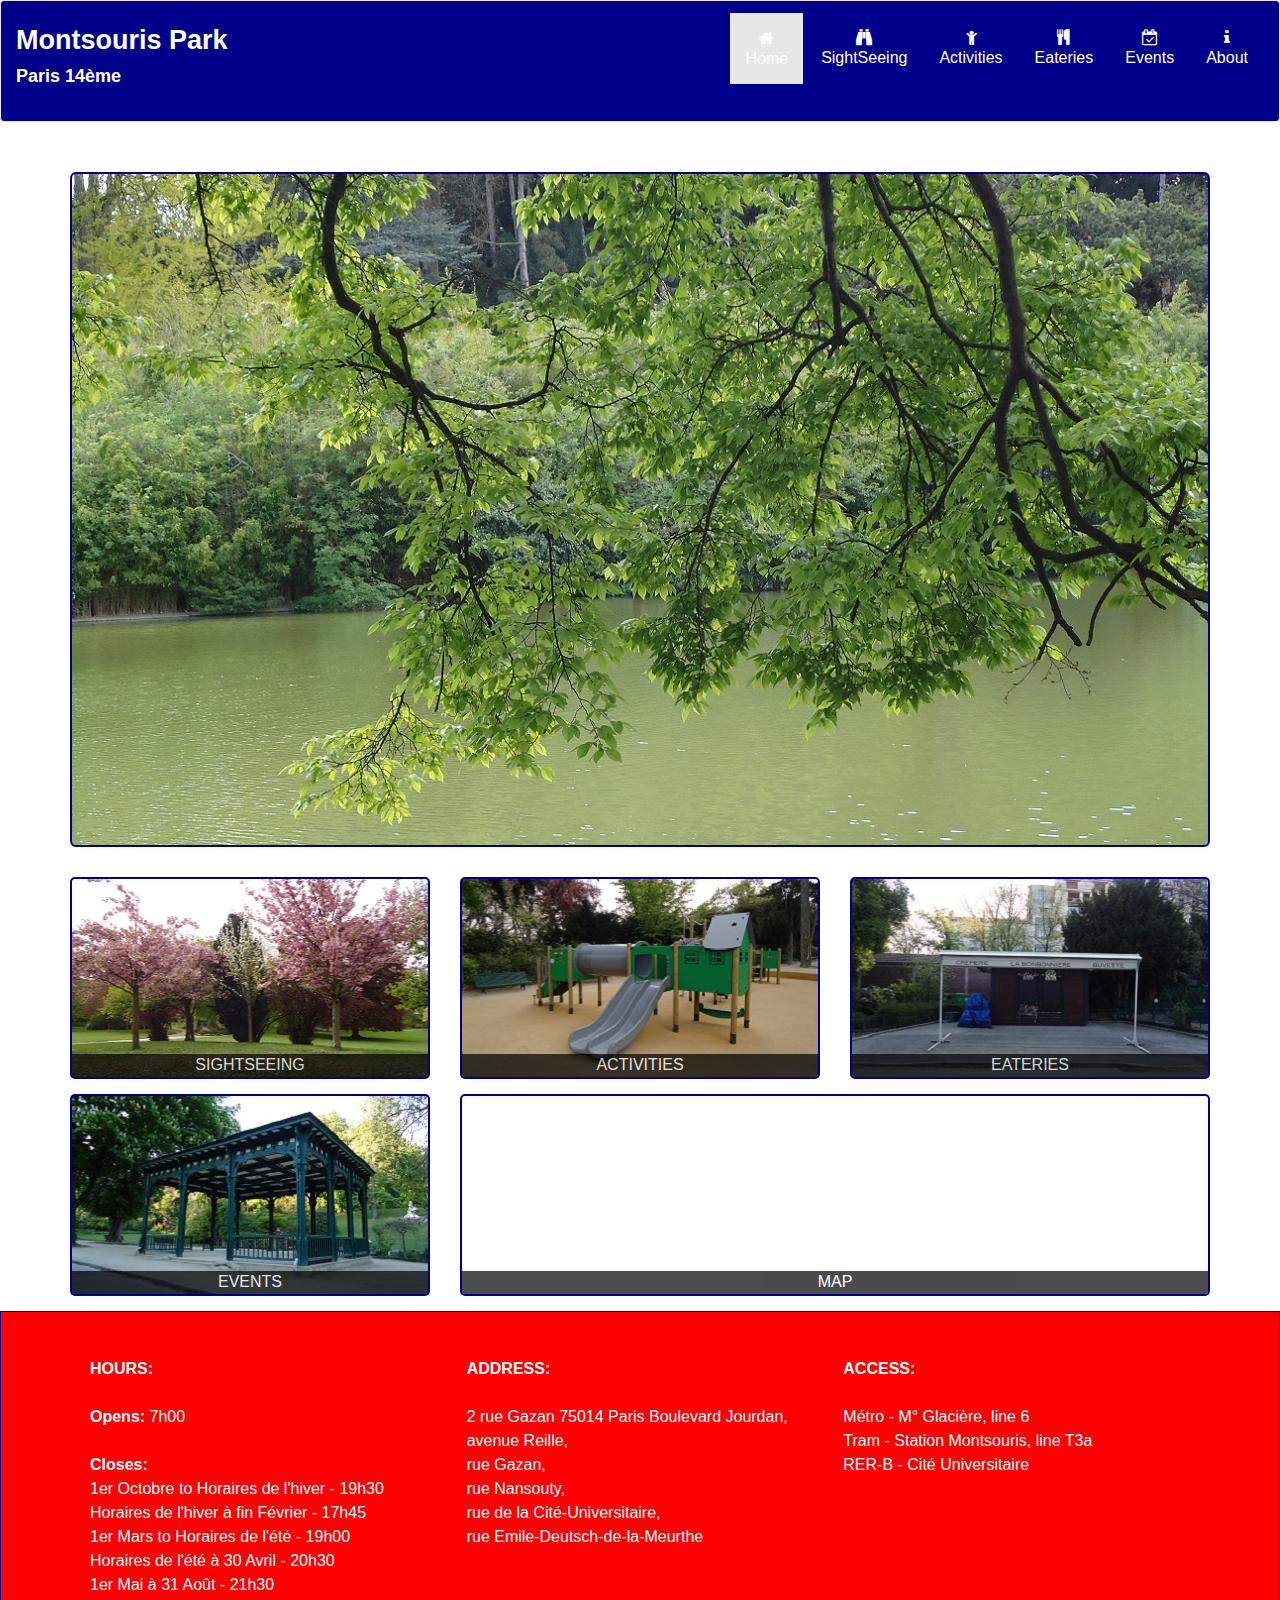
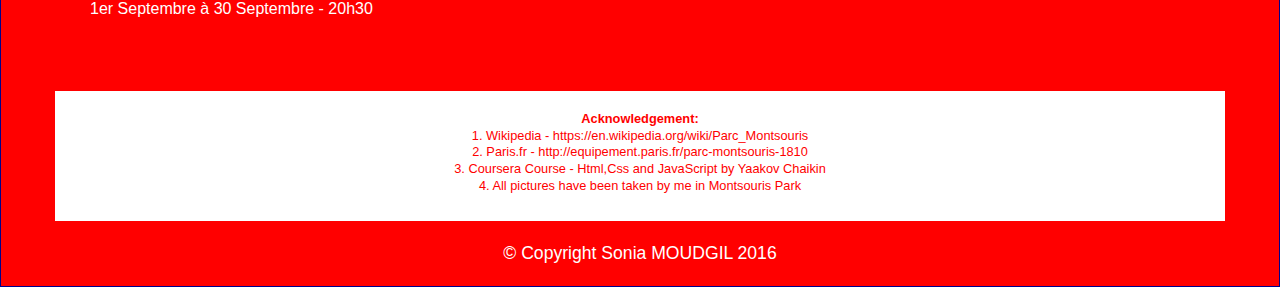
<file: site/index.html>
<!DOCTYPE html>
<html lang="fr">
  <head>
    <meta charset="utf-8">
    <meta name="veiwport" content="width=device-width, initial-scale=1">
    <title>Montsouris Park</title>

    <!--link href="http://maxcdn.bootstrapcdn.com/font-awesome/4.5.0/css/font-awesome.min.css" rel="stylesheet"-->
    <link rel="stylesheet" href="https://maxcdn.bootstrapcdn.com/font-awesome/4.7.0/css/font-awesome.min.css" rel="stylesheet">

    <!--link rel="stylesheet" href="http://maxcdn.bootstrapcdn.com/bootstrap/3.3.6/css/bootstrap.min.css"-->
    <link rel="stylesheet" href="https://maxcdn.bootstrapcdn.com/bootstrap/3.3.7/css/bootstrap.min.css" rel="stylesheet">
    
    <link rel="stylesheet" href="css/styles.css">
    <link rel="stylesheet" type="text/css" href="https://fonts.googleapis.com/css?family=Tangerine">

  
    <script src="https://ajax.googleapis.com/ajax/libs/jquery/1.12.0/jquery.min.js"></script>
    <!--script src="http://maxcdn.bootstrapcdn.com/bootstrap/3.3.6/js/bootstrap.min.js"--><!--/script-->
    <script src="https://maxcdn.bootstrapcdn.com/bootstrap/3.3.7/js/bootstrap.min.js"></script>
  </head>

  <body>
    <!-- <h1> I am here!!!</h1> -->
    <header id="header-panel">
    	<nav id="nav-header" class="navbar navbar-default ">
    	  <div class="container-fluid">
    	  	
    	  	<!-- Brand and toggle get grouped for better mobile display -->
    	  	<div id="nav-header" class="navbar-header">
    	  	  <button type="button" class="navbar-toggle collapsed" data-toggle="collapse" data-target="#navbar1" aria-expanded="false">
                <span class="sr-only">Toggle navigation</span>
        		<span class="icon-bar"></span>
        		<span class="icon-bar"></span>
        		<span class="icon-bar"></span>
      		  </button>
      		  <div class="navbar-brand ">
          		<a href="index.html" ><h1>Montsouris <br class="visible-sm"> Park </h1></a>
				<span>Paris 14ème</span>
        	  </div>
      		<!-- <a class="navbar-brand" href="#">Montsouris Park</a> -->
    	  	</div><!-- navbar-header -->

    	  	<!-- Collect the nav links, forms, and other content for toggling -->
    		<div class="collapse navbar-collapse" id="navbar1">
      		  <ul id="nav-list" class="nav navbar-nav navbar-right text-center">
        		<li id="homeButton" class="active"><a href="index.html"><span class="homeIcon"></span><br class="hidden-xs">Home </a></li>
        		<li><a href="sightseeing-categories.html"><span class="binocularsIcon"></span><br class="hidden-xs">SightSeeing</a></li>
        		<li><a href="activities.html"><span class="childIcon"></span><br class="hidden-xs">Activities</a></li>
        		<li><a href="eateries.html"><span class="cutleryIcon"></span><br class="hidden-xs">Eateries</a></li>
        		<li><a href="events.html"><span class="calenderCheckIcon"></span><br class="hidden-xs">Events</a></li>
        		<li><a href="about.html"><span class="infoIcon"></span><br class="hidden-xs">About</a></li>
      		  </ul>
      		 </div><!-- collapse end-->
    	  </div><!-- container-fluid end -->
    	</nav><!-- nav end -->
    </header>

    <div id="main-content" class="container">
      <div class="jumbotron">
        <img src="images/jumbotron_768.jpg" alt="Picture of Lake" class="img-responsive visible-xs">
      </div>

      <div id="home-tiles" class="row">
        <div class="col-md-4 col-sm-6 col-xs-12">
          <a href="sightseeing-categories.html">
            <div id="sightseeing-tile"><span>sightseeing</span></div>
          </a>
        </div>
        <div class="col-md-4 col-sm-6 col-xs-12">
          <a href="activities.html">
            <div id="activities-tile"><span>activities</span></div>
          </a>
        </div>
        <div class="col-md-4 col-sm-6 col-xs-12">
          <a href="eateries.html">
            <div id="eateries-tile"><span>eateries</span></div>
          </a>
        </div>
        <div class="col-md-4 col-sm-6 col-xs-12">
          <a href="events.html">
            <div id="events-tile"><span>events</span></div>
          </a>
        </div>
        <div class="col-md-8 col-sm-12 col-xs-12">
          <a href="https://www.google.fr/maps/place/Montsouris+Park/@48.8222738,2.3360294,17z/data=!3m1!4b1!4m5!3m4!1s0x47e671a3c64e8b37:0xdd96fc2f479adb1!8m2!3d48.8222703!4d2.3382181" target="_blank">
            <div id="map-tile">
              <iframe src="https://www.google.com/maps/embed?pb=!1m18!1m12!1m3!1d2626.884045783357!2d2.33602941523353!3d48.82227381120373!2m3!1f0!2f0!3f0!3m2!1i1024!2i768!4f13.1!3m3!1m2!1s0x47e671a3c64e8b37%3A0xdd96fc2f479adb1!2sMontsouris+Park!5e0!3m2!1sen!2sfr!4v1462706143900" width="100%" height="250" frameborder="0" style="border:0" allowfullscreen></iframe>
              <span>map</span>
            </div>
          </a>
        </div>
      </div><!-- home-tiles end -->

    </div><!-- main-content end -->


    <footer class="footer-panel">
      <div class="container">
        <div id="sub-footer-1" class="row">
          <section id="hours" class="col-sm-4">
            <span >HOURS:</span><br><br>
            <span >Opens:</span>    7h00 <br><br>

            <span >Closes:</span> <br>
            <p>1er Octobre to Horaires de l'hiver  - 19h30 <br>
            Horaires de l'hiver à fin Février - 17h45 <br>
            1er Mars to Horaires de l'été    - 19h00 <br>
            Horaires de l'été à 30 Avril   - 20h30 <br>
            1er Mai à 31 Août         - 21h30 <br>
            1er Septembre à 30 Septembre - 20h30 <br> 
            </p>  
          	<hr class="visible-xs">
          </section>
          
          <section id="address" class="col-sm-4">
            <span >ADDRESS:</span><br><br> 
          	2 rue Gazan 75014 Paris Boulevard Jourdan,<br> 
            avenue Reille,<br> rue Gazan,<br> rue Nansouty,<br>
            rue de la Cité-Universitaire,<br>
            rue Emile-Deutsch-de-la-Meurthe
          
          
            <hr class="visible-xs">
          </section>
          
          <section id="access" class="col-sm-4">
            <span >ACCESS:</span><br><br>
            Métro - M° Glacière, line 6 <br>
            Tram  - Station Montsouris, line T3a <br>
            RER-B - Cité Universitaire <br>
          </section>
        </div><!-- sub-footer-1 end -->

        <div id="sub-footer-2" class="row">
          <section id="acknowledgement" class="col-sm-12 col-md-12 col-lg-12 ">
            <span>Acknowledgement:</span><br>
            <p>1. Wikipedia - https://en.wikipedia.org/wiki/Parc_Montsouris<br>      
            2. Paris.fr - http://equipement.paris.fr/parc-montsouris-1810 <br>
            3. Coursera Course - Html,Css and JavaScript by Yaakov Chaikin <br>     
            4. All pictures have been taken by me in Montsouris Park </p> <br>

          </section> 
        </div><!-- sub-footer-2 end -->

        <div id="sub-footer-3" class="row">  
          <section id="copyright" class="col-sm-12 col-md-12 col-lg-12 text-center">
            <span>&copy;</span> Copyright Sonia MOUDGIL 2016
          
          </section> 
        </div> <!-- sub-footer-3 end -->  
      </div><!-- container end -->
  </footer><!-- footer end -->


   
  
  </body>



</html>
</file>
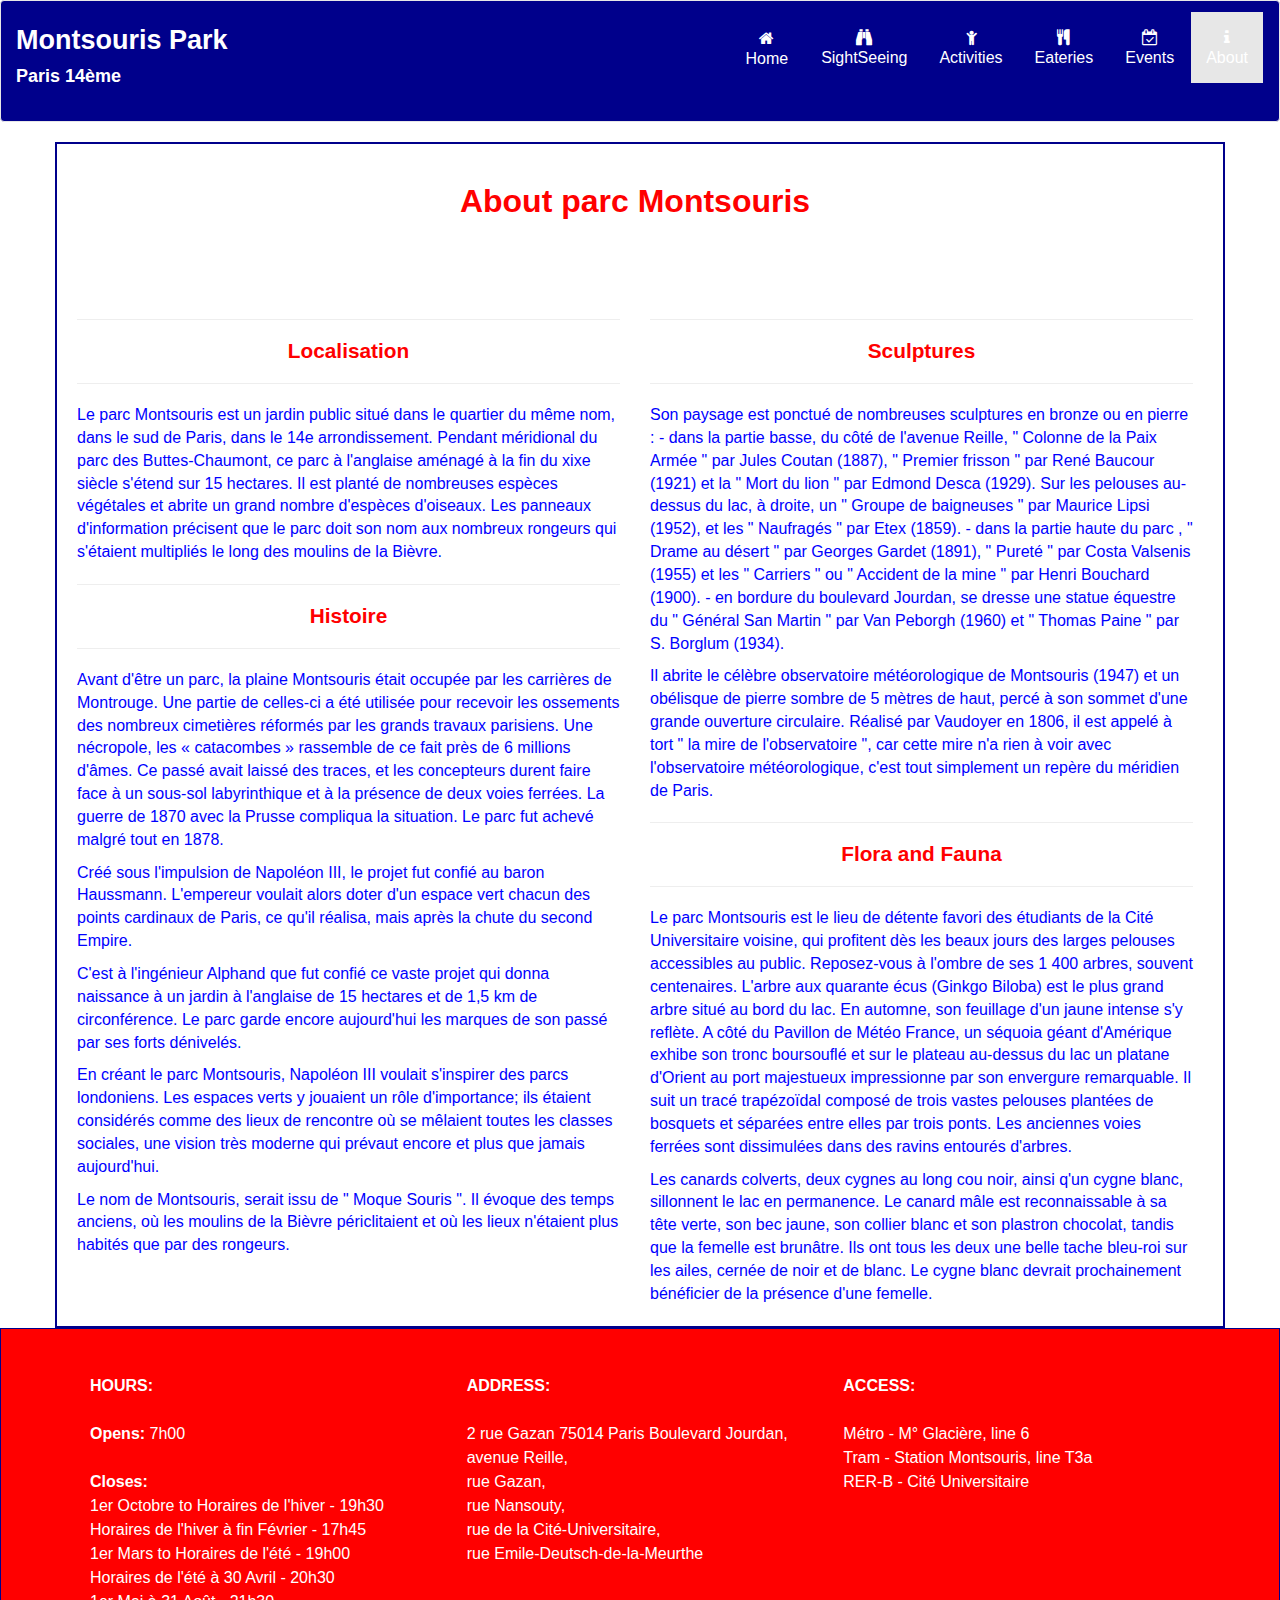
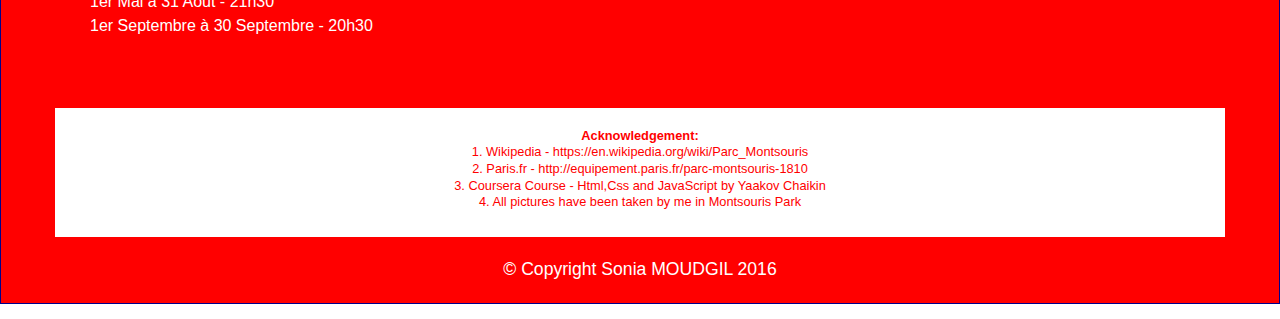
<file: site/about.html>
<!DOCTYPE html>
<html lang="fr">
  <head>
    <meta charset="utf-8">
    <meta name="veiwport" content="width=device-width, initial-scale=1">
    <title>Montsouris Park</title>
      <link rel="stylesheet" href="https://maxcdn.bootstrapcdn.com/font-awesome/4.7.0/css/font-awesome.min.css" rel="stylesheet">

    <!--link rel="stylesheet" href="http://maxcdn.bootstrapcdn.com/bootstrap/3.3.6/css/bootstrap.min.css"-->
    <link rel="stylesheet" href="https://maxcdn.bootstrapcdn.com/bootstrap/3.3.7/css/bootstrap.min.css" rel="stylesheet">
    
    <link rel="stylesheet" href="css/styles.css">
    <link rel="stylesheet" type="text/css" href="https://fonts.googleapis.com/css?family=Tangerine">
  </head>
	<body>
		<header id="header-panel">
    	<nav id="nav-header" class="navbar navbar-default ">
    	  <div class="container-fluid">
    	  	
    	  	<!-- Brand and toggle get grouped for better mobile display -->
    	  	<div id="nav-header" class="navbar-header">
    	  	  <button type="button" class="navbar-toggle collapsed" data-toggle="collapse" data-target="#navbar1" aria-expanded="false">
                <span class="sr-only">Toggle navigation</span>
        		<span class="icon-bar"></span>
        		<span class="icon-bar"></span>
        		<span class="icon-bar"></span>
      		  </button>
      		  <div class="navbar-brand ">
          		<a href="index.html" ><h1>Montsouris <br class="visible-sm visible-xs visible-xxs "> Park </h1></a>
				<span>Paris 14ème</span>
        	  </div>
      		<!-- <a class="navbar-brand" href="#">Montsouris Park</a> -->
    	  	</div><!-- navbar-header -->

    	  	<!-- Collect the nav links, forms, and other content for toggling -->
    		<div class="collapse navbar-collapse" id="navbar1">
      		  <ul id="nav-list" class="nav navbar-nav navbar-right text-center">
        		<li id="homeButton" ><a href="index.html"><span class="homeIcon"></span><br class="hidden-xs">Home </a></li>
        		<li><a href="sightseeing-categories.html"><span class="binocularsIcon"></span><br class="hidden-xs">SightSeeing</a></li>
        		<li><a href="activities.html"><span class="childIcon"></span><br class="hidden-xs">Activities</a></li>
        		<li><a href="eateries.html"><span class="cutleryIcon"></span><br class="hidden-xs">Eateries</a></li>
        		<li><a href="events.html"><span class="calenderCheckIcon"></span><br class="hidden-xs">Events</a></li>
        		<li class="active"><a href="about.html"><span class="infoIcon"></span><br class="hidden-xs">About</a></li>
      		  </ul>
      		 </div><!-- collapse end-->
    	  </div><!-- container-fluid end -->
    	</nav><!-- nav end -->
    </header>

    <div id="about-content" class="container">
      
      <h1> About parc Montsouris</h1>
      

      <div id="sections-row" class="row">
      <!-- <div class="container"> -->
             
        <section id="section1" class="col-md-6 col-sm-6 col-xs-12">
          
          <article id="localisation"><hr><h2>Localisation</h2><hr>
            <p id="p1">
             Le parc Montsouris est un jardin public situé dans le quartier du même nom, dans le sud de Paris, dans le 14e arrondissement. Pendant méridional du parc des Buttes-Chaumont, ce parc à l'anglaise aménagé à la fin du xixe siècle s'étend sur 15 hectares. Il est planté de nombreuses espèces végétales et abrite un grand nombre d'espèces d'oiseaux.

			Les panneaux d'information précisent que le parc doit son nom aux nombreux rongeurs qui s'étaient multipliés le long des moulins de la Bièvre. 
            </p>
          </article>
        
          <article id="histoire"><hr><h2>Histoire</h2><hr>
            <p id="p1">
             Avant d'être un parc, la plaine Montsouris était occupée par les carrières de Montrouge. Une partie de celles-ci a été utilisée pour recevoir les ossements des nombreux cimetières réformés par les grands travaux parisiens. Une nécropole, les « catacombes » rassemble de ce fait près de 6 millions d'âmes. Ce passé avait laissé des traces, et les concepteurs durent faire face à un sous-sol labyrinthique et à la présence de deux voies ferrées. La guerre de 1870 avec la Prusse compliqua la situation. Le parc fut achevé malgré tout en 1878.
			</p>
			<p id="p2">
			Créé sous l'impulsion de Napoléon III, le projet fut confié au baron Haussmann. L'empereur voulait alors doter d'un espace vert chacun des points cardinaux de Paris, ce qu'il réalisa, mais après la chute du second Empire.
			</p>
			<p id="p3">
			C'est à l'ingénieur Alphand que fut confié ce vaste projet qui donna naissance à un jardin à l'anglaise de 15 hectares et de 1,5 km de circonférence. Le parc garde encore aujourd'hui les marques de son passé par ses forts dénivelés.
			</p>
			<p id="p4">
			En créant le parc Montsouris, Napoléon III voulait s'inspirer des parcs londoniens. Les espaces verts y jouaient un rôle d'importance; ils étaient considérés comme des lieux de rencontre où se mêlaient toutes les classes sociales, une vision très moderne qui prévaut encore et plus que jamais aujourd'hui.
			</p>
			
			<p id="p5">
			Le nom de Montsouris, serait issu de " Moque Souris ". Il évoque des temps anciens, où les moulins de la Bièvre périclitaient et où les lieux n'étaient plus habités que par des rongeurs.
            </p>
          </article>	
        </section><!-- section1 ends -->

        <section id="section2" class="col-md-6 col-sm-6 col-xs-12">
          <article id="juin"><hr><h2>Sculptures</h2><hr> 
           <p id="p1">
            Son paysage est ponctué de nombreuses sculptures en bronze ou en pierre :
			- dans la partie basse, du côté de l'avenue Reille, " Colonne de la Paix Armée " par Jules Coutan (1887), " Premier frisson " par René Baucour (1921) et la " Mort du lion " par Edmond Desca (1929). Sur les pelouses au-dessus du lac, à droite, un " Groupe de baigneuses " par Maurice Lipsi (1952), et les " Naufragés " par Etex (1859).
			- dans la partie haute du parc , " Drame au désert " par Georges Gardet (1891), " Pureté " par Costa Valsenis (1955) et les " Carriers " ou " Accident de la mine " par Henri Bouchard (1900).
			- en bordure du boulevard Jourdan, se dresse une statue équestre du " Général San Martin " par Van Peborgh (1960) et " Thomas Paine " par S. Borglum (1934).
			</p>
			<p id="p2">
			Il abrite le célèbre observatoire météorologique de Montsouris (1947) et un obélisque de pierre sombre de 5 mètres de haut, percé à son sommet d'une grande ouverture circulaire. Réalisé par Vaudoyer en 1806, il est appelé à tort " la mire de l'observatoire ", car cette mire n'a rien à voir avec l'observatoire météorologique, c'est tout simplement un repère du méridien de Paris.
			</p>
			  
          </article>  
          <article id="juin"><hr><h2>Flora and Fauna</h2><hr>
           <p id="p1">
            Le parc Montsouris est le lieu de détente favori des étudiants de la Cité Universitaire voisine, qui profitent dès les beaux jours des larges pelouses accessibles au public. Reposez-vous à l'ombre de ses 1 400 arbres, souvent centenaires. L'arbre aux quarante écus (Ginkgo Biloba) est le plus grand arbre situé au bord du lac. En automne, son feuillage d'un jaune intense s'y reflète. A côté du Pavillon de Météo France, un séquoia géant d'Amérique exhibe son tronc boursouflé et sur le plateau au-dessus du lac un platane d'Orient au port majestueux impressionne par son envergure remarquable.

			Il suit un tracé trapézoïdal composé de trois vastes pelouses plantées de bosquets et séparées entre elles par trois ponts. Les anciennes voies ferrées sont dissimulées dans des ravins entourés d'arbres.
			</p>
			<p id="p2">
			Les canards colverts, deux cygnes au long cou noir, ainsi q'un cygne blanc, sillonnent le lac en permanence. Le canard mâle est reconnaissable à sa tête verte, son bec jaune, son collier blanc et son plastron chocolat, tandis que la femelle est brunâtre. Ils ont tous les deux une belle tache bleu-roi sur les ailes, cernée de noir et de blanc. Le cygne blanc devrait prochainement bénéficier de la présence d'une femelle.
 
			</p>
			  
          </article> 
        </section><!-- section2 ends -->
        </div>

    </div>


    <footer class="footer-panel">
      <div class="container">
        <div id="sub-footer-1" class="row">
          <section id="hours" class="col-sm-4">
            <span >HOURS:</span><br><br>
            <span >Opens:</span>    7h00 <br><br>

            <span >Closes:</span> <br>
            <p>1er Octobre to Horaires de l'hiver  - 19h30 <br>
            Horaires de l'hiver à fin Février - 17h45 <br>
            1er Mars to Horaires de l'été    - 19h00 <br>
            Horaires de l'été à 30 Avril   - 20h30 <br>
            1er Mai à 31 Août         - 21h30 <br>
            1er Septembre à 30 Septembre - 20h30 <br> 
            </p>   
          	<hr class="visible-xs">
          </section>
          
          <section id="address" class="col-sm-4">
            <span >ADDRESS:</span><br><br> 
          	2 rue Gazan 75014 Paris Boulevard Jourdan,<br> 
            avenue Reille,<br> rue Gazan,<br> rue Nansouty,<br>
            rue de la Cité-Universitaire,<br>
            rue Emile-Deutsch-de-la-Meurthe
          
          
            <hr class="visible-xs">
          </section>
          
          <section id="access" class="col-sm-4">
            <span >ACCESS:</span><br><br>
            Métro - M° Glacière, line 6 <br>
            Tram  - Station Montsouris, line T3a <br>
            RER-B - Cité Universitaire <br>
          </section>
        </div><!-- sub-footer-1 end -->

        <div id="sub-footer-2" class="row">
          <section id="acknowledgement" class="col-sm-12 col-md-12 col-lg-12 ">
            <span>Acknowledgement:</span><br>
            <p>1. Wikipedia - https://en.wikipedia.org/wiki/Parc_Montsouris<br>      
            2. Paris.fr - http://equipement.paris.fr/parc-montsouris-1810<br>
            3. Coursera Course - Html,Css and JavaScript by Yaakov Chaikin<br>     
            4. All pictures have been taken by me in Montsouris Park </p> <br>
    
          </section> 
        </div><!-- sub-footer-2 end -->

        <div id="sub-footer-3" class="row">  
          <section id="copyright" class="col-sm-12 col-md-12 col-lg-12 text-center">
            <span>&copy;</span> Copyright Sonia MOUDGIL 2016
          
          </section> 
        </div> <!-- sub-footer-3 end -->  
      </div><!-- container end -->
  </footer><!-- footer end -->


   
  
	</body>

</html>
</file>
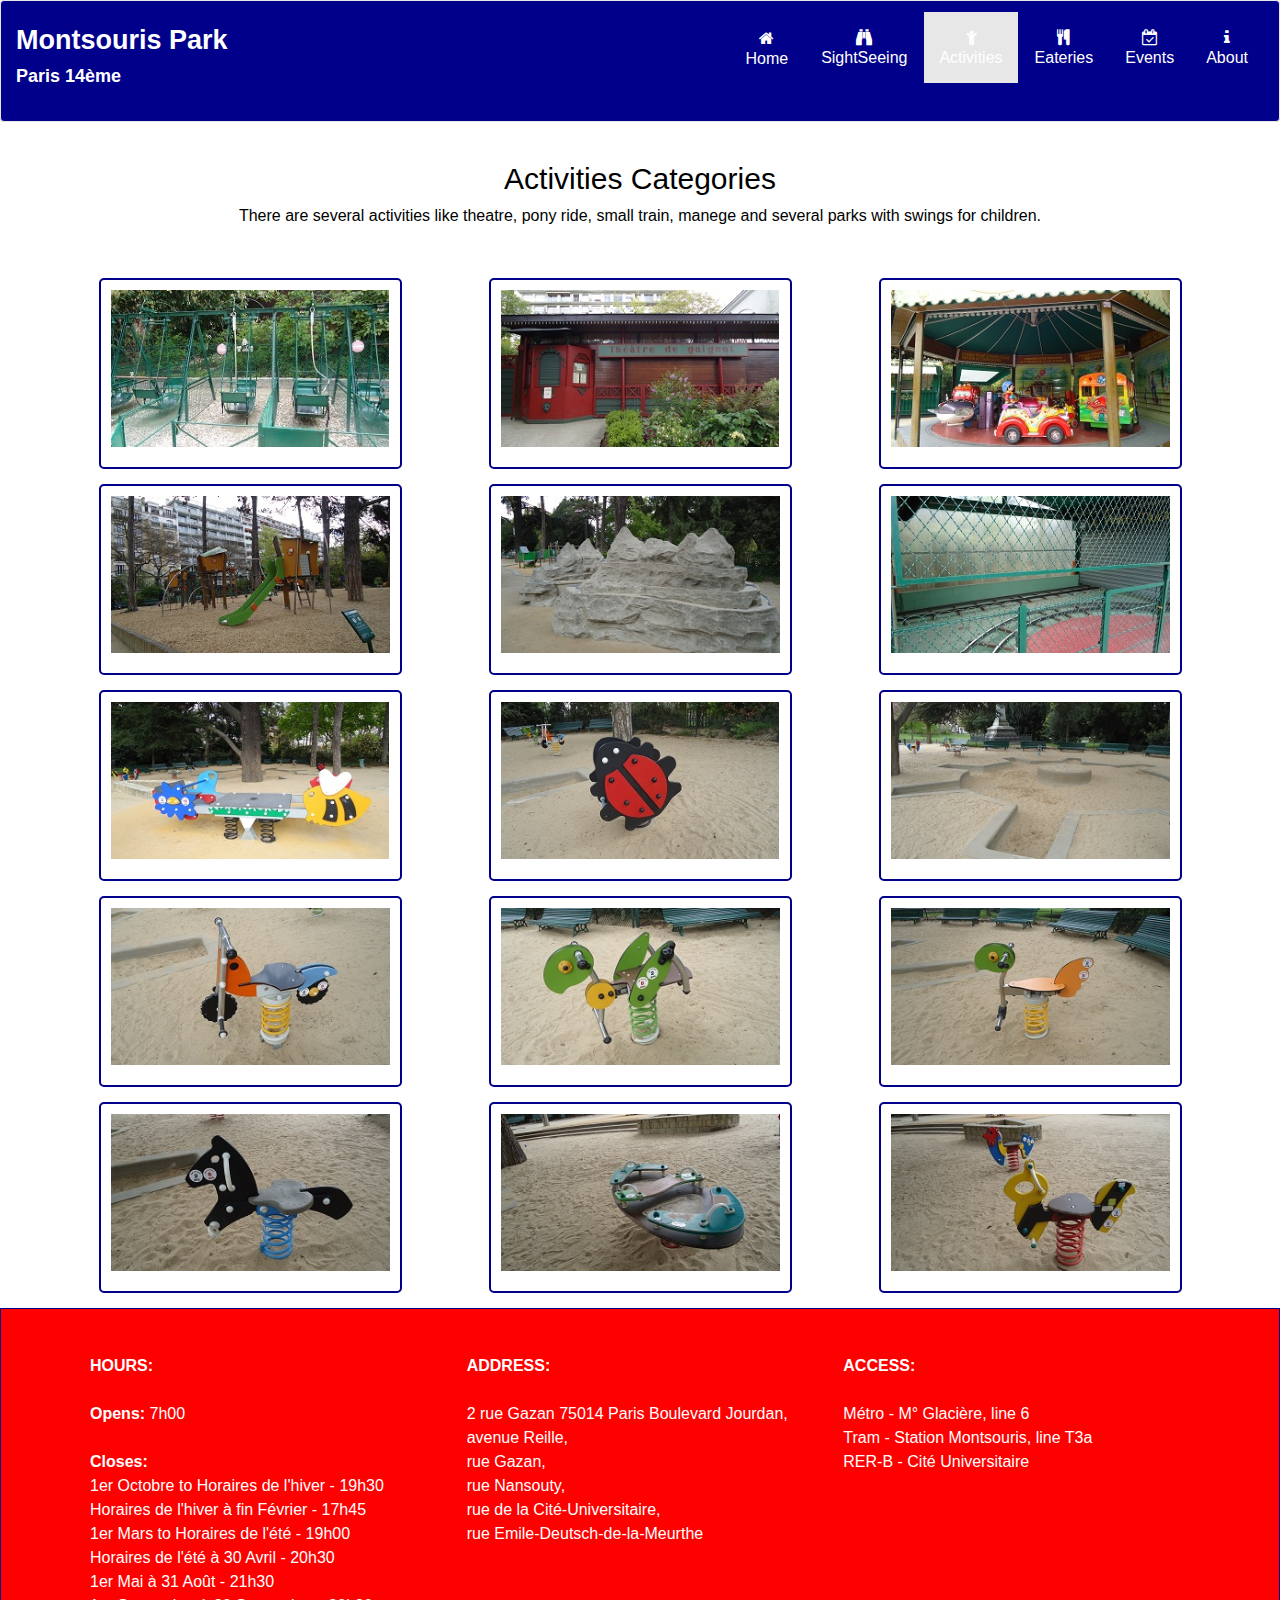
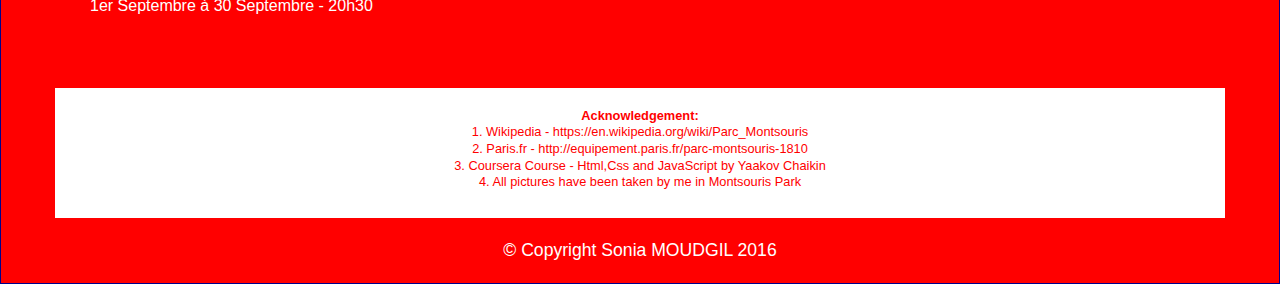
<file: site/activities.html>
<!DOCTYPE html>
<html lang="fr">
  <head>
    <meta charset="utf-8">
    <meta name="veiwport" content="width=device-width, initial-scale=1">
    <title>Montsouris Park</title>

    <!--link href="http://maxcdn.bootstrapcdn.com/font-awesome/4.5.0/css/font-awesome.min.css" rel="stylesheet"-->
    <link rel="stylesheet" href="https://maxcdn.bootstrapcdn.com/font-awesome/4.7.0/css/font-awesome.min.css" rel="stylesheet">

    <!--link rel="stylesheet" href="http://maxcdn.bootstrapcdn.com/bootstrap/3.3.6/css/bootstrap.min.css"-->
    <link rel="stylesheet" href="https://maxcdn.bootstrapcdn.com/bootstrap/3.3.7/css/bootstrap.min.css" rel="stylesheet">
    
    <link rel="stylesheet" href="css/styles.css">
    <link rel="stylesheet" type="text/css" href="https://fonts.googleapis.com/css?family=Tangerine">

  
    <script src="https://ajax.googleapis.com/ajax/libs/jquery/1.12.0/jquery.min.js"></script>
    <!--script src="http://maxcdn.bootstrapcdn.com/bootstrap/3.3.6/js/bootstrap.min.js"></script-->
	<script src="https://maxcdn.bootstrapcdn.com/bootstrap/3.3.7/js/bootstrap.min.js"></script>
  </head>

  <body>
    <!-- <h1> I am here!!!</h1> -->
    <header id="header-panel">
    	<nav id="nav-header" class="navbar navbar-default ">
    	  <div class="container-fluid">
    	  	
    	  	<!-- Brand and toggle get grouped for better mobile display -->
    	  	<div id="nav-header" class="navbar-header">
    	  	  <button type="button" class="navbar-toggle collapsed" data-toggle="collapse" data-target="#navbar1" aria-expanded="false">
                <span class="sr-only">Toggle navigation</span>
        		<span class="icon-bar"></span>
        		<span class="icon-bar"></span>
        		<span class="icon-bar"></span>
      		  </button>
      		  <div class="navbar-brand ">
          		<a href="index.html" ><h1>Montsouris <br class="visible-sm"> Park </h1></a>
				<span>Paris 14ème</span>
        	  </div>
      		<!-- <a class="navbar-brand" href="#">Montsouris Park</a> -->
    	  	</div><!-- navbar-header -->

    	  	<!-- Collect the nav links, forms, and other content for toggling -->
    		<div class="collapse navbar-collapse" id="navbar1">
      		  <ul id="nav-list" class="nav navbar-nav navbar-right text-center">
        		<li id="homeButton" ><a href="index.html"><span class="homeIcon"></span><br class="hidden-xs">Home </a></li>
        		<li><a href="sightseeing-categories.html"><span class="binocularsIcon"></span><br class="hidden-xs">SightSeeing</a></li>
        		<li class="active"><a href="activities.html"><span class="childIcon"></span><br class="hidden-xs">Activities</a></li>
        		<li><a href="eateries.html"><span class="cutleryIcon"></span><br class="hidden-xs">Eateries</a></li>
        		<li><a href="events.html"><span class="calenderCheckIcon"></span><br class="hidden-xs">Events</a></li>
        		<li><a href="about.html"><span class="infoIcon"></span><br class="hidden-xs">About</a></li>
      		  </ul>
      		 </div><!-- collapse end-->
    	  </div><!-- container-fluid end -->
    	</nav><!-- nav end -->
    </header>

    <div id="main-content" class="container">
	  <h2 id="sightseeing-item-title" class="text-center">Activities Categories</h2>
	  
	  <div class="text-center">
	  There are several activities like theatre, pony ride, small train, manege and several parks with swings for children.
	  </div>
	  
	  <section class="row">
	    <div class="col-md-4 col-sm-6 col-xs-12 col-xxs-12" >
		  <div class="sightseeing-item-photo">
			  <img class="img-responsive" src="images/sightseeing/activities/A1.JPG" alt="Activities"  />
		  </div>
		</div>
		
		<hr class="visible-xs">

		<div class="col-lg-4 col-md-4 col-sm-6 col-xs-12 col-xxs-12">
		  <div class="sightseeing-item-photo">
			  <img class="img-responsive" src="images/sightseeing/activities/A2.JPG" alt="Activities" />
		  </div>
		</div>
	  

		<hr class="visible-xs">
		
		<div class="col-md-4 col-sm-6 col-xs-12 col-xxs-12">
		  <div class="sightseeing-item-photo">
			  <img class="img-responsive" src="images/sightseeing/activities/A3.JPG" alt="Activities" width="303" height="171"/>
		  </div>
		</div>
		
		<hr class="visible-xs">

		<div class="col-md-4 col-sm-6 col-xs-12 col-xxs-12">
		  <div class="sightseeing-item-photo">
			  <img class="img-responsive" src="images/sightseeing/activities/A4.JPG" alt="Activities" width="303" height="171"/>
		  </div>
		</div>
	  

		<hr class="visible-xs">
		<div class="col-md-4 col-sm-6 col-xs-12 col-xxs-12">
		  <div class="sightseeing-item-photo">
			  <img class="img-responsive" src="images/sightseeing/activities/A5.JPG" alt="Activities" width="303" height="171"/>
		  </div>
		</div>
		
		<hr class="visible-xs">

		<div class="col-md-4 col-sm-6 col-xs-12 col-xxs-12">
		  <div class="sightseeing-item-photo">
			  <img class="img-responsive" src="images/sightseeing/activities/A6.JPG" alt="Activities" width="303" height="171"/>
		  </div>
		</div>
	  

		<hr class="visible-xs">

     <div class="col-md-4 col-sm-6 col-xs-12 col-xxs-12" >
      <div class="sightseeing-item-photo">
        <img class="img-responsive" src="images/sightseeing/activities/A7.JPG" alt="Activities"  />
      </div>
    </div>
    
    <hr class="visible-xs">

    <div class="col-lg-4 col-md-4 col-sm-6 col-xs-12 col-xxs-12">
      <div class="sightseeing-item-photo">
        <img class="img-responsive" src="images/sightseeing/activities/A8.JPG" alt="Activities" />
      </div>
    </div>
    

    <hr class="visible-xs">
    
    <div class="col-md-4 col-sm-6 col-xs-12 col-xxs-12">
      <div class="sightseeing-item-photo">
        <img class="img-responsive" src="images/sightseeing/activities/A9.JPG" alt="Activities" width="303" height="171"/>
      </div>
    </div>
    
    <hr class="visible-xs">

    <div class="col-md-4 col-sm-6 col-xs-12 col-xxs-12">
      <div class="sightseeing-item-photo">
        <img class="img-responsive" src="images/sightseeing/activities/A10.JPG" alt="Activities" width="303" height="171"/>
      </div>
    </div>
    

    <hr class="visible-xs">
    <div class="col-md-4 col-sm-6 col-xs-12 col-xxs-12">
      <div class="sightseeing-item-photo">
        <img class="img-responsive" src="images/sightseeing/activities/A11.JPG" alt="Activities" width="303" height="171"/>
      </div>
    </div>
    
    <hr class="visible-xs">

    <div class="col-md-4 col-sm-6 col-xs-12 col-xxs-12">
      <div class="sightseeing-item-photo">
        <img class="img-responsive" src="images/sightseeing/activities/A12.JPG" alt="Activities" width="303" height="171"/>
      </div>
    </div>
    

    <hr class="visible-xs">
		
		<div class="col-md-4 col-sm-6 col-xs-12 col-xxs-12">
      <div class="sightseeing-item-photo">
        <img class="img-responsive" src="images/sightseeing/activities/A13.JPG" alt="Activities" width="303" height="171"/>
      </div>
    </div>
    

    <hr class="visible-xs">
    <div class="col-md-4 col-sm-6 col-xs-12 col-xxs-12">
      <div class="sightseeing-item-photo">
        <img class="img-responsive" src="images/sightseeing/activities/A14.JPG" alt="Activities" width="303" height="171"/>
      </div>
    </div>
    
    <hr class="visible-xs">

    <div class="col-md-4 col-sm-6 col-xs-12 col-xxs-12">
      <div class="sightseeing-item-photo">
        <img class="img-responsive" src="images/sightseeing/activities/A15.JPG" alt="Activities" width="303" height="171"/>
      </div>
    </div>
    

    <hr class="visible-xs">
		
	
	  </section>	
    </div><!-- main-content end -->

    


    <footer class="footer-panel">
      <div class="container">
        <div id="sub-footer-1" class="row">
          <section id="hours" class="col-sm-4">
            <span >HOURS:</span><br><br>
            <span >Opens:</span>    7h00 <br><br>

            <span >Closes:</span> <br>
            <p>1er Octobre to Horaires de l'hiver  - 19h30 <br>
            Horaires de l'hiver à fin Février - 17h45 <br>
            1er Mars to Horaires de l'été    - 19h00 <br>
            Horaires de l'été à 30 Avril   - 20h30 <br>
            1er Mai à 31 Août         - 21h30 <br>
            1er Septembre à 30 Septembre - 20h30 <br> 
            </p>  
          	<hr class="visible-xs">
          </section>
          
          <section id="address" class="col-sm-4">
            <span >ADDRESS:</span><br><br> 
          	2 rue Gazan 75014 Paris Boulevard Jourdan,<br> 
            avenue Reille,<br> rue Gazan,<br> rue Nansouty,<br>
            rue de la Cité-Universitaire,<br>
            rue Emile-Deutsch-de-la-Meurthe
          
          
            <hr class="visible-xs">
          </section>
          
          <section id="access" class="col-sm-4">
            <span >ACCESS:</span><br><br>
            Métro - M° Glacière, line 6 <br>
            Tram  - Station Montsouris, line T3a <br>
            RER-B - Cité Universitaire <br>
          </section>
        </div><!-- sub-footer-1 end -->

        <div id="sub-footer-2" class="row">
          <section id="acknowledgement" class="col-sm-12 col-md-12 col-lg-12 ">
            <span>Acknowledgement:</span><br>
            <p>1. Wikipedia - https://en.wikipedia.org/wiki/Parc_Montsouris<br>      
            2. Paris.fr - http://equipement.paris.fr/parc-montsouris-1810 <br>
            3. Coursera Course - Html,Css and JavaScript by Yaakov Chaikin <br>     
            4. All pictures have been taken by me in Montsouris Park </p> <br>

          </section> 
        </div><!-- sub-footer-2 end -->

        <div id="sub-footer-3" class="row">  
          <section id="copyright" class="col-sm-12 col-md-12 col-lg-12 text-center">
            <span>&copy;</span> Copyright Sonia MOUDGIL 2016
          
          </section> 
        </div> <!-- sub-footer-3 end -->  
      </div><!-- container end -->
  </footer><!-- footer end -->


   
  
  </body>



</html>
</file>
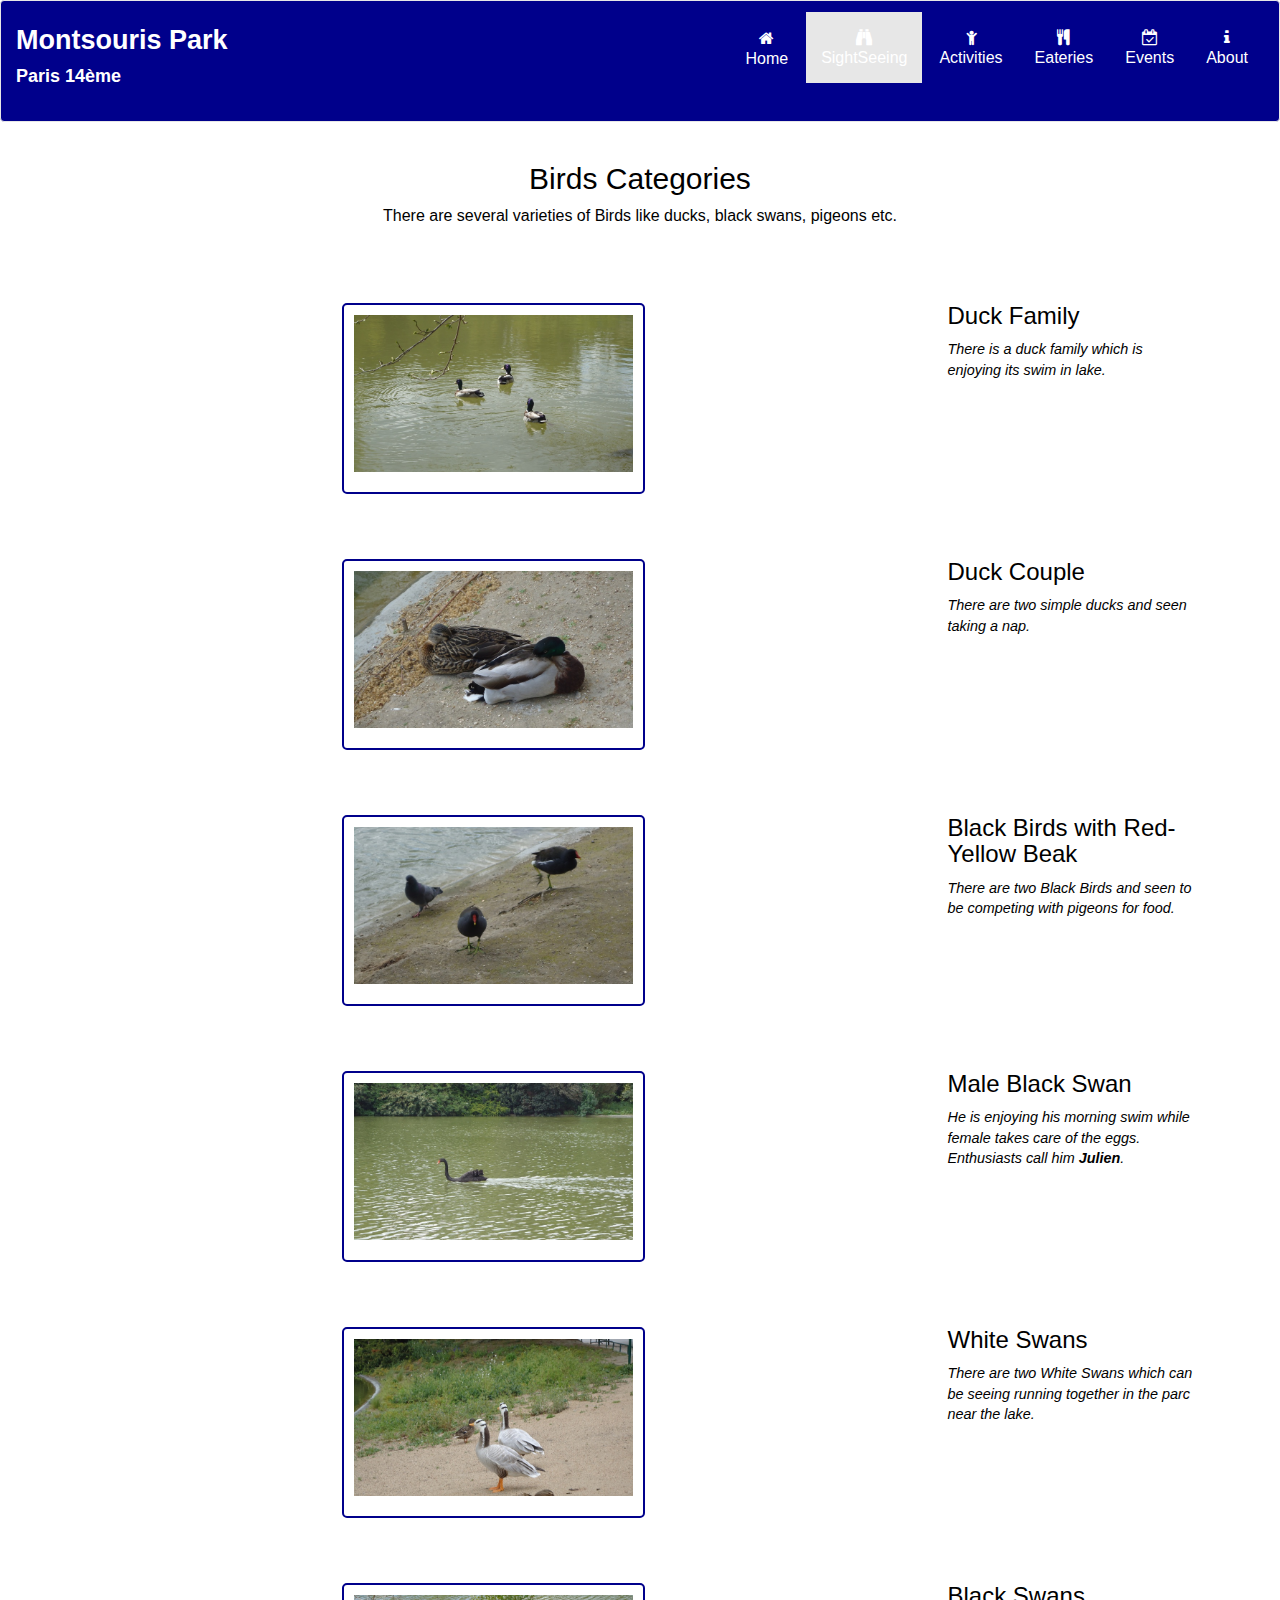
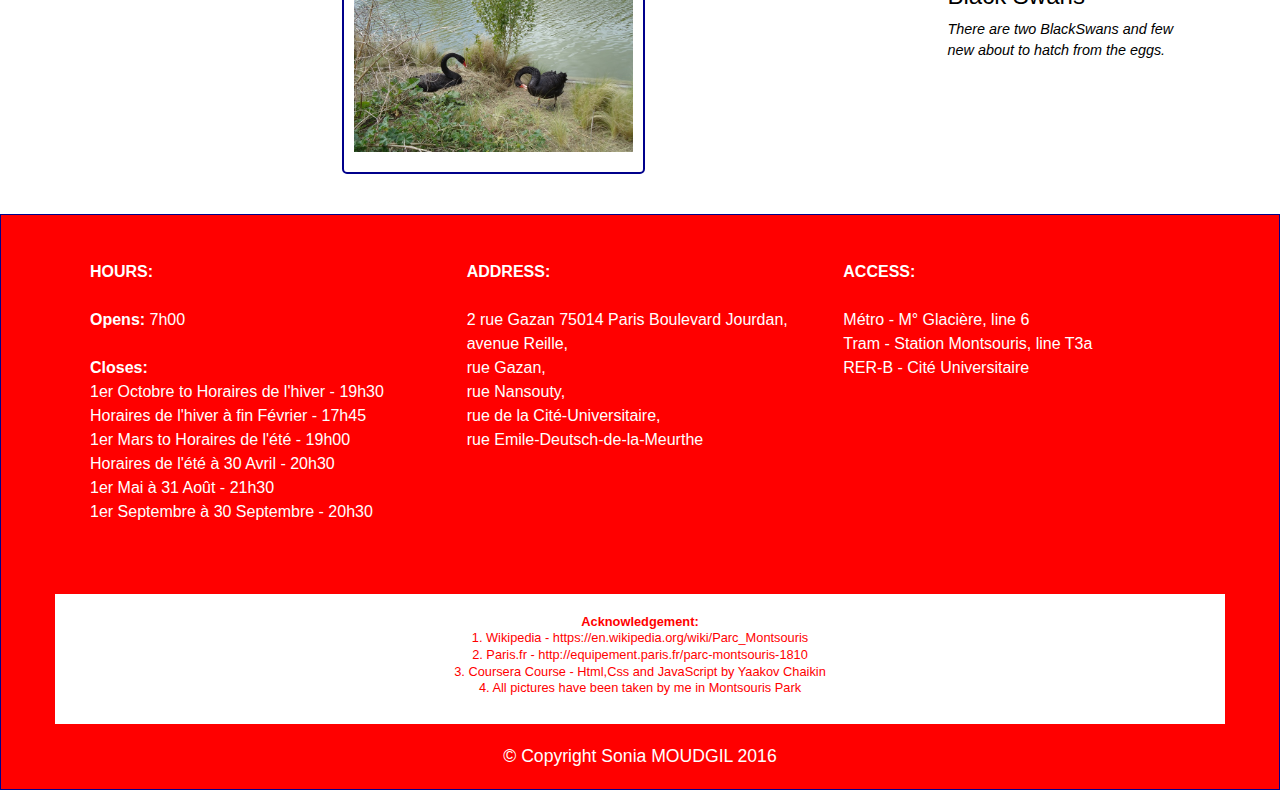
<file: site/birds-category.html>
<!DOCTYPE html>
<html lang="fr">
  <head>
    <meta charset="utf-8">
    <meta name="veiwport" content="width=device-width, initial-scale=1">
    <title>Montsouris Park</title>

    <!--link href="http://maxcdn.bootstrapcdn.com/font-awesome/4.5.0/css/font-awesome.min.css" rel="stylesheet"-->
    <link rel="stylesheet" href="https://maxcdn.bootstrapcdn.com/font-awesome/4.7.0/css/font-awesome.min.css" rel="stylesheet">

    <!--link rel="stylesheet" href="http://maxcdn.bootstrapcdn.com/bootstrap/3.3.6/css/bootstrap.min.css"-->
    <link rel="stylesheet" href="https://maxcdn.bootstrapcdn.com/bootstrap/3.3.7/css/bootstrap.min.css" rel="stylesheet">
    
    <link rel="stylesheet" href="css/styles.css">
    <link rel="stylesheet" type="text/css" href="https://fonts.googleapis.com/css?family=Tangerine">

  
    <script src="https://ajax.googleapis.com/ajax/libs/jquery/1.12.0/jquery.min.js"></script>
    <!--script src="http://maxcdn.bootstrapcdn.com/bootstrap/3.3.6/js/bootstrap.min.js"></script-->
	<script src="https://maxcdn.bootstrapcdn.com/bootstrap/3.3.7/js/bootstrap.min.js"></script>
  </head>

  <body>
    <!-- <h1> I am here!!!</h1> -->
    <header id="header-panel">
    	<nav id="nav-header" class="navbar navbar-default ">
    	  <div class="container-fluid">
    	  	
    	  	<!-- Brand and toggle get grouped for better mobile display -->
    	  	<div id="nav-header" class="navbar-header">
    	  	  <button type="button" class="navbar-toggle collapsed" data-toggle="collapse" data-target="#navbar1" aria-expanded="false">
                <span class="sr-only">Toggle navigation</span>
        		<span class="icon-bar"></span>
        		<span class="icon-bar"></span>
        		<span class="icon-bar"></span>
      		  </button>
      		  <div class="navbar-brand ">
          		<a href="index.html" ><h1>Montsouris <br class="visible-sm"> Park </h1></a>
				<span>Paris 14ème</span>
        	  </div>
      		<!-- <a class="navbar-brand" href="#">Montsouris Park</a> -->
    	  	</div><!-- navbar-header -->

    	  	<!-- Collect the nav links, forms, and other content for toggling -->
    		<div class="collapse navbar-collapse" id="navbar1">
      		  <ul id="nav-list" class="nav navbar-nav navbar-right text-center">
        		<li id="homeButton" ><a href="index.html"><span class="homeIcon"></span><br class="hidden-xs">Home </a></li>
        		<li class="active"><a href="sightseeing-categories.html"><span class="binocularsIcon"></span><br class="hidden-xs">SightSeeing</a></li>
        		<li><a href="#"><span class="childIcon"></span><br class="hidden-xs">Activities</a></li>
        		<li><a href="#"><span class="cutleryIcon"></span><br class="hidden-xs">Eateries</a></li>
        		<li><a href="events.html"><span class="calenderCheckIcon"></span><br class="hidden-xs">Events</a></li>
        		<li><a href="#"><span class="infoIcon"></span><br class="hidden-xs">About</a></li>
      		  </ul>
      		 </div><!-- collapse end-->
    	  </div><!-- container-fluid end -->
    	</nav><!-- nav end -->
    </header>

    <div id="main-content" class="container">
	  <h2 id="sightseeing-item-title" class="text-center">Birds Categories</h2>
	  
	  <div class="text-center">
	  There are several varieties of Birds like ducks, black swans, pigeons etc.
	  </div>
	  
	  <section class="row">
	    
		<div class="sightseeing-item-tile col-md-12">
		  
		  <div class="row">
		    
			<div class="col-sm-9">
		      <div class="sightseeing-item-photo">
			    <img class="img-responsive" src="images/sightseeing/birds/BI-1.jpg" alt="Birds" width="768" height="432" >
			    <!-- <span>Birds</span> -->
		      </div><!-- sightseeing-item-photo end -->
			</div>  <!-- col-sm-8 end -->
			
			<div class="sightseeing-item-description col-sm-3">
			  <h3 class="sightseeing-item-title">Duck Family </h3>
			  <p class="sightseeing-item-details">There is a duck family which is enjoying its swim in lake.<br>
			  </p>
			  
			</div>  <!-- col-sm-4 end -->
			
		  </div><!-- row ends -->
		  <hr class="visible-xs">
		</div><!-- sightseeing-item-tile col-md-12 end -->
		
		<div class="sightseeing-item-tile col-md-12">
		  
		  <div class="row">
		    
			<div class="col-sm-9">
		      <div class="sightseeing-item-photo">
			    <img class="img-responsive" src="images/sightseeing/birds/BI-2.jpg" alt="Birds" width="768" height="432" >
			    <!-- <span>Birds</span> -->
		      </div><!-- sightseeing-item-photo end -->
			</div>  <!-- col-sm-8 end -->
			
			<div class="sightseeing-item-description col-sm-3">
			  <h3 class="sightseeing-item-title">Duck Couple</h3>
			  <p class="sightseeing-item-details">There are two simple ducks and seen taking a nap.</p>
			  
			</div>  <!-- col-sm-4 end -->
			
		  </div><!-- row ends -->
		  <hr class="visible-xs">
		</div><!-- sightseeing-item-tile col-md-12 end -->
	
		
		<div class="sightseeing-item-tile col-md-12">
		  
		  <div class="row">
		    
			<div class="col-sm-9">
		      <div class="sightseeing-item-photo">
			    <img class="img-responsive" src="images/sightseeing/birds/BI-3.jpg" alt="Birds" width="768" height="432" >
			    <!-- <span>Birds</span> -->
		      </div><!-- sightseeing-item-photo end -->
			</div>  <!-- col-sm-8 end -->
			
			<div class="sightseeing-item-description col-sm-3">
			  <h3 class="sightseeing-item-title">Black Birds with Red-Yellow Beak</h3>
			  <p class="sightseeing-item-details">There are two Black Birds and seen to be competing with pigeons for food.</p>
			  
			</div>  <!-- col-sm-4 end -->
			
		  </div><!-- row ends -->
		  <hr class="visible-xs">
		</div><!-- sightseeing-item-tile col-md-12 end -->
		
		<div class="sightseeing-item-tile col-md-12">
		  
		  <div class="row">
		    
			<div class="col-sm-9">
		      <div class="sightseeing-item-photo">
			    <img class="img-responsive" src="images/sightseeing/birds/BI-4.jpg" alt="Birds" width="768" height="432" >
			    <!-- <span>Birds</span> -->
		      </div><!-- sightseeing-item-photo end -->
			</div>  <!-- col-sm-8 end -->
			
			<div class="sightseeing-item-description col-sm-3">
			  <h3 class="sightseeing-item-title">Male Black Swan</h3>
			  <p class="sightseeing-item-details">He is enjoying his morning swim while female takes care of the eggs. Enthusiasts call him <strong>Julien</strong>.</p>
			  
			</div>  <!-- col-sm-4 end -->
			
		  </div><!-- row ends -->
		  <hr class="visible-xs">
		</div><!-- sightseeing-item-tile col-md-12 end -->
	
		<div class="sightseeing-item-tile col-md-12">
		  
		  <div class="row">
		    
			<div class="col-sm-9">
		      <div class="sightseeing-item-photo">
			    <img class="img-responsive" src="images/sightseeing/birds/BI-5.jpg" alt="Birds" width="768" height="432" >
			    <!-- <span>Birds</span> -->
		      </div><!-- sightseeing-item-photo end -->
			</div>  <!-- col-sm-8 end -->
			
			<div class="sightseeing-item-description col-sm-3">
			  <h3 class="sightseeing-item-title">White Swans</h3>
			  <p class="sightseeing-item-details">There are two White Swans which can be seeing running together in the parc near the lake.</p>
			  
			</div>  <!-- col-sm-4 end -->
			
		  </div><!-- row ends -->
		  <hr class="visible-xs">
		</div><!-- sightseeing-item-tile col-md-12 end -->
		
		<div class="sightseeing-item-tile col-md-12">
		  
		  <div class="row">
		    
			<div class="col-sm-9">
		      <div class="sightseeing-item-photo">
			    <img class="img-responsive" src="images/sightseeing/birds/BI-6.jpg" alt="Birds" width="768" height="432" >
			    <!-- <span>Birds</span> -->
		      </div><!-- sightseeing-item-photo end -->
			</div>  <!-- col-sm-8 end -->
			
			<div class="sightseeing-item-description col-sm-3">
			  <h3 class="sightseeing-item-title">Black Swans</h3>
			  <p class="sightseeing-item-details">There are two BlackSwans and few new about to hatch from the eggs.</p>
			  
			</div>  <!-- col-sm-4 end -->
			
		  </div><!-- row ends -->
		  <hr class="visible-xs">
		</div><!-- sightseeing-item-tile col-md-12 end -->
	
	  </section>	
    </div><!-- main-content end -->

    


    <footer class="footer-panel">
      <div class="container">
        <div id="sub-footer-1" class="row">
          <section id="hours" class="col-sm-4">
            <span >HOURS:</span><br><br>
            <span >Opens:</span>    7h00 <br><br>

            <span >Closes:</span> <br>
            <p>1er Octobre to Horaires de l'hiver  - 19h30 <br>
            Horaires de l'hiver à fin Février - 17h45 <br>
            1er Mars to Horaires de l'été    - 19h00 <br>
            Horaires de l'été à 30 Avril   - 20h30 <br>
            1er Mai à 31 Août         - 21h30 <br>
            1er Septembre à 30 Septembre - 20h30 <br> 
            </p>  
          	<hr class="visible-xs">
          </section>
          
          <section id="address" class="col-sm-4">
            <span >ADDRESS:</span><br><br> 
          	2 rue Gazan 75014 Paris Boulevard Jourdan,<br> 
            avenue Reille,<br> rue Gazan,<br> rue Nansouty,<br>
            rue de la Cité-Universitaire,<br>
            rue Emile-Deutsch-de-la-Meurthe
          
          
            <hr class="visible-xs">
          </section>
          
          <section id="access" class="col-sm-4">
            <span >ACCESS:</span><br><br>
            Métro - M° Glacière, line 6 <br>
            Tram  - Station Montsouris, line T3a <br>
            RER-B - Cité Universitaire <br>
          </section>
        </div><!-- sub-footer-1 end -->

        <div id="sub-footer-2" class="row">
          <section id="acknowledgement" class="col-sm-12 col-md-12 col-lg-12 ">
            <span>Acknowledgement:</span><br>
            <p>1. Wikipedia - https://en.wikipedia.org/wiki/Parc_Montsouris<br>      
            2. Paris.fr - http://equipement.paris.fr/parc-montsouris-1810 <br>
            3. Coursera Course - Html,Css and JavaScript by Yaakov Chaikin <br>     
            4. All pictures have been taken by me in Montsouris Park </p> <br>

          </section> 
        </div><!-- sub-footer-2 end -->

        <div id="sub-footer-3" class="row">  
          <section id="copyright" class="col-sm-12 col-md-12 col-lg-12 text-center">
            <span>&copy;</span> Copyright Sonia MOUDGIL 2016
          
          </section> 
        </div> <!-- sub-footer-3 end -->  
      </div><!-- container end -->
  </footer><!-- footer end -->


   
  
  </body>



</html>
</file>
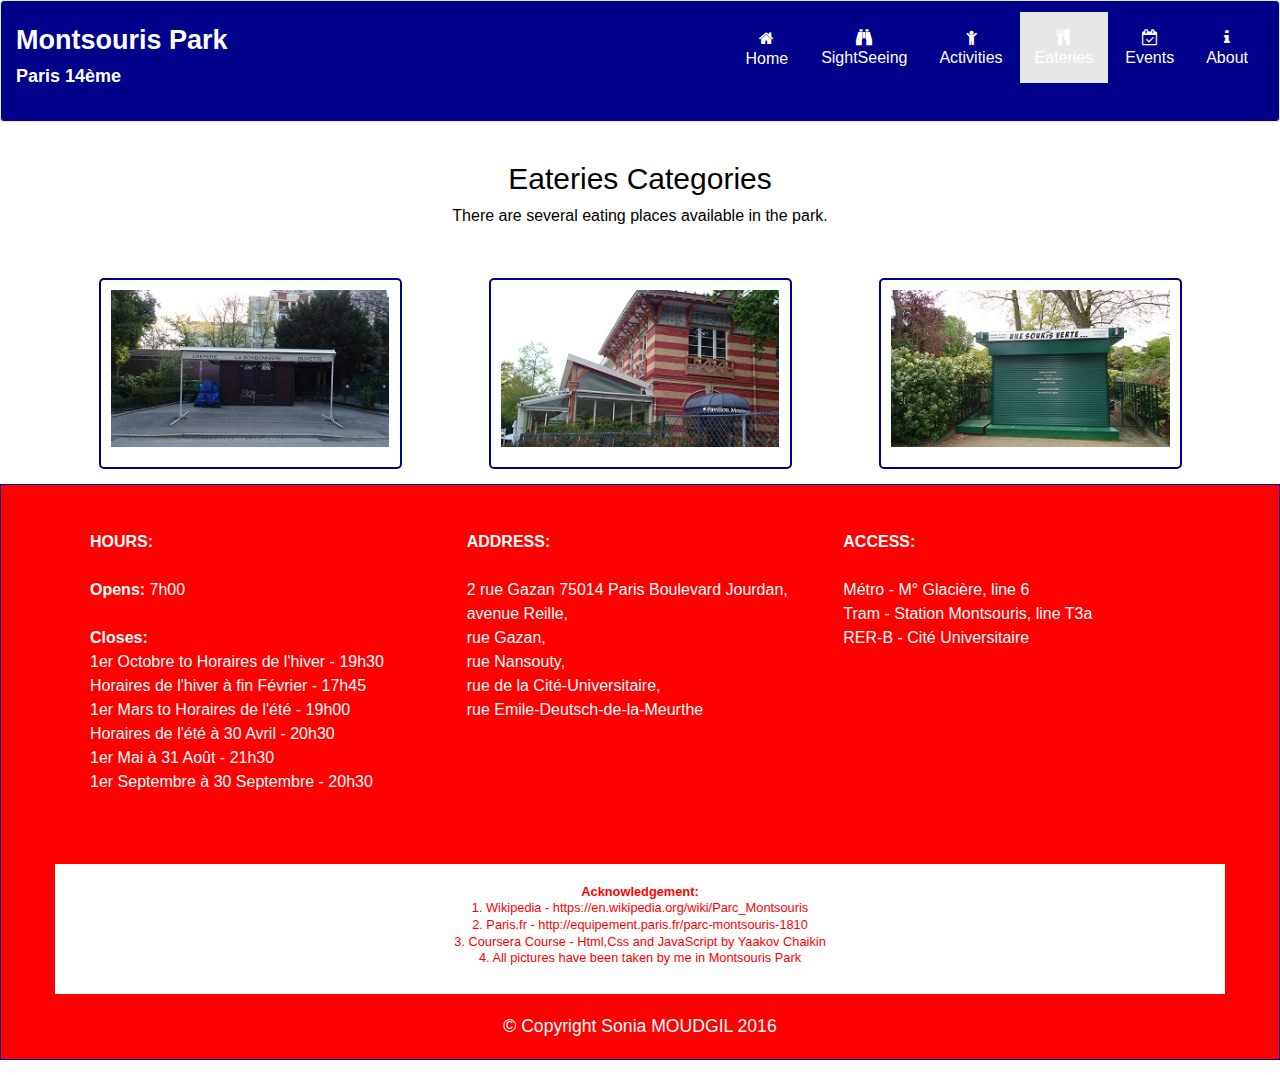
<file: site/eateries.html>
<!DOCTYPE html>
<html lang="fr">
  <head>
    <meta charset="utf-8">
    <meta name="veiwport" content="width=device-width, initial-scale=1">
    <title>Montsouris Park</title>

    <!--link href="http://maxcdn.bootstrapcdn.com/font-awesome/4.5.0/css/font-awesome.min.css" rel="stylesheet"-->
    <link rel="stylesheet" href="https://maxcdn.bootstrapcdn.com/font-awesome/4.7.0/css/font-awesome.min.css" rel="stylesheet">

    <!--link rel="stylesheet" href="http://maxcdn.bootstrapcdn.com/bootstrap/3.3.6/css/bootstrap.min.css"-->
    <link rel="stylesheet" href="https://maxcdn.bootstrapcdn.com/bootstrap/3.3.7/css/bootstrap.min.css" rel="stylesheet">
    
    <link rel="stylesheet" href="css/styles.css">
    <link rel="stylesheet" type="text/css" href="https://fonts.googleapis.com/css?family=Tangerine">

  
    <script src="https://ajax.googleapis.com/ajax/libs/jquery/1.12.0/jquery.min.js"></script>
    <!--script src="http://maxcdn.bootstrapcdn.com/bootstrap/3.3.6/js/bootstrap.min.js"></script-->
	<script src="https://maxcdn.bootstrapcdn.com/bootstrap/3.3.7/js/bootstrap.min.js"></script>
  </head>

  <body>
    <!-- <h1> I am here!!!</h1> -->
    <header id="header-panel">
    	<nav id="nav-header" class="navbar navbar-default ">
    	  <div class="container-fluid">
    	  	
    	  	<!-- Brand and toggle get grouped for better mobile display -->
    	  	<div id="nav-header" class="navbar-header">
    	  	  <button type="button" class="navbar-toggle collapsed" data-toggle="collapse" data-target="#navbar1" aria-expanded="false">
                <span class="sr-only">Toggle navigation</span>
        		<span class="icon-bar"></span>
        		<span class="icon-bar"></span>
        		<span class="icon-bar"></span>
      		  </button>
      		  <div class="navbar-brand ">
          		<a href="index.html" ><h1>Montsouris <br class="visible-sm"> Park </h1></a>
				<span>Paris 14ème</span>
        	  </div>
      		<!-- <a class="navbar-brand" href="#">Montsouris Park</a> -->
    	  	</div><!-- navbar-header -->

    	  	<!-- Collect the nav links, forms, and other content for toggling -->
    		<div class="collapse navbar-collapse" id="navbar1">
      		  <ul id="nav-list" class="nav navbar-nav navbar-right text-center">
        		<li id="homeButton" ><a href="index.html"><span class="homeIcon"></span><br class="hidden-xs">Home </a></li>
        		<li><a href="sightseeing-categories.html"><span class="binocularsIcon"></span><br class="hidden-xs">SightSeeing</a></li>
        		<li><a href="activities.html"><span class="childIcon"></span><br class="hidden-xs">Activities</a></li>
        		<li class="active"><a href="eateries.html"><span class="cutleryIcon"></span><br class="hidden-xs">Eateries</a></li>
        		<li><a href="events.html"><span class="calenderCheckIcon"></span><br class="hidden-xs">Events</a></li>
        		<li><a href="about.html"><span class="infoIcon"></span><br class="hidden-xs">About</a></li>
      		  </ul>
      		 </div><!-- collapse end-->
    	  </div><!-- container-fluid end -->
    	</nav><!-- nav end -->
    </header>

    <div id="main-content" class="container">
	  <h2 id="sightseeing-item-title" class="text-center">Eateries Categories</h2>
	  
	  <div class="text-center">
	  There are several eating places available in the park.
	  </div>
	  
	  <section class="row">
	   <div class="col-md-4 col-sm-6 col-xs-12 col-xxs-12" >
		  <div class="sightseeing-item-photo">
			  <img class="img-responsive" src="images/sightseeing/eateries/E1.JPG" alt="eateries"  />
		  </div>
		</div>
		
		<hr class="visible-xs">

		<div class="col-lg-4 col-md-4 col-sm-6 col-xs-12 col-xxs-12">
		  <div class="sightseeing-item-photo">
			  <img class="img-responsive" src="images/sightseeing/eateries/E2.JPG" alt="eateries" />
		  </div>
		</div>
	  

		<hr class="visible-xs">
		
		<div class="col-md-4 col-sm-6 col-xs-12 col-xxs-12">
		  <div class="sightseeing-item-photo">
			  <img class="img-responsive" src="images/sightseeing/eateries/E3.JPG" alt="eateries" width="303" height="171"/>
		  </div>
		</div>
		
		<hr class="visible-xs">

		
		
		
		
	
	  </section>	
    </div><!-- main-content end -->

    


    <footer class="footer-panel">
      <div class="container">
        <div id="sub-footer-1" class="row">
          <section id="hours" class="col-sm-4">
            <span >HOURS:</span><br><br>
            <span >Opens:</span>    7h00 <br><br>

            <span >Closes:</span> <br>
            <p>1er Octobre to Horaires de l'hiver  - 19h30 <br>
            Horaires de l'hiver à fin Février - 17h45 <br>
            1er Mars to Horaires de l'été    - 19h00 <br>
            Horaires de l'été à 30 Avril   - 20h30 <br>
            1er Mai à 31 Août         - 21h30 <br>
            1er Septembre à 30 Septembre - 20h30 <br> 
            </p>  
          	<hr class="visible-xs">
          </section>
          
          <section id="address" class="col-sm-4">
            <span >ADDRESS:</span><br><br> 
          	2 rue Gazan 75014 Paris Boulevard Jourdan,<br> 
            avenue Reille,<br> rue Gazan,<br> rue Nansouty,<br>
            rue de la Cité-Universitaire,<br>
            rue Emile-Deutsch-de-la-Meurthe
          
          
            <hr class="visible-xs">
          </section>
          
          <section id="access" class="col-sm-4">
            <span >ACCESS:</span><br><br>
            Métro - M° Glacière, line 6 <br>
            Tram  - Station Montsouris, line T3a <br>
            RER-B - Cité Universitaire <br>
          </section>
        </div><!-- sub-footer-1 end -->

        <div id="sub-footer-2" class="row">
          <section id="acknowledgement" class="col-sm-12 col-md-12 col-lg-12 ">
            <span>Acknowledgement:</span><br>
            <p>1. Wikipedia - https://en.wikipedia.org/wiki/Parc_Montsouris<br>      
            2. Paris.fr - http://equipement.paris.fr/parc-montsouris-1810 <br>
            3. Coursera Course - Html,Css and JavaScript by Yaakov Chaikin <br>     
            4. All pictures have been taken by me in Montsouris Park </p> <br>

          </section> 
        </div><!-- sub-footer-2 end -->

        <div id="sub-footer-3" class="row">  
          <section id="copyright" class="col-sm-12 col-md-12 col-lg-12 text-center">
            <span>&copy;</span> Copyright Sonia MOUDGIL 2016
          
          </section> 
        </div> <!-- sub-footer-3 end -->  
      </div><!-- container end -->
  </footer><!-- footer end -->


   
  
  </body>



</html>
</file>
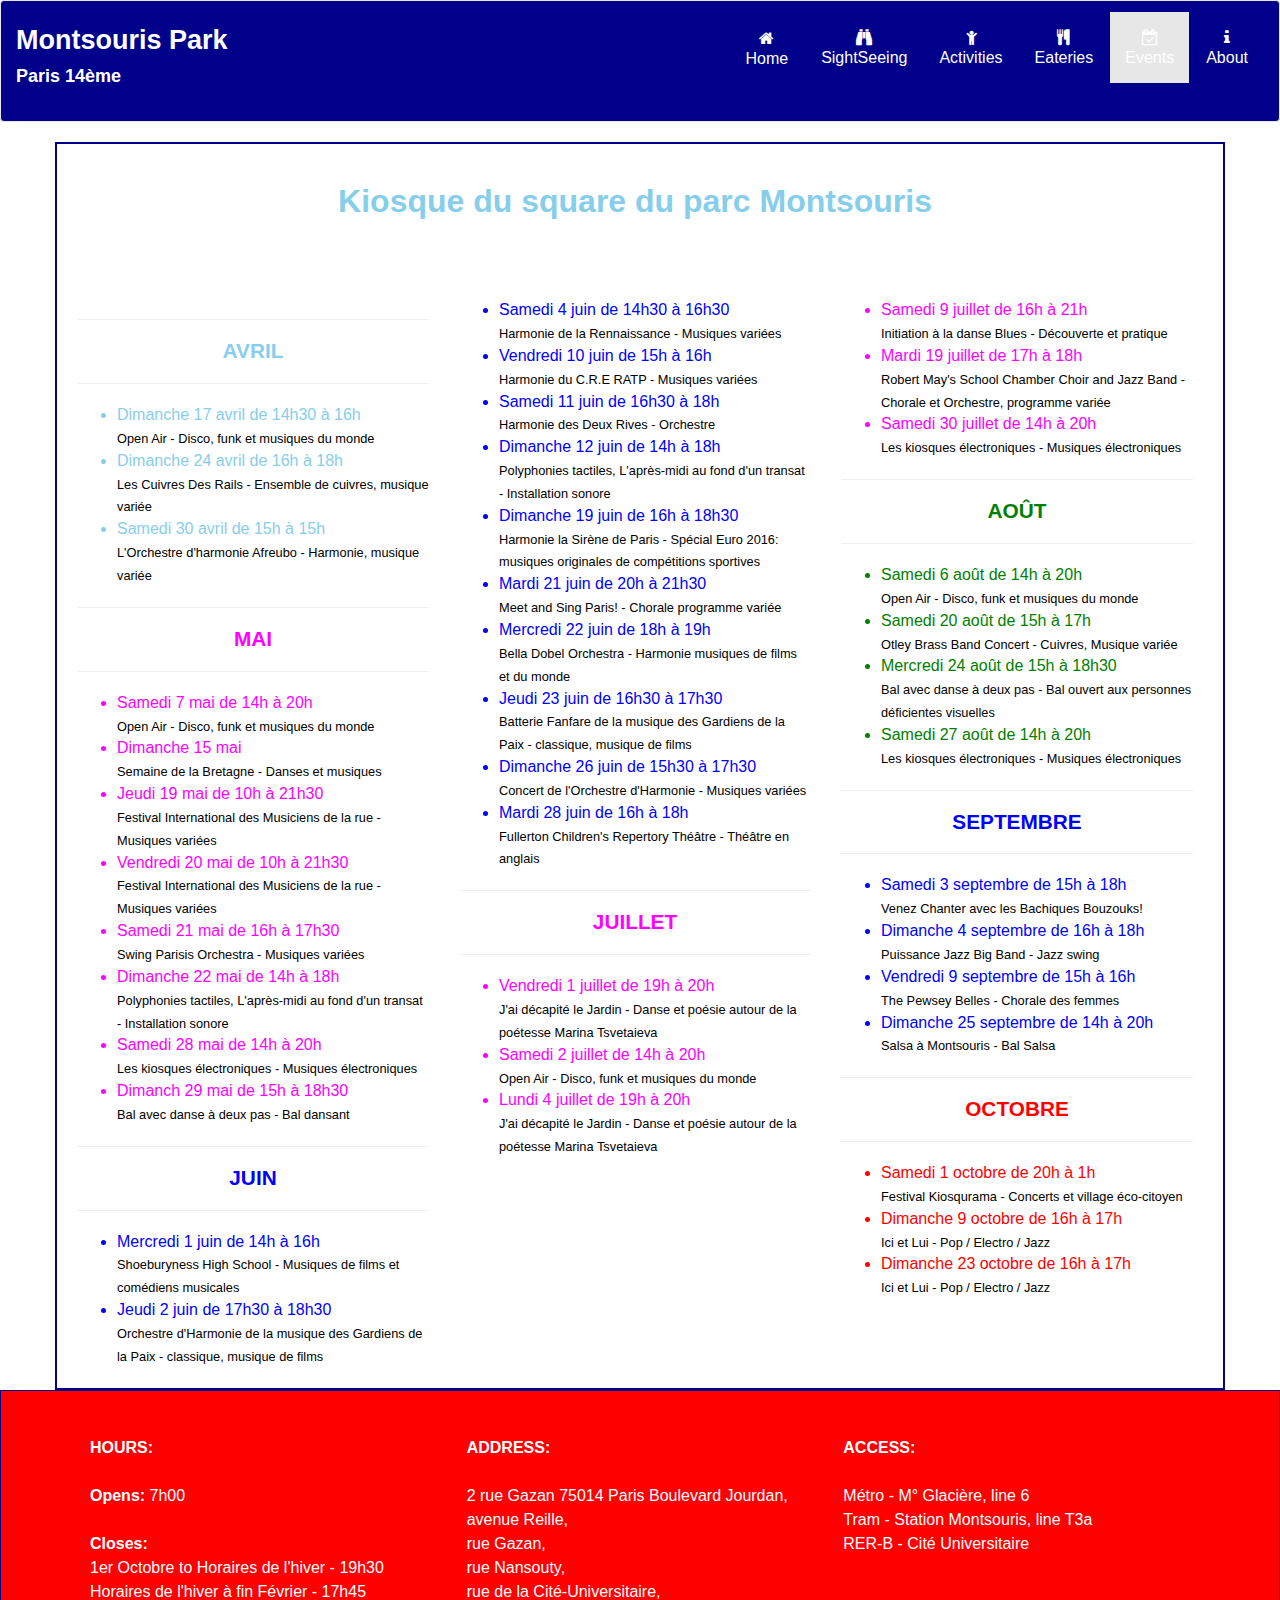
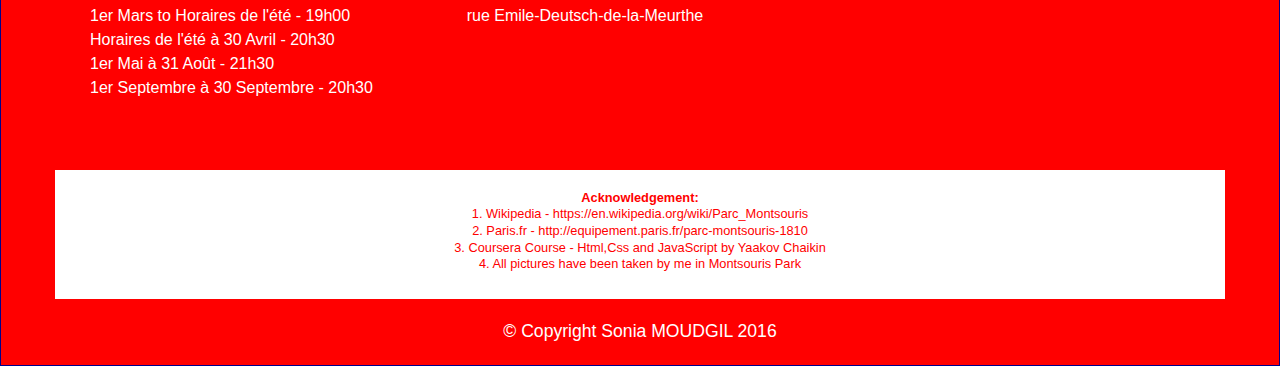
<file: site/events.html>
<!DOCTYPE html>
<html lang="fr">
  <head>
    <meta charset="utf-8">
    <meta name="veiwport" content="width=device-width, initial-scale=1">
    <title>Montsouris Park</title>

    <!--link href="http://maxcdn.bootstrapcdn.com/font-awesome/4.5.0/css/font-awesome.min.css" rel="stylesheet"-->
    <link rel="stylesheet" href="https://maxcdn.bootstrapcdn.com/font-awesome/4.7.0/css/font-awesome.min.css" rel="stylesheet">

    <!--link rel="stylesheet" href="http://maxcdn.bootstrapcdn.com/bootstrap/3.3.6/css/bootstrap.min.css"-->
    <link rel="stylesheet" href="https://maxcdn.bootstrapcdn.com/bootstrap/3.3.7/css/bootstrap.min.css" rel="stylesheet">
    
    <link rel="stylesheet" href="css/styles.css">
    <link rel="stylesheet" type="text/css" href="https://fonts.googleapis.com/css?family=Tangerine">

  
    <script src="https://ajax.googleapis.com/ajax/libs/jquery/1.12.0/jquery.min.js"></script>
    <!--script src="http://maxcdn.bootstrapcdn.com/bootstrap/3.3.6/js/bootstrap.min.js"></script-->
    <script src="https://maxcdn.bootstrapcdn.com/bootstrap/3.3.7/js/bootstrap.min.js"></script>
  </head>

  <body>
    <!-- <h1> I am here!!!</h1> -->
    <header id="header-panel">
    	<nav id="nav-header" class="navbar navbar-default ">
    	  <div class="container-fluid">
    	  	
    	  	<!-- Brand and toggle get grouped for better mobile display -->
    	  	<div id="nav-header" class="navbar-header">
    	  	  <button type="button" class="navbar-toggle collapsed" data-toggle="collapse" data-target="#navbar1" aria-expanded="false">
                <span class="sr-only">Toggle navigation</span>
        		<span class="icon-bar"></span>
        		<span class="icon-bar"></span>
        		<span class="icon-bar"></span>
      		  </button>
      		  <div class="navbar-brand ">
          		<a href="index.html" ><h1>Montsouris <br class="visible-sm visible-xs visible-xxs "> Park </h1></a>
				<span>Paris 14ème</span>
        	  </div>
      		<!-- <a class="navbar-brand" href="#">Montsouris Park</a> -->
    	  	</div><!-- navbar-header -->

    	  	<!-- Collect the nav links, forms, and other content for toggling -->
    		<div class="collapse navbar-collapse" id="navbar1">
      		  <ul id="nav-list" class="nav navbar-nav navbar-right text-center">
        		<li id="homeButton" ><a href="index.html"><span class="homeIcon"></span><br class="hidden-xs">Home </a></li>
        		<li><a href="sightseeing-categories.html"><span class="binocularsIcon"></span><br class="hidden-xs">SightSeeing</a></li>
        		<li><a href="activities.html"><span class="childIcon"></span><br class="hidden-xs">Activities</a></li>
        		<li><a href="eateries.html"><span class="cutleryIcon"></span><br class="hidden-xs">Eateries</a></li>
        		<li class="active"><a href="events.html"><span class="calenderCheckIcon"></span><br class="hidden-xs">Events</a></li>
        		<li><a href="about.html"><span class="infoIcon"></span><br class="hidden-xs">About</a></li>
      		  </ul>
      		 </div><!-- collapse end-->
    	  </div><!-- container-fluid end -->
    	</nav><!-- nav end -->
    </header>

    <div id="event-content" class="container">
      
      <h1> Kiosque du square du parc Montsouris</h1>
      

      <div id="sections-row" class="row">
      <!-- <div class="container"> -->
             
        <section id="section1" class="col-md-4 col-sm-4 col-xs-12">
          
          <article id="avril"><hr><h2>AVRIL</h2><hr>
            <ul id="list">
              <li>
                <span class="timing">Dimanche 17 avril de 14h30 à 16h</span><br>
                <span class="event">Open Air - Disco, funk et musiques du monde</span><br>
              </li>
              <li>
                <span class="timing">Dimanche 24 avril de 16h à 18h</span><br>
                <span class="event">Les Cuivres Des Rails - Ensemble de cuivres, musique variée</span><br>
              </li>
              <li>
                <span class="timing">Samedi 30 avril de 15h à 15h</span><br>
                <span class="event">L'Orchestre d'harmonie Afreubo - Harmonie, musique variée</span><br>
              </li>
            </ul>
          </article>
        
        
          <article id="mai"><hr><h2>MAI</h2><hr>
            <ul id="list">
              <li>
                <span class="timing">Samedi 7 mai de 14h à 20h</span><br>
                <span class="event">Open Air - Disco, funk et musiques du monde</span><br>
              </li>
              <li>
                <span class="timing">Dimanche 15 mai</span><br>
                <span class="event">Semaine de la Bretagne - Danses et musiques</span><br>
              </li>
              <li>
                <span class="timing">Jeudi 19 mai de 10h à 21h30</span><br>
                <span class="event">Festival International des Musiciens de la rue - Musiques
variées</span><br>
              </li>
              <li>
                <span class="timing">Vendredi 20 mai de 10h à 21h30</span><br>
                <span class="event">Festival International des Musiciens de la rue - Musiques
variées</span><br>
              </li>
              <li>
                <span class="timing">Samedi 21 mai de 16h à 17h30</span><br>
                <span class="event">Swing Parisis Orchestra - Musiques variées</span><br>
              </li>
              <li>
                <span class="timing">Dimanche 22 mai de 14h à 18h</span><br>
                <span class="event">Polyphonies tactiles, L'après-midi au fond d'un transat - Installation sonore</span><br>
              </li>
              <li>
                <span class="timing">Samedi 28 mai de 14h à 20h</span><br>
                <span class="event">Les kiosques électroniques - Musiques électroniques</span><br>
              </li>
              <li>
                <span class="timing">Dimanch 29 mai de 15h à 18h30</span><br>
                <span class="event">Bal avec danse à deux pas - Bal dansant</span><br>
              </li>
            </ul>
          </article>
          <article id="juin"><hr><h2>JUIN</h2><hr>
            <ul id="list">
              <li>
                <span class="timing">Mercredi 1 juin de 14h à 16h</span><br>
                <span class="event">Shoeburyness High School - Musiques de films et comédiens musicales</span><br>
              </li>
              <li>
                <span class="timing">Jeudi 2 juin de 17h30 à 18h30</span><br>
                <span class="event">Orchestre d'Harmonie de la musique des Gardiens de la Paix - classique, musique de films</span><br>
              </li>
             </ul>
            </article>  
        </section><!-- section1 ends -->

        <section id="section2" class="col-md-4 col-sm-4 col-xs-12">
          <article id="juin"><!-- <h2><br></h2> -->
            <ul id="list">
              <li>
                <span class="timing">Samedi 4 juin de 14h30 à 16h30</span><br>
                <span class="event">Harmonie de la Rennaissance - Musiques variées</span><br>
              </li>
              <li>
                <span class="timing">Vendredi 10 juin de 15h à 16h</span><br>
                <span class="event">Harmonie du C.R.E RATP - Musiques variées</span><br>
              </li>
              <li>
                <span class="timing">Samedi 11 juin de 16h30 à 18h</span><br>
                <span class="event">Harmonie des Deux Rives - Orchestre</span><br>
              </li>
              <li>
                <span class="timing">Dimanche 12 juin de 14h à 18h</span><br>
                <span class="event">Polyphonies tactiles, L'après-midi au fond d'un transat - Installation sonore</span><br>
              </li>
              <li>
                <span class="timing">Dimanche 19 juin de 16h à 18h30</span><br>
                <span class="event">Harmonie la Sirène de Paris - Spécial Euro 2016: musiques originales de compétitions sportives</span><br>
              </li>
              <li>
                <span class="timing">Mardi 21 juin de 20h à 21h30</span><br>
                <span class="event">Meet and Sing Paris! - Chorale programme variée</span><br>
              </li>
              <li>
                <span class="timing">Mercredi 22 juin de 18h à 19h</span><br>
                <span class="event">Bella Dobel Orchestra - Harmonie musiques de films et du monde</span><br>
              </li>
              <li>
                <span class="timing">Jeudi 23 juin de 16h30 à 17h30</span><br>
                <span class="event">Batterie Fanfare de la musique des Gardiens de la Paix - classique, musique de films</span><br>
              </li>
              <li>
                <span class="timing">Dimanche 26 juin de 15h30 à 17h30</span><br>
                <span class="event">Concert de l'Orchestre d'Harmonie - Musiques variées</span><br>
              </li>
              <li>
                <span class="timing">Mardi 28 juin de 16h à 18h</span><br>
                <span class="event">Fullerton Children's Repertory Théâtre - Théâtre en anglais</span><br>
              </li>
            </ul>
          </article><!-- juin ends -->
          <article id="juillet"><hr><h2>JUILLET</h2><hr>
            <ul id="list">
              <li>
                <span class="timing">Vendredi 1 juillet de 19h à 20h</span><br>
                <span class="event">J'ai décapité le Jardin - Danse et poésie autour de la poétesse Marina Tsvetaieva</span><br>
              </li>
              <li>
                <span class="timing">Samedi 2 juillet de 14h à 20h</span><br>
                <span class="event">Open Air - Disco, funk et musiques du monde</span><br>
              </li>
              <li>
                <span class="timing">Lundi 4 juillet de 19h à 20h</span><br>
                <span class="event">J'ai décapité le Jardin - Danse et poésie autour de la poétesse Marina Tsvetaieva</span><br>
              </li>
              <!-- <li>
                <span class="timing">Samedi 9 juillet de 16h à 21h</span><br>
                <span class="event">Initiation à la danse Blues - Découverte et pratique</span><br>
              </li> -->
             </ul>
            </article>  
        </section><!-- section2 ends -->
        <section id="section3" class="col-md-4 col-sm-4 col-xs-12">
          <article id="juillet"><!-- <h2><br></h2> -->
            <ul id="list">
              <li>
                <span class="timing">Samedi 9 juillet de 16h à 21h</span><br>
                <span class="event">Initiation à la danse Blues - Découverte et pratique</span><br>
              </li>
              <li>
                <span class="timing">Mardi 19 juillet de 17h à 18h</span><br>
                <span class="event">Robert May's School Chamber Choir and Jazz Band - Chorale et Orchestre, programme variée</span><br>
              </li>
              <li>
                <span class="timing">Samedi 30 juillet de 14h à 20h</span><br>
                <span class="event">Les kiosques électroniques - Musiques électroniques</span><br>
              </li>
            </ul>
          </article>
          <article id="aout"><hr><h2>AOÛT</h2><hr>
            <ul id="list">
              <li>
                <span class="timing">Samedi 6 août de 14h à 20h</span><br>
                <span class="event">Open Air - Disco, funk et musiques du monde</span><br>
              </li>
              <li>
                <span class="timing">Samedi 20 août de 15h à 17h</span><br>
                <span class="event">Otley Brass Band Concert - Cuivres, Musique variée</span><br>
              </li>
              <li>
                <span class="timing">Mercredi 24 août de 15h à 18h30</span><br>
                <span class="event">Bal avec danse à deux pas - Bal ouvert aux personnes déficientes visuelles</span><br>
              </li>
              <li>
                <span class="timing">Samedi 27 août de 14h à 20h</span><br>
                <span class="event">Les kiosques électroniques - Musiques électroniques</span><br>
              </li>
            </ul>
          </article>
          <article id="septembre"><hr><h2>SEPTEMBRE</h2><hr>
            <ul id="list">
              <li>
                <span class="timing">Samedi 3 septembre de 15h à 18h</span><br>
                <span class="event">Venez Chanter avec les Bachiques Bouzouks!</span><br>
              </li>
              <li>
                <span class="timing">Dimanche 4 septembre de 16h à 18h</span><br>
                <span class="event">Puissance Jazz Big Band - Jazz swing</span><br>
              </li>
              <li>
                <span class="timing">Vendredi 9 septembre de 15h à 16h</span><br>
                <span class="event">The Pewsey Belles - Chorale des femmes</span><br>
              </li>
              <li>
                <span class="timing">Dimanche 25 septembre de 14h à 20h</span><br>
                <span class="event">Salsa à Montsouris - Bal Salsa</span><br>
              </li>
            </ul>
          </article>
          <article id="octobre"><hr><h2>OCTOBRE</h2><hr>
            <ul id="list">
              <li>
                <span class="timing">Samedi 1 octobre de 20h à 1h</span><br>
                <span class="event">Festival Kiosqurama - Concerts et village éco-citoyen</span><br>
              </li>
              <li>
                <span class="timing">Dimanche 9 octobre de 16h à 17h</span><br>
                <span class="event">Ici et Lui - Pop / Electro / Jazz</span><br>
              </li>
              <li>
                <span class="timing">Dimanche 23 octobre de 16h à 17h</span><br>
                <span class="event">Ici et Lui - Pop / Electro / Jazz</span><br>
              </li>
            </ul>
          </article>
        </section><!-- section3 ends -->      
      </div>

    </div>


    <footer class="footer-panel">
      <div class="container">
        <div id="sub-footer-1" class="row">
          <section id="hours" class="col-sm-4">
            <span >HOURS:</span><br><br>
            <span >Opens:</span>    7h00 <br><br>

            <span >Closes:</span> <br>
            <p>1er Octobre to Horaires de l'hiver  - 19h30 <br>
            Horaires de l'hiver à fin Février - 17h45 <br>
            1er Mars to Horaires de l'été    - 19h00 <br>
            Horaires de l'été à 30 Avril   - 20h30 <br>
            1er Mai à 31 Août         - 21h30 <br>
            1er Septembre à 30 Septembre - 20h30 <br> 
            </p>   
          	<hr class="visible-xs">
          </section>
          
          <section id="address" class="col-sm-4">
            <span >ADDRESS:</span><br><br> 
          	2 rue Gazan 75014 Paris Boulevard Jourdan,<br> 
            avenue Reille,<br> rue Gazan,<br> rue Nansouty,<br>
            rue de la Cité-Universitaire,<br>
            rue Emile-Deutsch-de-la-Meurthe
          
          
            <hr class="visible-xs">
          </section>
          
          <section id="access" class="col-sm-4">
            <span >ACCESS:</span><br><br>
            Métro - M° Glacière, line 6 <br>
            Tram  - Station Montsouris, line T3a <br>
            RER-B - Cité Universitaire <br>
          </section>
        </div><!-- sub-footer-1 end -->

        <div id="sub-footer-2" class="row">
          <section id="acknowledgement" class="col-sm-12 col-md-12 col-lg-12 ">
            <span>Acknowledgement:</span><br>
            <p>1. Wikipedia - https://en.wikipedia.org/wiki/Parc_Montsouris<br>      
            2. Paris.fr - http://equipement.paris.fr/parc-montsouris-1810<br>
            3. Coursera Course - Html,Css and JavaScript by Yaakov Chaikin<br>     
            4. All pictures have been taken by me in Montsouris Park </p> <br>
    
          </section> 
        </div><!-- sub-footer-2 end -->

        <div id="sub-footer-3" class="row">  
          <section id="copyright" class="col-sm-12 col-md-12 col-lg-12 text-center">
            <span>&copy;</span> Copyright Sonia MOUDGIL 2016
          
          </section> 
        </div> <!-- sub-footer-3 end -->  
      </div><!-- container end -->
  </footer><!-- footer end -->


   
  
  </body>



</html>
</file>
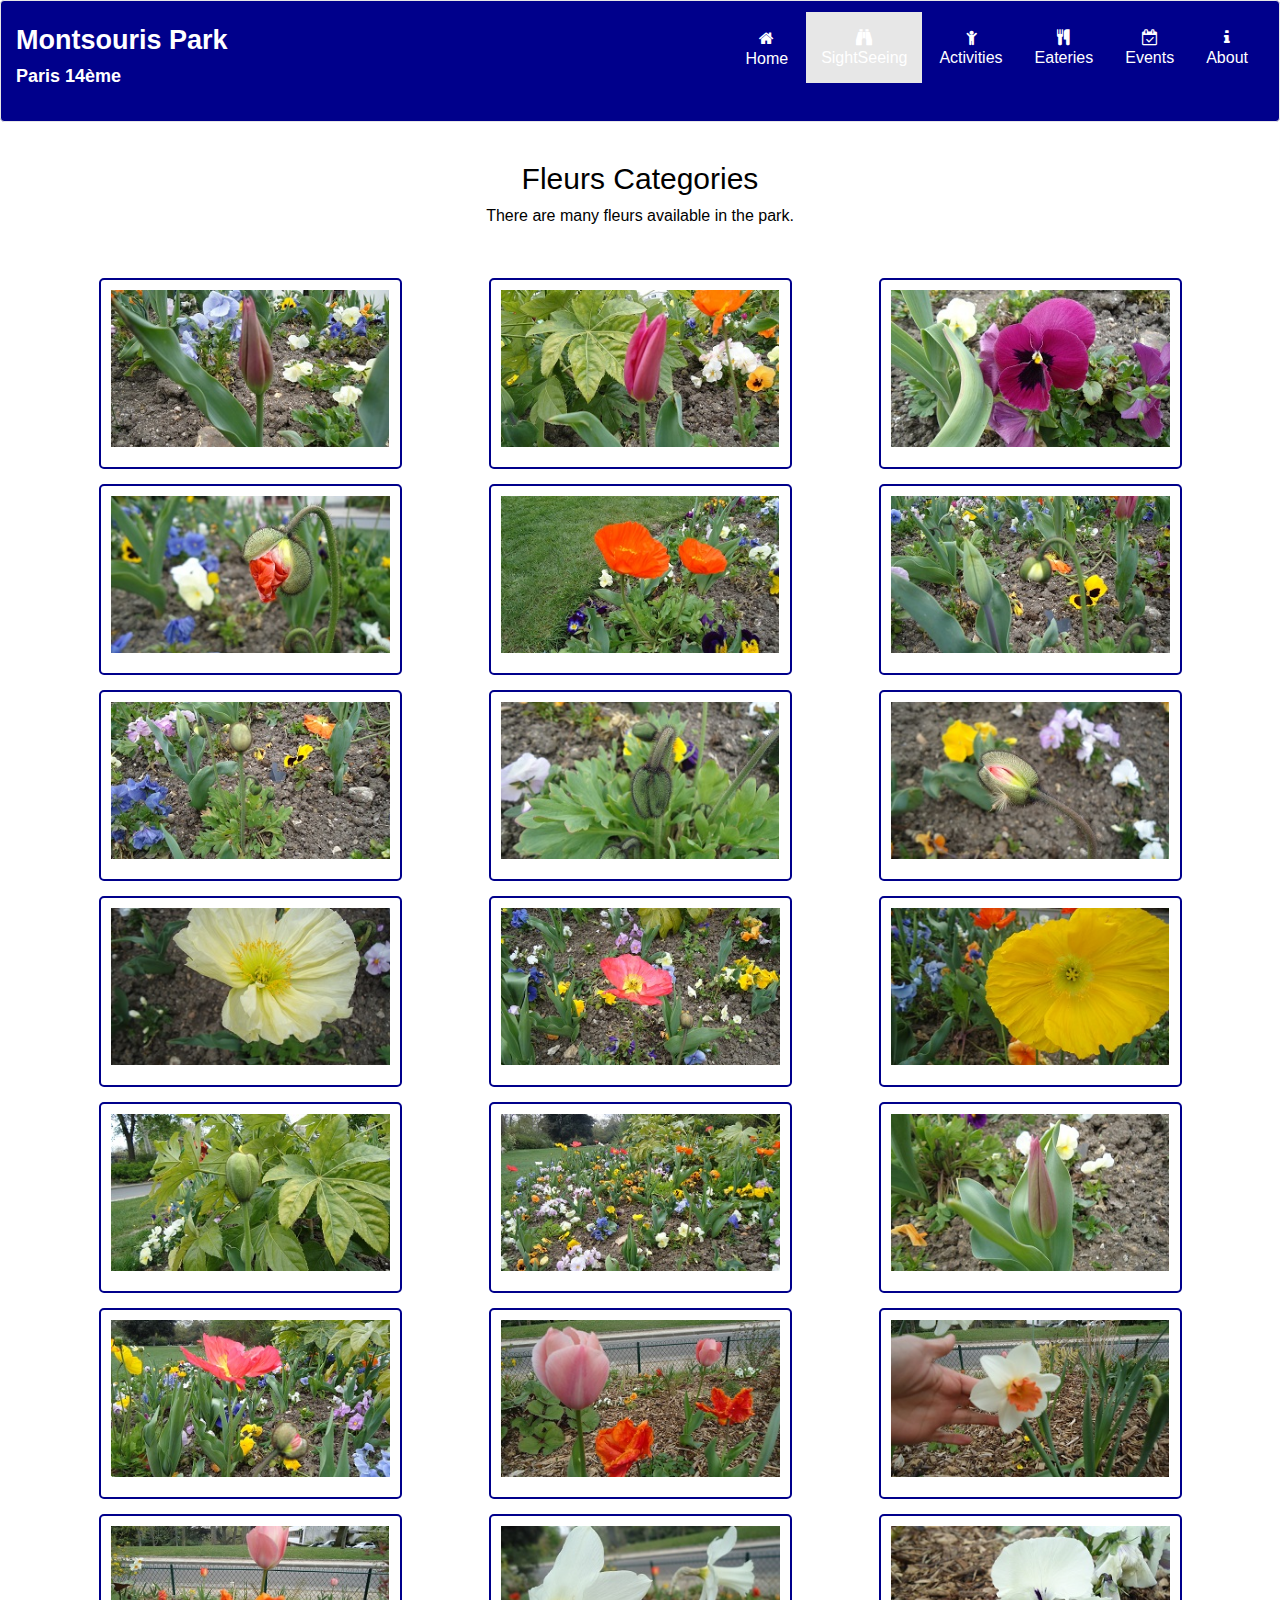
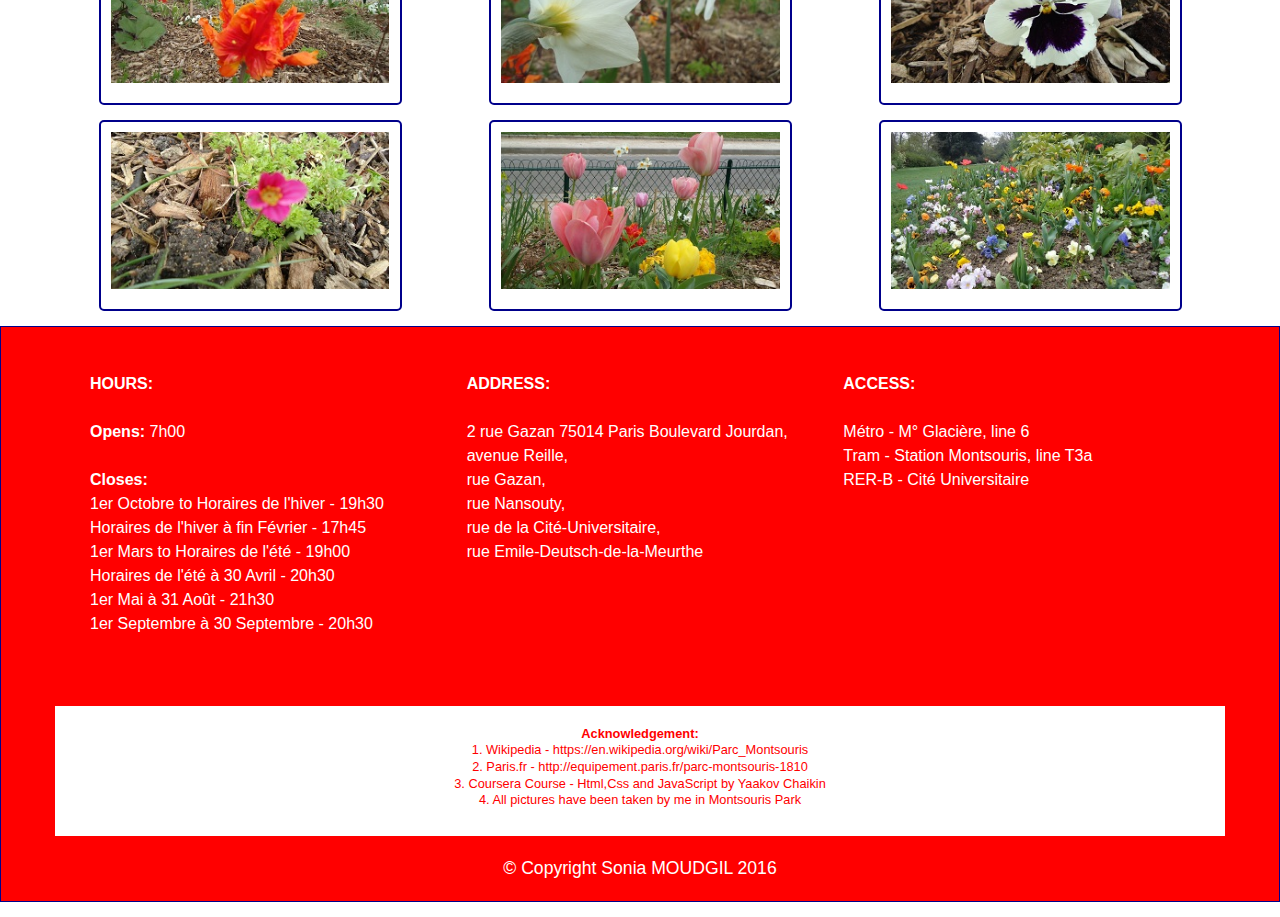
<file: site/fleurs-category.html>
<!DOCTYPE html>
<html lang="fr">
  <head>
    <meta charset="utf-8">
    <meta name="veiwport" content="width=device-width, initial-scale=1">
    <title>Montsouris Park</title>

    <!--link href="http://maxcdn.bootstrapcdn.com/font-awesome/4.5.0/css/font-awesome.min.css" rel="stylesheet"-->
    <link rel="stylesheet" href="https://maxcdn.bootstrapcdn.com/font-awesome/4.7.0/css/font-awesome.min.css" rel="stylesheet">

    <!--link rel="stylesheet" href="http://maxcdn.bootstrapcdn.com/bootstrap/3.3.6/css/bootstrap.min.css"-->
    <link rel="stylesheet" href="https://maxcdn.bootstrapcdn.com/bootstrap/3.3.7/css/bootstrap.min.css" rel="stylesheet">
    
    <link rel="stylesheet" href="css/styles.css">
    <link rel="stylesheet" type="text/css" href="https://fonts.googleapis.com/css?family=Tangerine">

  
    <script src="https://ajax.googleapis.com/ajax/libs/jquery/1.12.0/jquery.min.js"></script>
    <!--script src="http://maxcdn.bootstrapcdn.com/bootstrap/3.3.6/js/bootstrap.min.js"></script-->
	<script src="https://maxcdn.bootstrapcdn.com/bootstrap/3.3.7/js/bootstrap.min.js"></script>
  </head>

  <body>
    <!-- <h1> I am here!!!</h1> -->
    <header id="header-panel">
    	<nav id="nav-header" class="navbar navbar-default ">
    	  <div class="container-fluid">
    	  	
    	  	<!-- Brand and toggle get grouped for better mobile display -->
    	  	<div id="nav-header" class="navbar-header">
    	  	  <button type="button" class="navbar-toggle collapsed" data-toggle="collapse" data-target="#navbar1" aria-expanded="false">
                <span class="sr-only">Toggle navigation</span>
        		<span class="icon-bar"></span>
        		<span class="icon-bar"></span>
        		<span class="icon-bar"></span>
      		  </button>
      		  <div class="navbar-brand ">
          		<a href="index.html" ><h1>Montsouris <br class="visible-sm"> Park </h1></a>
				<span>Paris 14ème</span>
        	  </div>
      		<!-- <a class="navbar-brand" href="#">Montsouris Park</a> -->
    	  	</div><!-- navbar-header -->

    	  	<!-- Collect the nav links, forms, and other content for toggling -->
    		<div class="collapse navbar-collapse" id="navbar1">
      		  <ul id="nav-list" class="nav navbar-nav navbar-right text-center">
        		<li id="homeButton" ><a href="index.html"><span class="homeIcon"></span><br class="hidden-xs">Home </a></li>
        		<li class="active"><a href="sightseeing-categories.html"><span class="binocularsIcon"></span><br class="hidden-xs">SightSeeing</a></li>
        		<li><a href="activities.html"><span class="childIcon"></span><br class="hidden-xs">Activities</a></li>
        		<li><a href="fish.html"><span class="cutleryIcon"></span><br class="hidden-xs">Eateries</a></li>
        		<li><a href="events.html"><span class="calenderCheckIcon"></span><br class="hidden-xs">Events</a></li>
        		<li><a href="about.html"><span class="infoIcon"></span><br class="hidden-xs">About</a></li>
      		  </ul>
      		 </div><!-- collapse end-->
    	  </div><!-- container-fluid end -->
    	</nav><!-- nav end -->
    </header>

    <div id="main-content" class="container">
	  <h2 id="sightseeing-item-title" class="text-center">Fleurs Categories</h2>
	  
	  <div class="text-center">
	  There are many fleurs available in the park.
	  </div>
	  
	  <section class="row">
	  
    <div class="col-lg-4 col-md-4 col-sm-6 col-xs-12 col-xxs-12" >
		  <div class="sightseeing-item-photo">
			  <img class="img-responsive" src="images/sightseeing/fleurs/DS1.JPG" alt="fleurs"  />
		  </div>
		</div>
		
		<hr class="visible-xs">

		<div class="col-lg-4 col-md-4 col-sm-6 col-xs-12 col-xxs-12">
		  <div class="sightseeing-item-photo">
			  <img class="img-responsive" src="images/sightseeing/fleurs/DS2.JPG" alt="fleurs" />
		  </div>
		</div>
	  

		<hr class="visible-xs">
		
		<div class="col-lg-4 col-md-4 col-sm-6 col-xs-12 col-xxs-12">
		  <div class="sightseeing-item-photo">
			  <img class="img-responsive" src="images/sightseeing/fleurs/DS3.JPG" alt="fleurs" width="303" height="171"/>
		  </div>
		</div>
		
		<hr class="visible-xs">
    <div class="col-lg-4 col-md-4 col-sm-6 col-xs-12 col-xxs-12">
      <div class="sightseeing-item-photo">
        <img class="img-responsive" src="images/sightseeing/fleurs/DS4.JPG" alt="fleurs" width="303" height="171"/>
      </div>
    </div>

    <hr class="visible-xs">

    <div class="col-lg-4 col-md-4 col-sm-6 col-xs-12 col-xxs-12">
      <div class="sightseeing-item-photo">
        <img class="img-responsive" src="images/sightseeing/fleurs/DS5.JPG" alt="fleurs" />
      </div>
    </div>
    

    <hr class="visible-xs">
    
    <div class="col-lg-4 col-md-4 col-sm-6 col-xs-12 col-xxs-12">
      <div class="sightseeing-item-photo">
        <img class="img-responsive" src="images/sightseeing/fleurs/DS6.JPG" alt="fleurs" width="303" height="171"/>
      </div>
    </div>
    
    <hr class="visible-xs">

    <div class="col-lg-4 col-md-4 col-sm-6 col-xs-12 col-xxs-12">
      <div class="sightseeing-item-photo">
        <img class="img-responsive" src="images/sightseeing/fleurs/DS7.JPG" alt="fleurs" width="303" height="171"/>
      </div>
    </div>
    
    <hr class="visible-xs">

		<div class="col-lg-4 col-md-4 col-sm-6 col-xs-12 col-xxs-12" >
      <div class="sightseeing-item-photo">
        <img class="img-responsive" src="images/sightseeing/fleurs/DS20.JPG" alt="fleurs"  />
      </div>
    </div>
    
    <hr class="visible-xs">

    <div class="col-lg-4 col-md-4 col-sm-6 col-xs-12 col-xxs-12">
      <div class="sightseeing-item-photo">
        <img class="img-responsive" src="images/sightseeing/fleurs/DS21.JPG" alt="fleurs" />
      </div>
    </div>
    

    <hr class="visible-xs">
    
    <div class="col-lg-4 col-md-4 col-sm-6 col-xs-12 col-xxs-12">
      <div class="sightseeing-item-photo">
        <img class="img-responsive" src="images/sightseeing/fleurs/DS22.JPG" alt="fleurs" width="303" height="171"/>
      </div>
    </div>
    
    <hr class="visible-xs">
    <div class="col-lg-4 col-md-4 col-sm-6 col-xs-12 col-xxs-12">
      <div class="sightseeing-item-photo">
        <img class="img-responsive" src="images/sightseeing/fleurs/DS24.JPG" alt="fleurs" width="303" height="171"/>
      </div>
    </div>

    <hr class="visible-xs">

    <div class="col-lg-4 col-md-4 col-sm-6 col-xs-12 col-xxs-12">
      <div class="sightseeing-item-photo">
        <img class="img-responsive" src="images/sightseeing/fleurs/DS25.JPG" alt="fleurs" />
      </div>
    </div>
    

    <hr class="visible-xs">
    
    <div class="col-lg-4 col-md-4 col-sm-6 col-xs-12 col-xxs-12">
      <div class="sightseeing-item-photo">
        <img class="img-responsive" src="images/sightseeing/fleurs/DS26.JPG" alt="fleurs" width="303" height="171"/>
      </div>
    </div>
    
    <hr class="visible-xs">

    <div class="col-lg-4 col-md-4 col-sm-6 col-xs-12 col-xxs-12">
      <div class="sightseeing-item-photo">
        <img class="img-responsive" src="images/sightseeing/fleurs/DS27.JPG" alt="fleurs" width="303" height="171"/>
      </div>
    </div>
    
    <hr class="visible-xs">

	<hr class="visible-xs">

    <div class="col-lg-4 col-md-4 col-sm-6 col-xs-12 col-xxs-12">
      <div class="sightseeing-item-photo">
        <img class="img-responsive" src="images/sightseeing/fleurs/DS28.JPG" alt="fleurs" />
      </div>
    </div>
    

    <hr class="visible-xs">
    
    <div class="col-lg-4 col-md-4 col-sm-6 col-xs-12 col-xxs-12">
      <div class="sightseeing-item-photo">
        <img class="img-responsive" src="images/sightseeing/fleurs/DS29.JPG" alt="fleurs" width="303" height="171"/>
      </div>
    </div>
    
    <hr class="visible-xs">

    <div class="col-lg-4 col-md-4 col-sm-6 col-xs-12 col-xxs-12">
      <div class="sightseeing-item-photo">
        <img class="img-responsive" src="images/sightseeing/fleurs/DS30.JPG" alt="fleurs" width="303" height="171"/>
      </div>
    </div>
    
    <hr class="visible-xs">

		<div class="col-lg-4 col-md-4 col-sm-6 col-xs-12 col-xxs-12" >
      <div class="sightseeing-item-photo">
        <img class="img-responsive" src="images/sightseeing/fleurs/DS31.JPG" alt="fleurs"  />
      </div>
    </div>
    
    <hr class="visible-xs">

    <div class="col-lg-4 col-md-4 col-sm-6 col-xs-12 col-xxs-12">
      <div class="sightseeing-item-photo">
        <img class="img-responsive" src="images/sightseeing/fleurs/DS32.JPG" alt="fleurs" />
      </div>
    </div>
    

    <hr class="visible-xs">
    
    <div class="col-lg-4 col-md-4 col-sm-6 col-xs-12 col-xxs-12">
      <div class="sightseeing-item-photo">
        <img class="img-responsive" src="images/sightseeing/fleurs/DS33.JPG" alt="fleurs" width="303" height="171"/>
      </div>
    </div>
    
    <hr class="visible-xs">
    <div class="col-lg-4 col-md-4 col-sm-6 col-xs-12 col-xxs-12">
      <div class="sightseeing-item-photo">
        <img class="img-responsive" src="images/sightseeing/fleurs/DS34.JPG" alt="fleurs" width="303" height="171"/>
      </div>
    </div>

    <hr class="visible-xs">

    <div class="col-lg-4 col-md-4 col-sm-6 col-xs-12 col-xxs-12">
      <div class="sightseeing-item-photo">
        <img class="img-responsive" src="images/sightseeing/fleurs/DS35.JPG" alt="fleurs" />
      </div>
    </div>
    

    <hr class="visible-xs">
    
    <div class="col-lg-4 col-md-4 col-sm-6 col-xs-12 col-xxs-12">
      <div class="sightseeing-item-photo">
        <img class="img-responsive" src="images/sightseeing/fleurs/DS36.JPG" alt="fleurs" width="303" height="171"/>
      </div>
    </div>
    
    <hr class="visible-xs">

    <div class="col-lg-4 col-md-4 col-sm-6 col-xs-12 col-xxs-12">
      <div class="sightseeing-item-photo">
        <img class="img-responsive" src="images/sightseeing/fleurs/DS27.JPG" alt="fleurs" width="303" height="171"/>
      </div>
    </div>
    
    <hr class="visible-xs">
	
		
		
	
	  </section>	
    </div><!-- main-content end -->

    


    <footer class="footer-panel">
      <div class="container">
        <div id="sub-footer-1" class="row">
          <section id="hours" class="col-sm-4">
            <span >HOURS:</span><br><br>
            <span >Opens:</span>    7h00 <br><br>

            <span >Closes:</span> <br>
            <p>1er Octobre to Horaires de l'hiver  - 19h30 <br>
            Horaires de l'hiver à fin Février - 17h45 <br>
            1er Mars to Horaires de l'été    - 19h00 <br>
            Horaires de l'été à 30 Avril   - 20h30 <br>
            1er Mai à 31 Août         - 21h30 <br>
            1er Septembre à 30 Septembre - 20h30 <br> 
            </p>  
          	<hr class="visible-xs">
          </section>
          
          <section id="address" class="col-sm-4">
            <span >ADDRESS:</span><br><br> 
          	2 rue Gazan 75014 Paris Boulevard Jourdan,<br> 
            avenue Reille,<br> rue Gazan,<br> rue Nansouty,<br>
            rue de la Cité-Universitaire,<br>
            rue Emile-Deutsch-de-la-Meurthe
          
          
            <hr class="visible-xs">
          </section>
          
          <section id="access" class="col-sm-4">
            <span >ACCESS:</span><br><br>
            Métro - M° Glacière, line 6 <br>
            Tram  - Station Montsouris, line T3a <br>
            RER-B - Cité Universitaire <br>
          </section>
        </div><!-- sub-footer-1 end -->

        <div id="sub-footer-2" class="row">
          <section id="acknowledgement" class="col-sm-12 col-md-12 col-lg-12 ">
            <span>Acknowledgement:</span><br>
            <p>1. Wikipedia - https://en.wikipedia.org/wiki/Parc_Montsouris<br>      
            2. Paris.fr - http://equipement.paris.fr/parc-montsouris-1810 <br>
            3. Coursera Course - Html,Css and JavaScript by Yaakov Chaikin <br>     
            4. All pictures have been taken by me in Montsouris Park </p> <br>

          </section> 
        </div><!-- sub-footer-2 end -->

        <div id="sub-footer-3" class="row">  
          <section id="copyright" class="col-sm-12 col-md-12 col-lg-12 text-center">
            <span>&copy;</span> Copyright Sonia MOUDGIL 2016
          
          </section> 
        </div> <!-- sub-footer-3 end -->  
      </div><!-- container end -->
  </footer><!-- footer end -->


   
  
  </body>



</html>
</file>
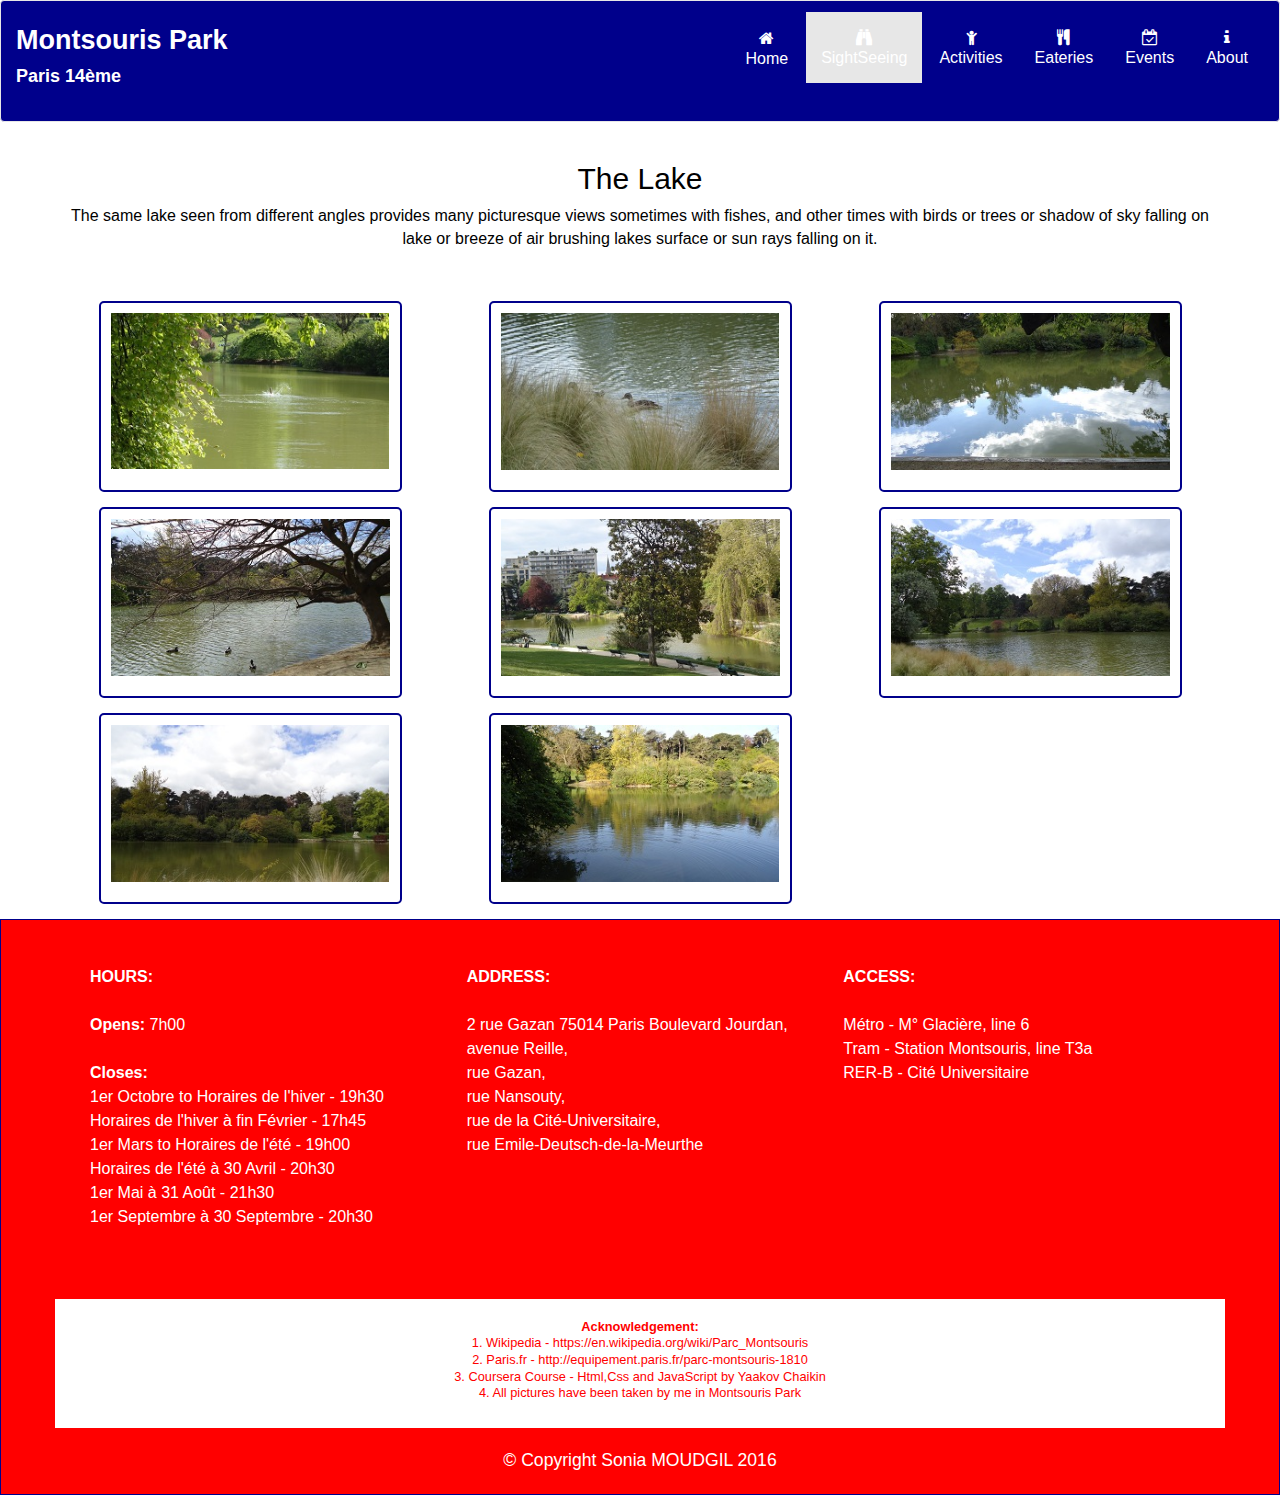
<file: site/lakes-category.html>
<!DOCTYPE html>
<html lang="fr">
  <head>
    <meta charset="utf-8">
    <meta name="veiwport" content="width=device-width, initial-scale=1">
    <title>Montsouris Park</title>

    <!--link href="http://maxcdn.bootstrapcdn.com/font-awesome/4.5.0/css/font-awesome.min.css" rel="stylesheet"-->
    <link rel="stylesheet" href="https://maxcdn.bootstrapcdn.com/font-awesome/4.7.0/css/font-awesome.min.css" rel="stylesheet">

    <!--link rel="stylesheet" href="http://maxcdn.bootstrapcdn.com/bootstrap/3.3.6/css/bootstrap.min.css"-->
    <link rel="stylesheet" href="https://maxcdn.bootstrapcdn.com/bootstrap/3.3.7/css/bootstrap.min.css" rel="stylesheet">
    
    <link rel="stylesheet" href="css/styles.css">
    <link rel="stylesheet" type="text/css" href="https://fonts.googleapis.com/css?family=Tangerine">

  
    <script src="https://ajax.googleapis.com/ajax/libs/jquery/1.12.0/jquery.min.js"></script>
    <!--script src="http://maxcdn.bootstrapcdn.com/bootstrap/3.3.6/js/bootstrap.min.js"></script-->
	<script src="https://maxcdn.bootstrapcdn.com/bootstrap/3.3.7/js/bootstrap.min.js"></script>
  </head>

  <body>
    <!-- <h1> I am here!!!</h1> -->
    <header id="header-panel">
    	<nav id="nav-header" class="navbar navbar-default ">
    	  <div class="container-fluid">
    	  	
    	  	<!-- Brand and toggle get grouped for better mobile display -->
    	  	<div id="nav-header" class="navbar-header">
    	  	  <button type="button" class="navbar-toggle collapsed" data-toggle="collapse" data-target="#navbar1" aria-expanded="false">
                <span class="sr-only">Toggle navigation</span>
        		<span class="icon-bar"></span>
        		<span class="icon-bar"></span>
        		<span class="icon-bar"></span>
      		  </button>
      		  <div class="navbar-brand ">
          		<a href="index.html" ><h1>Montsouris <br class="visible-sm"> Park </h1></a>
				<span>Paris 14ème</span>
        	  </div>
      		<!-- <a class="navbar-brand" href="#">Montsouris Park</a> -->
    	  	</div><!-- navbar-header -->

    	  	<!-- Collect the nav links, forms, and other content for toggling -->
    		<div class="collapse navbar-collapse" id="navbar1">
      		  <ul id="nav-list" class="nav navbar-nav navbar-right text-center">
        		<li id="homeButton" ><a href="index.html"><span class="homeIcon"></span><br class="hidden-xs">Home </a></li>
        		<li class="active"><a href="sightseeing-categories.html"><span class="binocularsIcon"></span><br class="hidden-xs">SightSeeing</a></li>
        		<li><a href="activities.html"><span class="childIcon"></span><br class="hidden-xs">Activities</a></li>
        		<li><a href="eateries.html"><span class="cutleryIcon"></span><br class="hidden-xs">Eateries</a></li>
        		<li><a href="events.html"><span class="calenderCheckIcon"></span><br class="hidden-xs">Events</a></li>
        		<li><a href="about.html"><span class="infoIcon"></span><br class="hidden-xs">About</a></li>
      		  </ul>
      		 </div><!-- collapse end-->
    	  </div><!-- container-fluid end -->
    	</nav><!-- nav end -->
    </header>

    <div id="main-content" class="container">
	  <h2 id="sightseeing-item-title" class="text-center">The Lake</h2>
	  
	  <div class="text-center">
	  The same lake seen from different angles provides many picturesque views sometimes with fishes, and other times with birds or trees or shadow of sky falling on lake or breeze of  air brushing lakes surface or sun rays falling on it.
	  </div>
	  
	  <section class="row">
	   <div class="col-md-4 col-sm-6 col-xs-12 col-xxs-12" >
		  <div class="sightseeing-item-photo">
			  <img class="img-responsive" src="images/sightseeing/lake/LK1.JPG" alt="lake"  />
		  </div>
		</div>
		
		<hr class="visible-xs">

		<div class="col-lg-4 col-md-4 col-sm-6 col-xs-12 col-xxs-12">
		  <div class="sightseeing-item-photo">
			  <img class="img-responsive" src="images/sightseeing/lake/LK2.JPG" alt="lake" />
		  </div>
		</div>
	  

		<hr class="visible-xs">
		
		<div class="col-md-4 col-sm-6 col-xs-12 col-xxs-12">
		  <div class="sightseeing-item-photo">
			  <img class="img-responsive" src="images/sightseeing/lake/LK3.JPG" alt="lake" width="303" height="171"/>
		  </div>
		</div>
		
		<hr class="visible-xs">

		<div class="col-md-4 col-sm-6 col-xs-12 col-xxs-12">
		  <div class="sightseeing-item-photo">
			  <img class="img-responsive" src="images/sightseeing/lake/LK4.JPG" alt="lake" width="303" height="171"/>
		  </div>
		</div>
	  

		<hr class="visible-xs">
		<div class="col-md-4 col-sm-6 col-xs-12 col-xxs-12">
		  <div class="sightseeing-item-photo">
			  <img class="img-responsive" src="images/sightseeing/lake/LK5.JPG" alt="lake" width="303" height="171"/>
		  </div>
		</div>
		
		<hr class="visible-xs">

		<div class="col-md-4 col-sm-6 col-xs-12 col-xxs-12">
		  <div class="sightseeing-item-photo">
			  <img class="img-responsive" src="images/sightseeing/lake/LK6.JPG" alt="lake" width="303" height="171"/>
		  </div>
		</div>
	  

		<hr class="visible-xs">
    
    <div class="col-md-4 col-sm-6 col-xs-12 col-xxs-12" >
      <div class="sightseeing-item-photo">
        <img class="img-responsive" src="images/sightseeing/lake/LK7.JPG" alt="lake"  />
      </div>
    </div>
    
    <hr class="visible-xs">

    <div class="col-lg-4 col-md-4 col-sm-6 col-xs-12 col-xxs-12">
      <div class="sightseeing-item-photo">
        <img class="img-responsive" src="images/sightseeing/lake/LK8.JPG" alt="lake" />
      </div>
    </div>
    

    <hr class="visible-xs">
    
    
	
	  </section>	
    </div><!-- main-content end -->

    


    <footer class="footer-panel">
      <div class="container">
        <div id="sub-footer-1" class="row">
          <section id="hours" class="col-sm-4">
            <span >HOURS:</span><br><br>
            <span >Opens:</span>    7h00 <br><br>

            <span >Closes:</span> <br>
            <p>1er Octobre to Horaires de l'hiver  - 19h30 <br>
            Horaires de l'hiver à fin Février - 17h45 <br>
            1er Mars to Horaires de l'été    - 19h00 <br>
            Horaires de l'été à 30 Avril   - 20h30 <br>
            1er Mai à 31 Août         - 21h30 <br>
            1er Septembre à 30 Septembre - 20h30 <br> 
            </p>  
          	<hr class="visible-xs">
          </section>
          
          <section id="address" class="col-sm-4">
            <span >ADDRESS:</span><br><br> 
          	2 rue Gazan 75014 Paris Boulevard Jourdan,<br> 
            avenue Reille,<br> rue Gazan,<br> rue Nansouty,<br>
            rue de la Cité-Universitaire,<br>
            rue Emile-Deutsch-de-la-Meurthe
          
          
            <hr class="visible-xs">
          </section>
          
          <section id="access" class="col-sm-4">
            <span >ACCESS:</span><br><br>
            Métro - M° Glacière, line 6 <br>
            Tram  - Station Montsouris, line T3a <br>
            RER-B - Cité Universitaire <br>
          </section>
        </div><!-- sub-footer-1 end -->

        <div id="sub-footer-2" class="row">
          <section id="acknowledgement" class="col-sm-12 col-md-12 col-lg-12 ">
            <span>Acknowledgement:</span><br>
            <p>1. Wikipedia - https://en.wikipedia.org/wiki/Parc_Montsouris<br>      
            2. Paris.fr - http://equipement.paris.fr/parc-montsouris-1810 <br>
            3. Coursera Course - Html,Css and JavaScript by Yaakov Chaikin <br>     
            4. All pictures have been taken by me in Montsouris Park </p> <br>

          </section> 
        </div><!-- sub-footer-2 end -->

        <div id="sub-footer-3" class="row">  
          <section id="copyright" class="col-sm-12 col-md-12 col-lg-12 text-center">
            <span>&copy;</span> Copyright Sonia MOUDGIL 2016
          
          </section> 
        </div> <!-- sub-footer-3 end -->  
      </div><!-- container end -->
  </footer><!-- footer end -->


   
  
  </body>



</html>
</file>
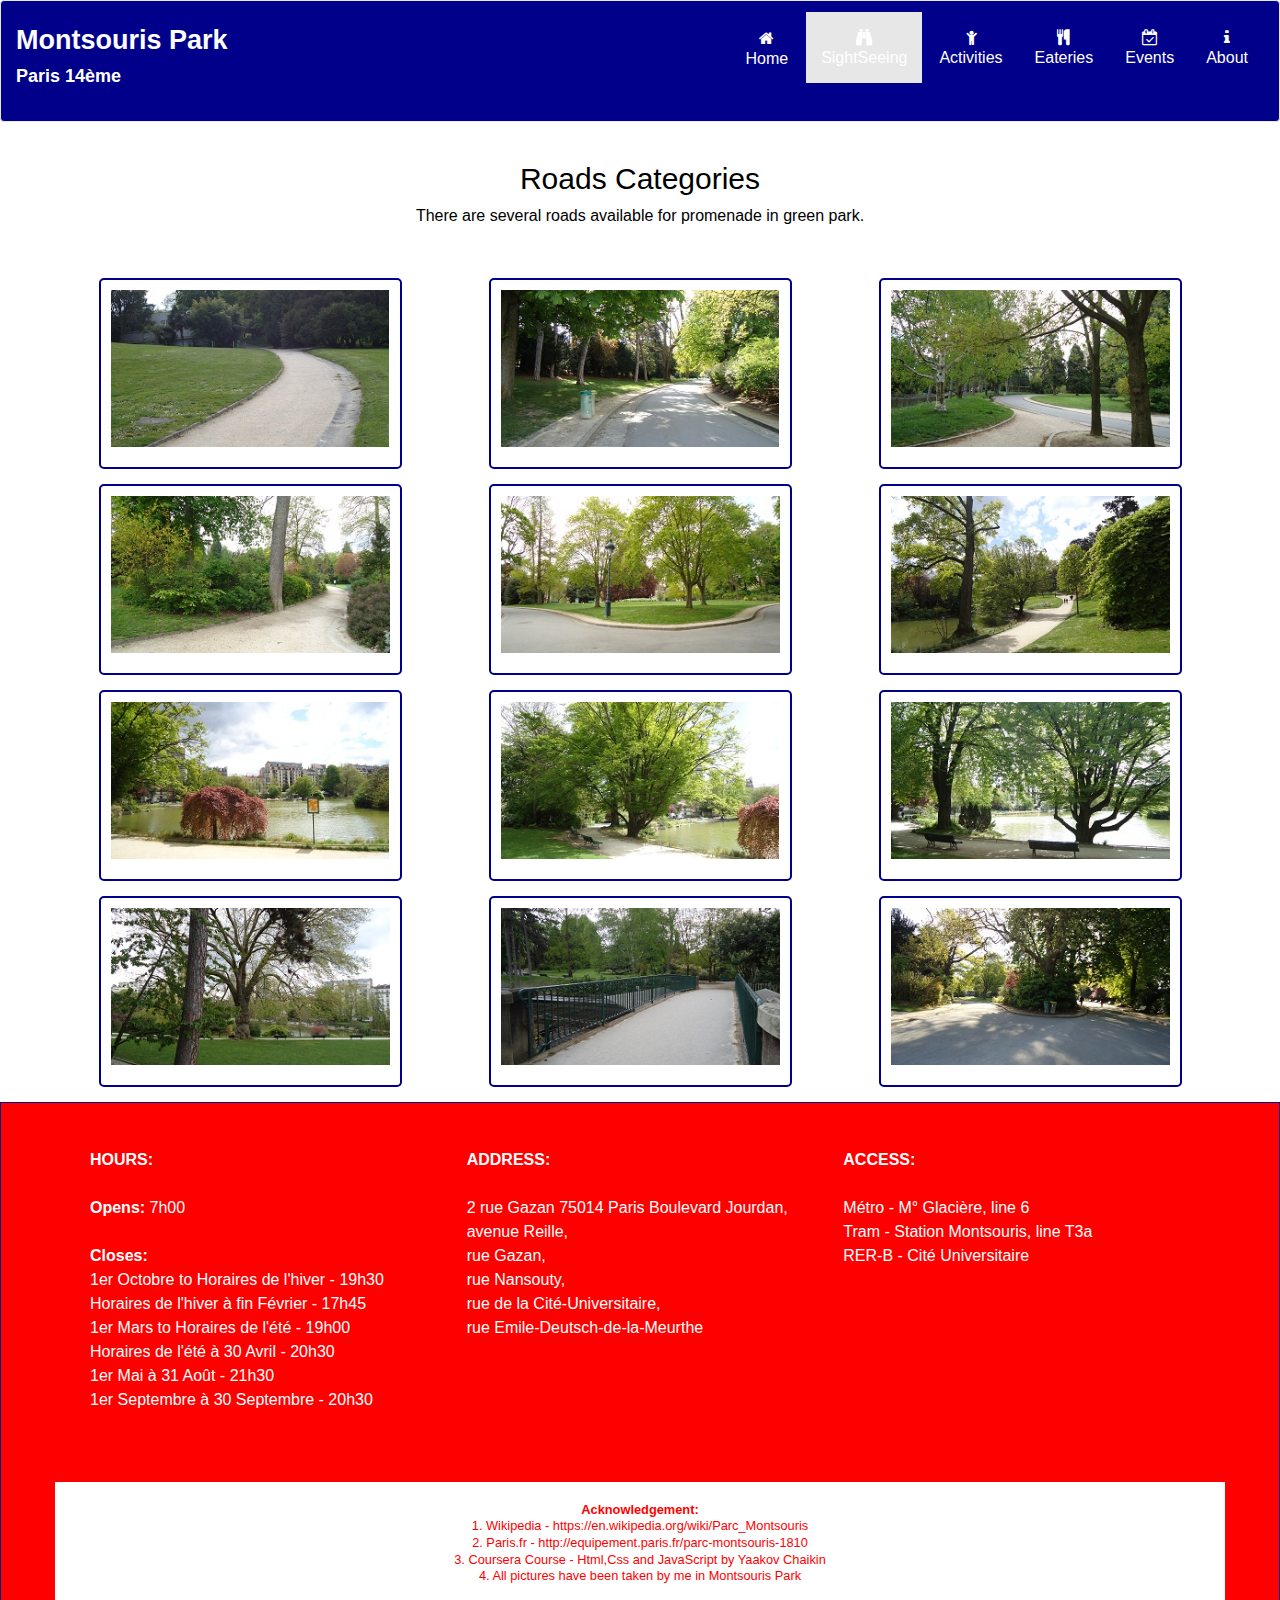
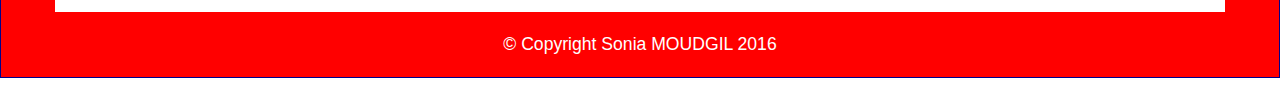
<file: site/roads-category.html>
<!DOCTYPE html>
<html lang="fr">
  <head>
    <meta charset="utf-8">
    <meta name="veiwport" content="width=device-width, initial-scale=1">
    <title>Montsouris Park</title>

    <!--link href="http://maxcdn.bootstrapcdn.com/font-awesome/4.5.0/css/font-awesome.min.css" rel="stylesheet"-->
    <link rel="stylesheet" href="https://maxcdn.bootstrapcdn.com/font-awesome/4.7.0/css/font-awesome.min.css" rel="stylesheet">

    <!--link rel="stylesheet" href="http://maxcdn.bootstrapcdn.com/bootstrap/3.3.6/css/bootstrap.min.css"-->
    <link rel="stylesheet" href="https://maxcdn.bootstrapcdn.com/bootstrap/3.3.7/css/bootstrap.min.css" rel="stylesheet">
    
    <link rel="stylesheet" href="css/styles.css">
    <link rel="stylesheet" type="text/css" href="https://fonts.googleapis.com/css?family=Tangerine">

  
    <script src="https://ajax.googleapis.com/ajax/libs/jquery/1.12.0/jquery.min.js"></script>
    <!--script src="http://maxcdn.bootstrapcdn.com/bootstrap/3.3.6/js/bootstrap.min.js"></script-->
	<script src="https://maxcdn.bootstrapcdn.com/bootstrap/3.3.7/js/bootstrap.min.js"></script>
  </head>

  <body>
    <!-- <h1> I am here!!!</h1> -->
    <header id="header-panel">
    	<nav id="nav-header" class="navbar navbar-default ">
    	  <div class="container-fluid">
    	  	
    	  	<!-- Brand and toggle get grouped for better mobile display -->
    	  	<div id="nav-header" class="navbar-header">
    	  	  <button type="button" class="navbar-toggle collapsed" data-toggle="collapse" data-target="#navbar1" aria-expanded="false">
                <span class="sr-only">Toggle navigation</span>
        		<span class="icon-bar"></span>
        		<span class="icon-bar"></span>
        		<span class="icon-bar"></span>
      		  </button>
      		  <div class="navbar-brand ">
          		<a href="index.html" ><h1>Montsouris <br class="visible-sm"> Park </h1></a>
				<span>Paris 14ème</span>
        	  </div>
      		<!-- <a class="navbar-brand" href="#">Montsouris Park</a> -->
    	  	</div><!-- navbar-header -->

    	  	<!-- Collect the nav links, forms, and other content for toggling -->
    		<div class="collapse navbar-collapse" id="navbar1">
      		  <ul id="nav-list" class="nav navbar-nav navbar-right text-center">
        		<li id="homeButton" ><a href="index.html"><span class="homeIcon"></span><br class="hidden-xs">Home </a></li>
        		<li class="active"><a href="sightseeing-categories.html"><span class="binocularsIcon"></span><br class="hidden-xs">SightSeeing</a></li>
        		<li><a href="activities.html"><span class="childIcon"></span><br class="hidden-xs">Activities</a></li>
        		<li><a href="eateries.html"><span class="cutleryIcon"></span><br class="hidden-xs">Eateries</a></li>
        		<li><a href="events.html"><span class="calenderCheckIcon"></span><br class="hidden-xs">Events</a></li>
        		<li><a href="about.html"><span class="infoIcon"></span><br class="hidden-xs">About</a></li>
      		  </ul>
      		 </div><!-- collapse end-->
    	  </div><!-- container-fluid end -->
    	</nav><!-- nav end -->
    </header>

    <div id="main-content" class="container">
	  <h2 id="sightseeing-item-title" class="text-center">Roads Categories</h2>
	  
	  <div class="text-center">
	  There are several roads available for promenade in green park.
	  </div>
	  
	  <section class="row">
	   <div class="col-md-4 col-sm-6 col-xs-12 col-xxs-12" >
		  <div class="sightseeing-item-photo">
			  <img class="img-responsive" src="images/sightseeing/roads/RD1.JPG" alt="roads"  />
		  </div>
		</div>
		
		<hr class="visible-xs">

		<div class="col-lg-4 col-md-4 col-sm-6 col-xs-12 col-xxs-12">
		  <div class="sightseeing-item-photo">
			  <img class="img-responsive" src="images/sightseeing/roads/RD2.JPG" alt="roads" />
		  </div>
		</div>
	  

		<hr class="visible-xs">
		
		<div class="col-md-4 col-sm-6 col-xs-12 col-xxs-12">
		  <div class="sightseeing-item-photo">
			  <img class="img-responsive" src="images/sightseeing/roads/RD3.JPG" alt="roads" width="303" height="171"/>
		  </div>
		</div>
		
		<hr class="visible-xs">

		<div class="col-md-4 col-sm-6 col-xs-12 col-xxs-12">
		  <div class="sightseeing-item-photo">
			  <img class="img-responsive" src="images/sightseeing/roads/RD4.JPG" alt="roads" width="303" height="171"/>
		  </div>
		</div>
	  

		<hr class="visible-xs">
		<div class="col-md-4 col-sm-6 col-xs-12 col-xxs-12">
		  <div class="sightseeing-item-photo">
			  <img class="img-responsive" src="images/sightseeing/roads/RD5.JPG" alt="roads" width="303" height="171"/>
		  </div>
		</div>
		
		<hr class="visible-xs">

		<div class="col-md-4 col-sm-6 col-xs-12 col-xxs-12">
		  <div class="sightseeing-item-photo">
			  <img class="img-responsive" src="images/sightseeing/roads/RD6.JPG" alt="roads" width="303" height="171"/>
		  </div>
		</div>
	  

		<hr class="visible-xs">
    
    <div class="col-md-4 col-sm-6 col-xs-12 col-xxs-12" >
      <div class="sightseeing-item-photo">
        <img class="img-responsive" src="images/sightseeing/roads/RD7.JPG" alt="roads"  />
      </div>
    </div>
    
    <hr class="visible-xs">

    <div class="col-lg-4 col-md-4 col-sm-6 col-xs-12 col-xxs-12">
      <div class="sightseeing-item-photo">
        <img class="img-responsive" src="images/sightseeing/roads/RD8.JPG" alt="roads" />
      </div>
    </div>
    

    <hr class="visible-xs">
    
    <div class="col-md-4 col-sm-6 col-xs-12 col-xxs-12">
      <div class="sightseeing-item-photo">
        <img class="img-responsive" src="images/sightseeing/roads/RD9.JPG" alt="roads" width="303" height="171"/>
      </div>
    </div>
    
    <hr class="visible-xs">

    <div class="col-md-4 col-sm-6 col-xs-12 col-xxs-12">
      <div class="sightseeing-item-photo">
        <img class="img-responsive" src="images/sightseeing/roads/RD10.JPG" alt="roads" width="303" height="171"/>
      </div>
    </div>
    

    <hr class="visible-xs">
    <div class="col-md-4 col-sm-6 col-xs-12 col-xxs-12">
      <div class="sightseeing-item-photo">
        <img class="img-responsive" src="images/sightseeing/roads/RD11.JPG" alt="roads" width="303" height="171"/>
      </div>
    </div>
    
    <hr class="visible-xs">

    <div class="col-md-4 col-sm-6 col-xs-12 col-xxs-12">
      <div class="sightseeing-item-photo">
        <img class="img-responsive" src="images/sightseeing/roads/RD12.JPG" alt="roads" width="303" height="171"/>
      </div>
    </div>
    

    <hr class="visible-xs">
    
		
		
		
	
	  </section>	
    </div><!-- main-content end -->

    


    <footer class="footer-panel">
      <div class="container">
        <div id="sub-footer-1" class="row">
          <section id="hours" class="col-sm-4">
            <span >HOURS:</span><br><br>
            <span >Opens:</span>    7h00 <br><br>

            <span >Closes:</span> <br>
            <p>1er Octobre to Horaires de l'hiver  - 19h30 <br>
            Horaires de l'hiver à fin Février - 17h45 <br>
            1er Mars to Horaires de l'été    - 19h00 <br>
            Horaires de l'été à 30 Avril   - 20h30 <br>
            1er Mai à 31 Août         - 21h30 <br>
            1er Septembre à 30 Septembre - 20h30 <br> 
            </p>  
          	<hr class="visible-xs">
          </section>
          
          <section id="address" class="col-sm-4">
            <span >ADDRESS:</span><br><br> 
          	2 rue Gazan 75014 Paris Boulevard Jourdan,<br> 
            avenue Reille,<br> rue Gazan,<br> rue Nansouty,<br>
            rue de la Cité-Universitaire,<br>
            rue Emile-Deutsch-de-la-Meurthe
          
          
            <hr class="visible-xs">
          </section>
          
          <section id="access" class="col-sm-4">
            <span >ACCESS:</span><br><br>
            Métro - M° Glacière, line 6 <br>
            Tram  - Station Montsouris, line T3a <br>
            RER-B - Cité Universitaire <br>
          </section>
        </div><!-- sub-footer-1 end -->

        <div id="sub-footer-2" class="row">
          <section id="acknowledgement" class="col-sm-12 col-md-12 col-lg-12 ">
            <span>Acknowledgement:</span><br>
            <p>1. Wikipedia - https://en.wikipedia.org/wiki/Parc_Montsouris<br>      
            2. Paris.fr - http://equipement.paris.fr/parc-montsouris-1810 <br>
            3. Coursera Course - Html,Css and JavaScript by Yaakov Chaikin <br>     
            4. All pictures have been taken by me in Montsouris Park </p> <br>

          </section> 
        </div><!-- sub-footer-2 end -->

        <div id="sub-footer-3" class="row">  
          <section id="copyright" class="col-sm-12 col-md-12 col-lg-12 text-center">
            <span>&copy;</span> Copyright Sonia MOUDGIL 2016
          
          </section> 
        </div> <!-- sub-footer-3 end -->  
      </div><!-- container end -->
  </footer><!-- footer end -->


   
  
  </body>



</html>
</file>
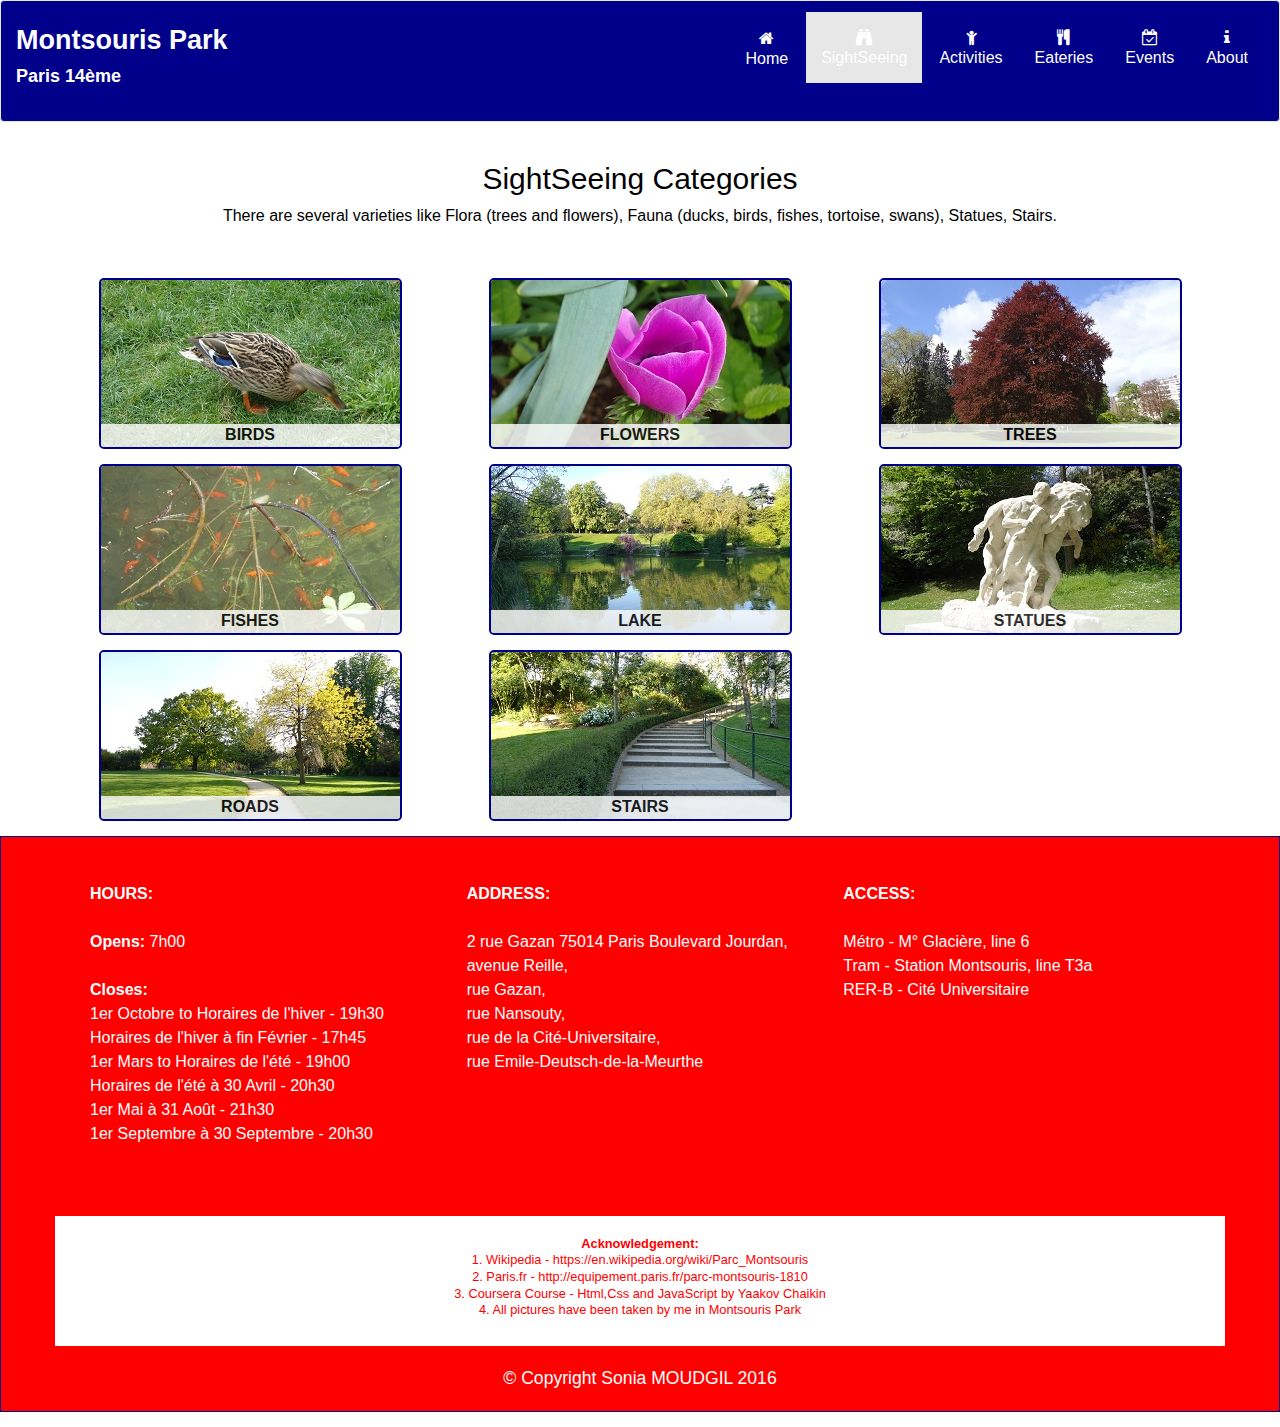
<file: site/sightseeing-categories.html>
<!DOCTYPE html>
<html lang="fr">
  <head>
    <meta charset="utf-8">
    <meta name="veiwport" content="width=device-width, initial-scale=1">
    <title>Montsouris Park</title>

    <!--link href="http://maxcdn.bootstrapcdn.com/font-awesome/4.5.0/css/font-awesome.min.css" rel="stylesheet"-->
    <link rel="stylesheet" href="https://maxcdn.bootstrapcdn.com/font-awesome/4.7.0/css/font-awesome.min.css" rel="stylesheet">

    <!--link rel="stylesheet" href="http://maxcdn.bootstrapcdn.com/bootstrap/3.3.6/css/bootstrap.min.css"-->
    <link rel="stylesheet" href="https://maxcdn.bootstrapcdn.com/bootstrap/3.3.7/css/bootstrap.min.css" rel="stylesheet">
    
    <link rel="stylesheet" href="css/styles.css">
    <link rel="stylesheet" type="text/css" href="https://fonts.googleapis.com/css?family=Tangerine">

  
    <script src="https://ajax.googleapis.com/ajax/libs/jquery/1.12.0/jquery.min.js"></script>
    <!--script src="http://maxcdn.bootstrapcdn.com/bootstrap/3.3.6/js/bootstrap.min.js"></script-->
    <script src="https://maxcdn.bootstrapcdn.com/bootstrap/3.3.7/js/bootstrap.min.js"></script>
  </head>

  <body>
    <!-- <h1> I am here!!!</h1> -->
    <header id="header-panel">
    	<nav id="nav-header" class="navbar navbar-default ">
    	  <div class="container-fluid">
    	  	
    	  	<!-- Brand and toggle get grouped for better mobile display -->
    	  	<div id="nav-header" class="navbar-header">
    	  	  <button type="button" class="navbar-toggle collapsed" data-toggle="collapse" data-target="#navbar1" aria-expanded="false">
                <span class="sr-only">Toggle navigation</span>
        		<span class="icon-bar"></span>
        		<span class="icon-bar"></span>
        		<span class="icon-bar"></span>
      		  </button>
      		  <div class="navbar-brand ">
          		<a href="index.html" ><h1>Montsouris <br class="visible-sm"> Park </h1></a>
				<span>Paris 14ème</span>
        	  </div>
      		<!-- <a class="navbar-brand" href="#">Montsouris Park</a> -->
    	  	</div><!-- navbar-header -->

    	  	<!-- Collect the nav links, forms, and other content for toggling -->
    		<div class="collapse navbar-collapse" id="navbar1">
      		  <ul id="nav-list" class="nav navbar-nav navbar-right text-center">
        		<li id="homeButton" ><a href="index.html"><span class="homeIcon"></span><br class="hidden-xs">Home </a></li>
        		<li class="active"><a href="sightseeing-categories.html"><span class="binocularsIcon"></span><br class="hidden-xs">SightSeeing</a></li>
        		<li><a href="activities.html"><span class="childIcon"></span><br class="hidden-xs">Activities</a></li>
        		<li><a href="eateries.html"><span class="cutleryIcon"></span><br class="hidden-xs">Eateries</a></li>
        		<li><a href="events.html"><span class="calenderCheckIcon"></span><br class="hidden-xs">Events</a></li>
        		<li><a href="about.html"><span class="infoIcon"></span><br class="hidden-xs">About</a></li>
      		  </ul>
      		 </div><!-- collapse end-->
    	  </div><!-- container-fluid end -->
    	</nav><!-- nav end -->
    </header>

    <div id="main-content" class="container">
      <h2 id="sightseeing-categories-title" class="text-center">SightSeeing Categories</h2>
	  
	  <div class="text-center">
	  There are several varieties like Flora (trees and flowers), Fauna (ducks, birds, fishes, tortoise, swans), Statues, Stairs.
	  </div>
	  
	  <section class="row">
	    <div class="col-md-4 col-sm-6 col-xs-12 col-xxs-12">
		  <a href="birds-category.html">
		    <div class="sightseeing-category-tile">
			  <img src="images/sightseeing/birds/BI.jpg" alt="Birds"/>
			  <span>Birds</span>
			</div>
		  </a>
		</div>
		
		<div class="col-md-4 col-sm-6 col-xs-12 col-xxs-12">
		  <a href="fleurs-category.html">
		    <div class="sightseeing-category-tile">
			  <img src="images/sightseeing/fleurs/FLmain.jpg" alt="Flowers"/>
			  <span>Flowers</span>
			</div>
		  </a>
		</div>
		
		<div class="col-md-4 col-sm-6 col-xs-12 col-xxs-12">
		  <a href="trees-category.html">
		    <div class="sightseeing-category-tile">
			  <img src="images/sightseeing/trees/TRmain.jpg" alt="Trees"/>
			  <span>Trees</span>
			</div>
		  </a>
		</div>
		
		<div class="col-md-4 col-sm-6 col-xs-12 col-xxs-12">
		  <a href="fishes-category.html">
		    <div class="sightseeing-category-tile">
			  <img src="images/sightseeing/fish/FImain.jpg" alt="Fishes"/>
			  <span>Fishes</span>
			</div>
		  </a>
		</div>
		
		<div class="col-md-4 col-sm-6 col-xs-12 col-xxs-12">
		  <a href="lakes-category.html">
		    <div class="sightseeing-category-tile">
			  <img src="images/sightseeing/lake/LKmain.jpg" alt="Lake"/>
			  <span>Lake</span>
			</div>
		  </a>
		</div>
		
		<div class="col-md-4 col-sm-6 col-xs-12 col-xxs-12">
		  <a href="statues-category.html">
		    <div class="sightseeing-category-tile">
			  <img src="images/sightseeing/statues/SUmain.jpg" alt="Statues"/>
			  <span>Statues</span>
			</div>
		  </a>
		</div>
		
		<div class="col-md-4 col-sm-6 col-xs-12 col-xxs-12">
		  <a href="roads-category.html">
		    <div class="sightseeing-category-tile">
			  <img src="images/sightseeing/roads/RDmain.jpg" alt="Roads"/>
			  <span>Roads</span>
			</div>
		  </a>
		</div>
		
		<div class="col-md-4 col-sm-6 col-xs-12 col-xxs-12">
		  <a href="stairs-category.html">
		    <div class="sightseeing-category-tile">
			  <img src="images/sightseeing/stairs/STmain.jpg" alt="Stairs"/>
			  <span>Stairs</span>
			</div>
		  </a>
		</div>
		
		
		
	  </section><!-- row -->
    </div><!-- main-content end -->

    


    <footer class="footer-panel">
      <div class="container">
        <div id="sub-footer-1" class="row">
          <section id="hours" class="col-sm-4">
            <span >HOURS:</span><br><br>
            <span >Opens:</span>    7h00 <br><br>

            <span >Closes:</span> <br>
            <p>1er Octobre to Horaires de l'hiver  - 19h30 <br>
            Horaires de l'hiver à fin Février - 17h45 <br>
            1er Mars to Horaires de l'été    - 19h00 <br>
            Horaires de l'été à 30 Avril   - 20h30 <br>
            1er Mai à 31 Août         - 21h30 <br>
            1er Septembre à 30 Septembre - 20h30 <br> 
            </p>  
          	<hr class="visible-xs">
          </section>
          
          <section id="address" class="col-sm-4">
            <span >ADDRESS:</span><br><br> 
          	2 rue Gazan 75014 Paris Boulevard Jourdan,<br> 
            avenue Reille,<br> rue Gazan,<br> rue Nansouty,<br>
            rue de la Cité-Universitaire,<br>
            rue Emile-Deutsch-de-la-Meurthe
          
          
            <hr class="visible-xs">
          </section>
          
          <section id="access" class="col-sm-4">
            <span >ACCESS:</span><br><br>
            Métro - M° Glacière, line 6 <br>
            Tram  - Station Montsouris, line T3a <br>
            RER-B - Cité Universitaire <br>
          </section>
        </div><!-- sub-footer-1 end -->

        <div id="sub-footer-2" class="row">
          <section id="acknowledgement" class="col-sm-12 col-md-12 col-lg-12 ">
            <span>Acknowledgement:</span><br>
            <p>1. Wikipedia - https://en.wikipedia.org/wiki/Parc_Montsouris<br>      
            2. Paris.fr - http://equipement.paris.fr/parc-montsouris-1810 <br>
            3. Coursera Course - Html,Css and JavaScript by Yaakov Chaikin <br>     
            4. All pictures have been taken by me in Montsouris Park </p> <br>

          </section> 
        </div><!-- sub-footer-2 end -->

        <div id="sub-footer-3" class="row">  
          <section id="copyright" class="col-sm-12 col-md-12 col-lg-12 text-center">
            <span>&copy;</span> Copyright Sonia MOUDGIL 2016
          
          </section> 
        </div> <!-- sub-footer-3 end -->  
      </div><!-- container end -->
  </footer><!-- footer end -->


   
  
  </body>



</html>
</file>
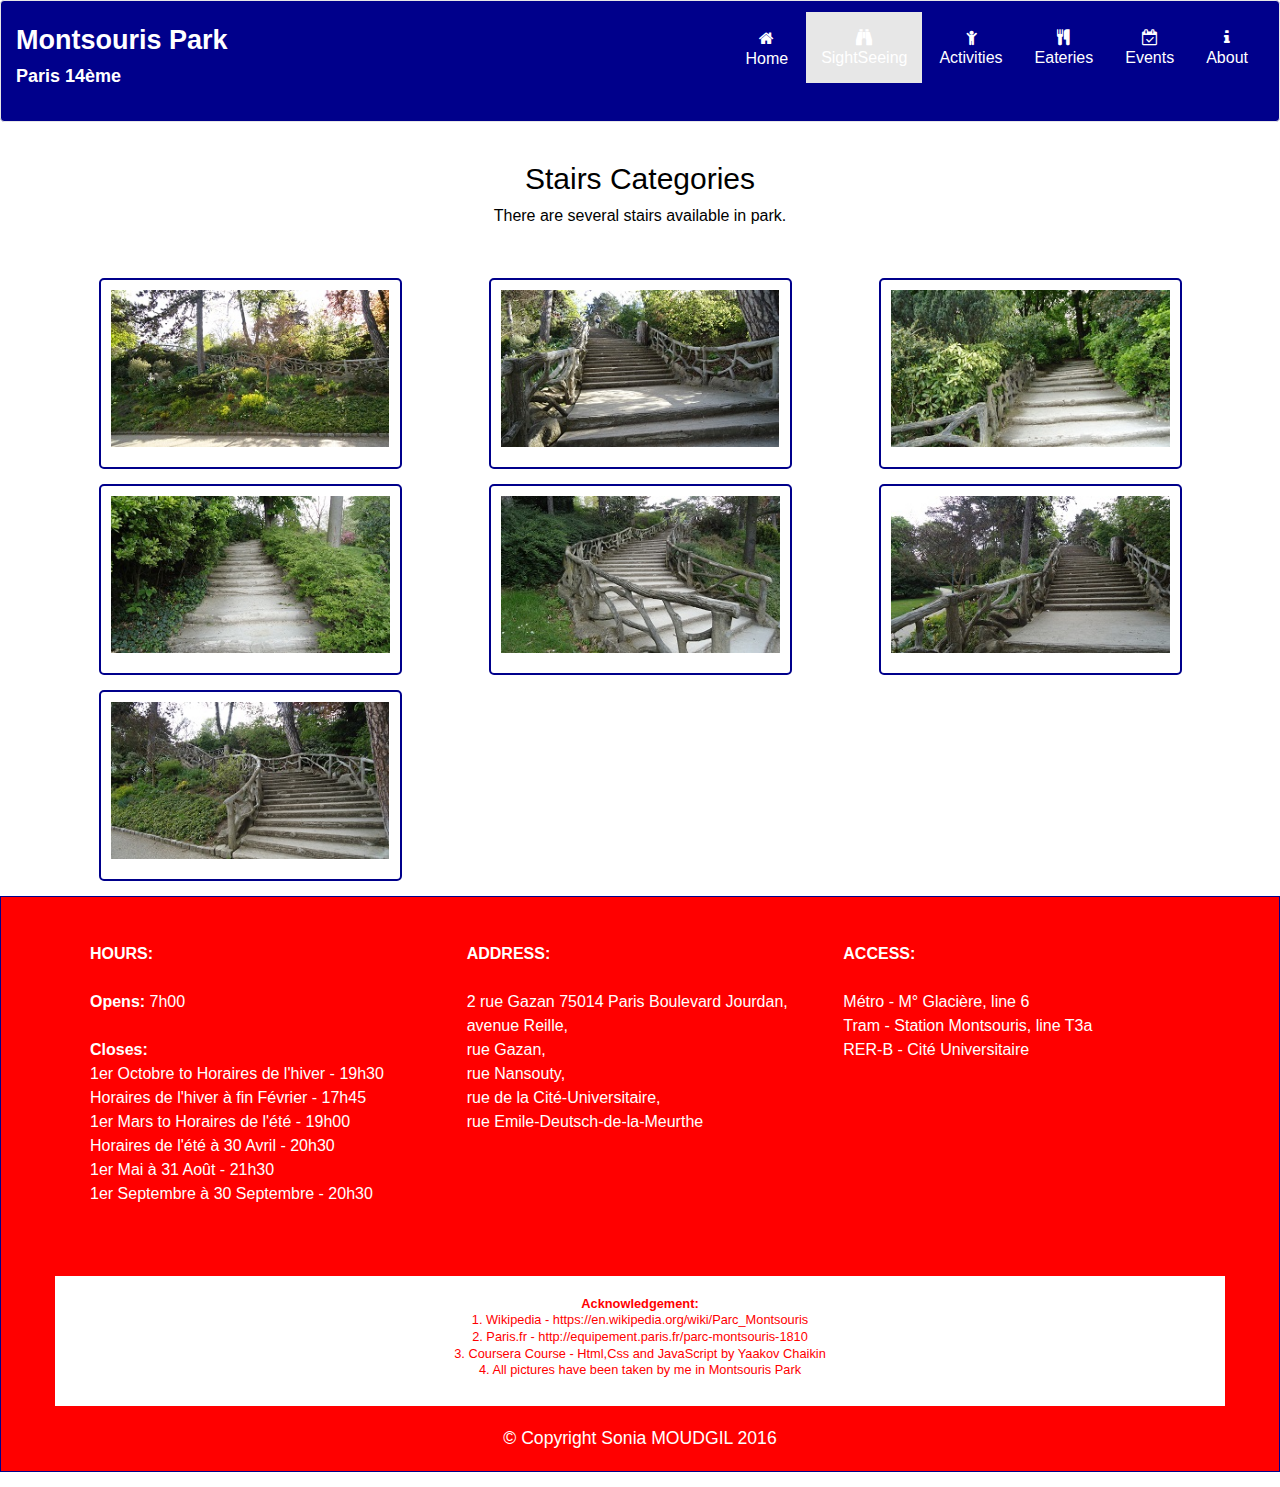
<file: site/stairs-category.html>
<!DOCTYPE html>
<html lang="fr">
  <head>
    <meta charset="utf-8">
    <meta name="veiwport" content="width=device-width, initial-scale=1">
    <title>Montsouris Park</title>

    <!--link href="http://maxcdn.bootstrapcdn.com/font-awesome/4.5.0/css/font-awesome.min.css" rel="stylesheet"-->
    <link rel="stylesheet" href="https://maxcdn.bootstrapcdn.com/font-awesome/4.7.0/css/font-awesome.min.css" rel="stylesheet">

    <!--link rel="stylesheet" href="http://maxcdn.bootstrapcdn.com/bootstrap/3.3.6/css/bootstrap.min.css"-->
    <link rel="stylesheet" href="https://maxcdn.bootstrapcdn.com/bootstrap/3.3.7/css/bootstrap.min.css" rel="stylesheet">
    
    <link rel="stylesheet" href="css/styles.css">
    <link rel="stylesheet" type="text/css" href="https://fonts.googleapis.com/css?family=Tangerine">

  
    <script src="https://ajax.googleapis.com/ajax/libs/jquery/1.12.0/jquery.min.js"></script>
    <!--script src="http://maxcdn.bootstrapcdn.com/bootstrap/3.3.6/js/bootstrap.min.js"></script-->
	<script src="https://maxcdn.bootstrapcdn.com/bootstrap/3.3.7/js/bootstrap.min.js"></script>
  </head>

  <body>
    <!-- <h1> I am here!!!</h1> -->
    <header id="header-panel">
    	<nav id="nav-header" class="navbar navbar-default ">
    	  <div class="container-fluid">
    	  	
    	  	<!-- Brand and toggle get grouped for better mobile display -->
    	  	<div id="nav-header" class="navbar-header">
    	  	  <button type="button" class="navbar-toggle collapsed" data-toggle="collapse" data-target="#navbar1" aria-expanded="false">
                <span class="sr-only">Toggle navigation</span>
        		<span class="icon-bar"></span>
        		<span class="icon-bar"></span>
        		<span class="icon-bar"></span>
      		  </button>
      		  <div class="navbar-brand ">
          		<a href="index.html" ><h1>Montsouris <br class="visible-sm"> Park </h1></a>
				<span>Paris 14ème</span>
        	  </div>
      		<!-- <a class="navbar-brand" href="#">Montsouris Park</a> -->
    	  	</div><!-- navbar-header -->

    	  	<!-- Collect the nav links, forms, and other content for toggling -->
    		<div class="collapse navbar-collapse" id="navbar1">
      		  <ul id="nav-list" class="nav navbar-nav navbar-right text-center">
        		<li id="homeButton" ><a href="index.html"><span class="homeIcon"></span><br class="hidden-xs">Home </a></li>
        		<li class="active"><a href="sightseeing-categories.html"><span class="binocularsIcon"></span><br class="hidden-xs">SightSeeing</a></li>
        		<li><a href="activities.html"><span class="childIcon"></span><br class="hidden-xs">Activities</a></li>
        		<li><a href="eateries.html"><span class="cutleryIcon"></span><br class="hidden-xs">Eateries</a></li>
        		<li><a href="events.html"><span class="calenderCheckIcon"></span><br class="hidden-xs">Events</a></li>
        		<li><a href="about.html"><span class="infoIcon"></span><br class="hidden-xs">About</a></li>
      		  </ul>
      		 </div><!-- collapse end-->
    	  </div><!-- container-fluid end -->
    	</nav><!-- nav end -->
    </header>

    <div id="main-content" class="container">
	  <h2 id="sightseeing-item-title" class="text-center">Stairs Categories</h2>
	  
	  <div class="text-center">
	  There are several stairs available in park.
	  </div>
	  
	  <section class="row">
	   <div class="col-md-4 col-sm-6 col-xs-12 col-xxs-12" >
		  <div class="sightseeing-item-photo">
			  <img class="img-responsive" src="images/sightseeing/stairs/ST1.JPG" alt="stairs"  />
		  </div>
		</div>
		
		<hr class="visible-xs">

		<div class="col-lg-4 col-md-4 col-sm-6 col-xs-12 col-xxs-12">
		  <div class="sightseeing-item-photo">
			  <img class="img-responsive" src="images/sightseeing/stairs/ST2.JPG" alt="stairs" />
		  </div>
		</div>
	  

		<hr class="visible-xs">
		
		<div class="col-md-4 col-sm-6 col-xs-12 col-xxs-12">
		  <div class="sightseeing-item-photo">
			  <img class="img-responsive" src="images/sightseeing/stairs/ST3.JPG" alt="stairs" width="303" height="171"/>
		  </div>
		</div>
		
		<hr class="visible-xs">

		<div class="col-md-4 col-sm-6 col-xs-12 col-xxs-12">
		  <div class="sightseeing-item-photo">
			  <img class="img-responsive" src="images/sightseeing/stairs/ST4.JPG" alt="stairs" width="303" height="171"/>
		  </div>
		</div>
	  

		<hr class="visible-xs">
		<div class="col-md-4 col-sm-6 col-xs-12 col-xxs-12">
		  <div class="sightseeing-item-photo">
			  <img class="img-responsive" src="images/sightseeing/stairs/ST5.JPG" alt="stairs" width="303" height="171"/>
		  </div>
		</div>
		
		<hr class="visible-xs">

		<div class="col-md-4 col-sm-6 col-xs-12 col-xxs-12">
		  <div class="sightseeing-item-photo">
			  <img class="img-responsive" src="images/sightseeing/stairs/ST6.JPG" alt="stairs" width="303" height="171"/>
		  </div>
		</div>
	  

		<hr class="visible-xs">
    
    <div class="col-md-4 col-sm-6 col-xs-12 col-xxs-12" >
      <div class="sightseeing-item-photo">
        <img class="img-responsive" src="images/sightseeing/stairs/ST7.JPG" alt="stairs"  />
      </div>
    </div>
    
    <hr class="visible-xs">

    
		
		
		
	
	  </section>	
    </div><!-- main-content end -->

    


    <footer class="footer-panel">
      <div class="container">
        <div id="sub-footer-1" class="row">
          <section id="hours" class="col-sm-4">
            <span >HOURS:</span><br><br>
            <span >Opens:</span>    7h00 <br><br>

            <span >Closes:</span> <br>
            <p>1er Octobre to Horaires de l'hiver  - 19h30 <br>
            Horaires de l'hiver à fin Février - 17h45 <br>
            1er Mars to Horaires de l'été    - 19h00 <br>
            Horaires de l'été à 30 Avril   - 20h30 <br>
            1er Mai à 31 Août         - 21h30 <br>
            1er Septembre à 30 Septembre - 20h30 <br> 
            </p>  
          	<hr class="visible-xs">
          </section>
          
          <section id="address" class="col-sm-4">
            <span >ADDRESS:</span><br><br> 
          	2 rue Gazan 75014 Paris Boulevard Jourdan,<br> 
            avenue Reille,<br> rue Gazan,<br> rue Nansouty,<br>
            rue de la Cité-Universitaire,<br>
            rue Emile-Deutsch-de-la-Meurthe
          
          
            <hr class="visible-xs">
          </section>
          
          <section id="access" class="col-sm-4">
            <span >ACCESS:</span><br><br>
            Métro - M° Glacière, line 6 <br>
            Tram  - Station Montsouris, line T3a <br>
            RER-B - Cité Universitaire <br>
          </section>
        </div><!-- sub-footer-1 end -->

        <div id="sub-footer-2" class="row">
          <section id="acknowledgement" class="col-sm-12 col-md-12 col-lg-12 ">
            <span>Acknowledgement:</span><br>
            <p>1. Wikipedia - https://en.wikipedia.org/wiki/Parc_Montsouris<br>      
            2. Paris.fr - http://equipement.paris.fr/parc-montsouris-1810 <br>
            3. Coursera Course - Html,Css and JavaScript by Yaakov Chaikin <br>     
            4. All pictures have been taken by me in Montsouris Park </p> <br>

          </section> 
        </div><!-- sub-footer-2 end -->

        <div id="sub-footer-3" class="row">  
          <section id="copyright" class="col-sm-12 col-md-12 col-lg-12 text-center">
            <span>&copy;</span> Copyright Sonia MOUDGIL 2016
          
          </section> 
        </div> <!-- sub-footer-3 end -->  
      </div><!-- container end -->
  </footer><!-- footer end -->


   
  
  </body>



</html>
</file>
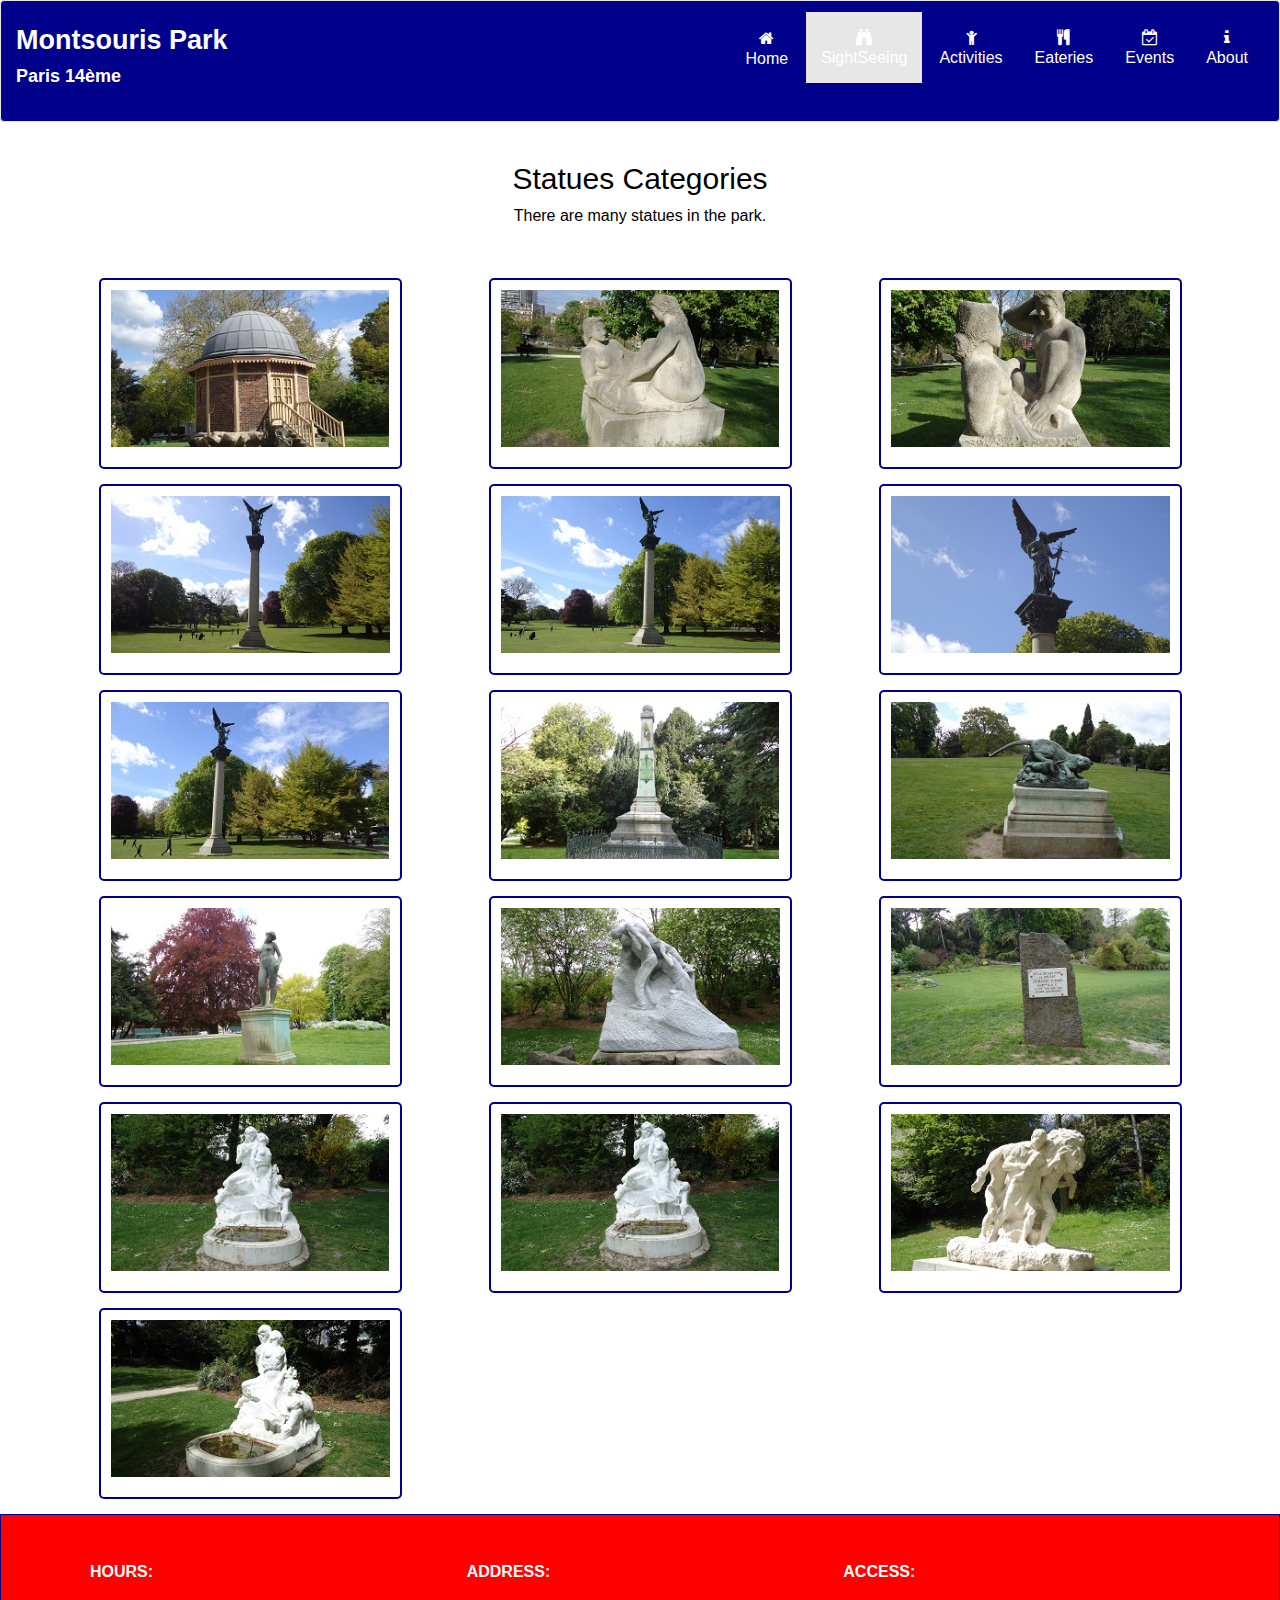
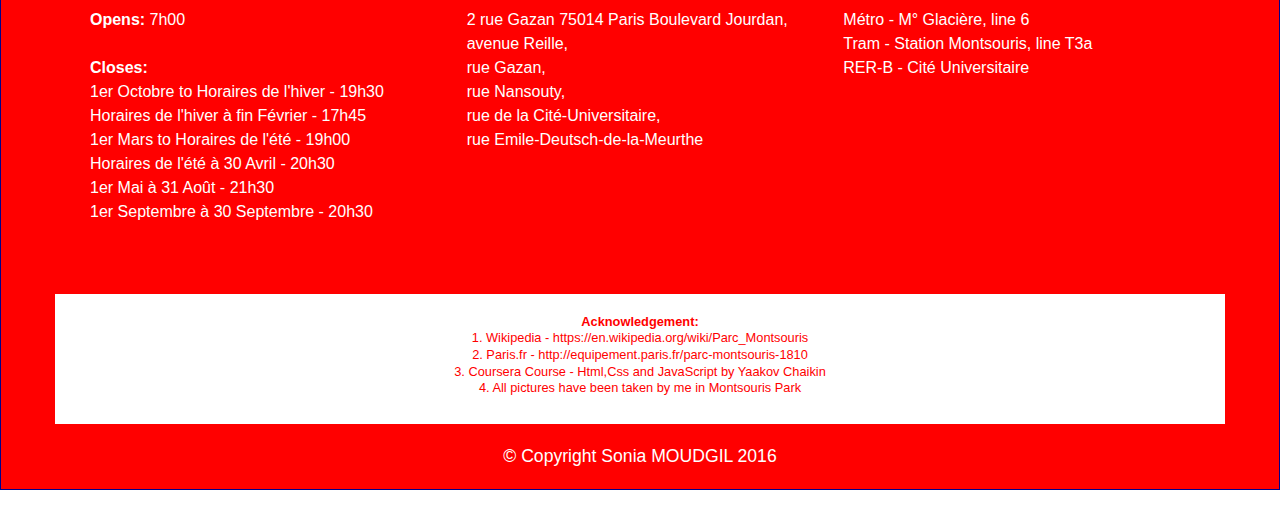
<file: site/statues-category.html>
<!DOCTYPE html>
<html lang="fr">
  <head>
    <meta charset="utf-8">
    <meta name="veiwport" content="width=device-width, initial-scale=1">
    <title>Montsouris Park</title>

    <!--link href="http://maxcdn.bootstrapcdn.com/font-awesome/4.5.0/css/font-awesome.min.css" rel="stylesheet"-->
    <link rel="stylesheet" href="https://maxcdn.bootstrapcdn.com/font-awesome/4.7.0/css/font-awesome.min.css" rel="stylesheet">

    <!--link rel="stylesheet" href="http://maxcdn.bootstrapcdn.com/bootstrap/3.3.6/css/bootstrap.min.css"-->
    <link rel="stylesheet" href="https://maxcdn.bootstrapcdn.com/bootstrap/3.3.7/css/bootstrap.min.css" rel="stylesheet">
    
    <link rel="stylesheet" href="css/styles.css">
    <link rel="stylesheet" type="text/css" href="https://fonts.googleapis.com/css?family=Tangerine">

  
    <script src="https://ajax.googleapis.com/ajax/libs/jquery/1.12.0/jquery.min.js"></script>
    <!--script src="http://maxcdn.bootstrapcdn.com/bootstrap/3.3.6/js/bootstrap.min.js"></script-->
	<script src="https://maxcdn.bootstrapcdn.com/bootstrap/3.3.7/js/bootstrap.min.js"></script>
  </head>

  <body>
    <!-- <h1> I am here!!!</h1> -->
    <header id="header-panel">
    	<nav id="nav-header" class="navbar navbar-default ">
    	  <div class="container-fluid">
    	  	
    	  	<!-- Brand and toggle get grouped for better mobile display -->
    	  	<div id="nav-header" class="navbar-header">
    	  	  <button type="button" class="navbar-toggle collapsed" data-toggle="collapse" data-target="#navbar1" aria-expanded="false">
                <span class="sr-only">Toggle navigation</span>
        		<span class="icon-bar"></span>
        		<span class="icon-bar"></span>
        		<span class="icon-bar"></span>
      		  </button>
      		  <div class="navbar-brand ">
          		<a href="index.html" ><h1>Montsouris <br class="visible-sm"> Park </h1></a>
				<span>Paris 14ème</span>
        	  </div>
      		<!-- <a class="navbar-brand" href="#">Montsouris Park</a> -->
    	  	</div><!-- navbar-header -->

    	  	<!-- Collect the nav links, forms, and other content for toggling -->
    		<div class="collapse navbar-collapse" id="navbar1">
      		  <ul id="nav-list" class="nav navbar-nav navbar-right text-center">
        		<li id="homeButton" ><a href="index.html"><span class="homeIcon"></span><br class="hidden-xs">Home </a></li>
        		<li class="active"><a href="sightseeing-categories.html"><span class="binocularsIcon"></span><br class="hidden-xs">SightSeeing</a></li>
        		<li><a href="activities.html"><span class="childIcon"></span><br class="hidden-xs">Activities</a></li>
        		<li><a href="eateries.html"><span class="cutleryIcon"></span><br class="hidden-xs">Eateries</a></li>
        		<li><a href="events.html"><span class="calenderCheckIcon"></span><br class="hidden-xs">Events</a></li>
        		<li><a href="about.html"><span class="infoIcon"></span><br class="hidden-xs">About</a></li>
      		  </ul>
      		 </div><!-- collapse end-->
    	  </div><!-- container-fluid end -->
    	</nav><!-- nav end -->
    </header>

    <div id="main-content" class="container">
	  <h2 id="sightseeing-item-title" class="text-center">Statues Categories</h2>
	  
	  <div class="text-center">
	  There are many statues in the park.
	  </div>
	  
	  <section class="row">
	   <div class="col-md-4 col-sm-6 col-xs-12 col-xxs-12" >
		  <div class="sightseeing-item-photo">
			  <img class="img-responsive" src="images/sightseeing/statues/STU1.JPG" alt="statues"  />
		  </div>
		</div>
		
		<hr class="visible-xs">

		<div class="col-lg-4 col-md-4 col-sm-6 col-xs-12 col-xxs-12">
		  <div class="sightseeing-item-photo">
			  <img class="img-responsive" src="images/sightseeing/statues/STU2.JPG" alt="statues" />
		  </div>
		</div>
	  

		<hr class="visible-xs">
		
		<div class="col-md-4 col-sm-6 col-xs-12 col-xxs-12">
		  <div class="sightseeing-item-photo">
			  <img class="img-responsive" src="images/sightseeing/statues/STU3.JPG" alt="statues" width="303" height="171"/>
		  </div>
		</div>
		
		<hr class="visible-xs">

		<div class="col-md-4 col-sm-6 col-xs-12 col-xxs-12">
		  <div class="sightseeing-item-photo">
			  <img class="img-responsive" src="images/sightseeing/statues/STU4.JPG" alt="statues" width="303" height="171"/>
		  </div>
		</div>
	  

		<hr class="visible-xs">
		<div class="col-md-4 col-sm-6 col-xs-12 col-xxs-12">
		  <div class="sightseeing-item-photo">
			  <img class="img-responsive" src="images/sightseeing/statues/STU5.JPG" alt="statues" width="303" height="171"/>
		  </div>
		</div>
		
		<hr class="visible-xs">

		<div class="col-md-4 col-sm-6 col-xs-12 col-xxs-12">
		  <div class="sightseeing-item-photo">
			  <img class="img-responsive" src="images/sightseeing/statues/STU6.JPG" alt="statues" width="303" height="171"/>
		  </div>
		</div>
	  

		<hr class="visible-xs">
    
    <div class="col-md-4 col-sm-6 col-xs-12 col-xxs-12" >
      <div class="sightseeing-item-photo">
        <img class="img-responsive" src="images/sightseeing/statues/STU7.JPG" alt="statues"  />
      </div>
    </div>
    
    <hr class="visible-xs">

    <div class="col-lg-4 col-md-4 col-sm-6 col-xs-12 col-xxs-12">
      <div class="sightseeing-item-photo">
        <img class="img-responsive" src="images/sightseeing/statues/STU8.JPG" alt="statues" />
      </div>
    </div>
    

    <hr class="visible-xs">
    
    <div class="col-md-4 col-sm-6 col-xs-12 col-xxs-12">
      <div class="sightseeing-item-photo">
        <img class="img-responsive" src="images/sightseeing/statues/STU9.JPG" alt="statues" width="303" height="171"/>
      </div>
    </div>
    
    <hr class="visible-xs">

    <div class="col-md-4 col-sm-6 col-xs-12 col-xxs-12">
      <div class="sightseeing-item-photo">
        <img class="img-responsive" src="images/sightseeing/statues/STU10.JPG" alt="statues" width="303" height="171"/>
      </div>
    </div>
    

    <hr class="visible-xs">
    <div class="col-md-4 col-sm-6 col-xs-12 col-xxs-12">
      <div class="sightseeing-item-photo">
        <img class="img-responsive" src="images/sightseeing/statues/STU11.JPG" alt="statues" width="303" height="171"/>
      </div>
    </div>
    
    <hr class="visible-xs">

    <div class="col-md-4 col-sm-6 col-xs-12 col-xxs-12">
      <div class="sightseeing-item-photo">
        <img class="img-responsive" src="images/sightseeing/statues/STU12.JPG" alt="statues" width="303" height="171"/>
      </div>
    </div>
    

    <hr class="visible-xs">
    
		<div class="col-md-4 col-sm-6 col-xs-12 col-xxs-12" >
      <div class="sightseeing-item-photo">
        <img class="img-responsive" src="images/sightseeing/statues/STU13.JPG" alt="statues"  />
      </div>
    </div>
    
    <hr class="visible-xs">

    <div class="col-lg-4 col-md-4 col-sm-6 col-xs-12 col-xxs-12">
      <div class="sightseeing-item-photo">
        <img class="img-responsive" src="images/sightseeing/statues/STU14.JPG" alt="statues" />
      </div>
    </div>
    

    <hr class="visible-xs">
    
    <div class="col-md-4 col-sm-6 col-xs-12 col-xxs-12">
      <div class="sightseeing-item-photo">
        <img class="img-responsive" src="images/sightseeing/statues/STU15.JPG" alt="statues" width="303" height="171"/>
      </div>
    </div>
    
    <hr class="visible-xs">

    <div class="col-md-4 col-sm-6 col-xs-12 col-xxs-12">
      <div class="sightseeing-item-photo">
        <img class="img-responsive" src="images/sightseeing/statues/STU16.JPG" alt="statues" width="303" height="171"/>
      </div>
    </div>
    
<!-- 
    <hr class="visible-xs">
    <div class="col-md-4 col-sm-6 col-xs-12 col-xxs-12">
      <div class="sightseeing-item-photo">
        <img class="img-responsive" src="images/sightseeing/statues/STU17.JPG" alt="statues" width="303" height="171"/>
      </div>
    </div>
    
    <hr class="visible-xs">

    <div class="col-md-4 col-sm-6 col-xs-12 col-xxs-12">
      <div class="sightseeing-item-photo">
        <img class="img-responsive" src="images/sightseeing/statues/STU18.JPG" alt="statues" width="303" height="171"/>
      </div>
    </div> -->
    

    <hr class="visible-xs">
    
    
		
		
	
	  </section>	
    </div><!-- main-content end -->

    


    <footer class="footer-panel">
      <div class="container">
        <div id="sub-footer-1" class="row">
          <section id="hours" class="col-sm-4">
            <span >HOURS:</span><br><br>
            <span >Opens:</span>    7h00 <br><br>

            <span >Closes:</span> <br>
            <p>1er Octobre to Horaires de l'hiver  - 19h30 <br>
            Horaires de l'hiver à fin Février - 17h45 <br>
            1er Mars to Horaires de l'été    - 19h00 <br>
            Horaires de l'été à 30 Avril   - 20h30 <br>
            1er Mai à 31 Août         - 21h30 <br>
            1er Septembre à 30 Septembre - 20h30 <br> 
            </p>  
          	<hr class="visible-xs">
          </section>
          
          <section id="address" class="col-sm-4">
            <span >ADDRESS:</span><br><br> 
          	2 rue Gazan 75014 Paris Boulevard Jourdan,<br> 
            avenue Reille,<br> rue Gazan,<br> rue Nansouty,<br>
            rue de la Cité-Universitaire,<br>
            rue Emile-Deutsch-de-la-Meurthe
          
          
            <hr class="visible-xs">
          </section>
          
          <section id="access" class="col-sm-4">
            <span >ACCESS:</span><br><br>
            Métro - M° Glacière, line 6 <br>
            Tram  - Station Montsouris, line T3a <br>
            RER-B - Cité Universitaire <br>
          </section>
        </div><!-- sub-footer-1 end -->

        <div id="sub-footer-2" class="row">
          <section id="acknowledgement" class="col-sm-12 col-md-12 col-lg-12 ">
            <span>Acknowledgement:</span><br>
            <p>1. Wikipedia - https://en.wikipedia.org/wiki/Parc_Montsouris<br>      
            2. Paris.fr - http://equipement.paris.fr/parc-montsouris-1810 <br>
            3. Coursera Course - Html,Css and JavaScript by Yaakov Chaikin <br>     
            4. All pictures have been taken by me in Montsouris Park </p> <br>

          </section> 
        </div><!-- sub-footer-2 end -->

        <div id="sub-footer-3" class="row">  
          <section id="copyright" class="col-sm-12 col-md-12 col-lg-12 text-center">
            <span>&copy;</span> Copyright Sonia MOUDGIL 2016
          
          </section> 
        </div> <!-- sub-footer-3 end -->  
      </div><!-- container end -->
  </footer><!-- footer end -->


   
  
  </body>



</html>
</file>
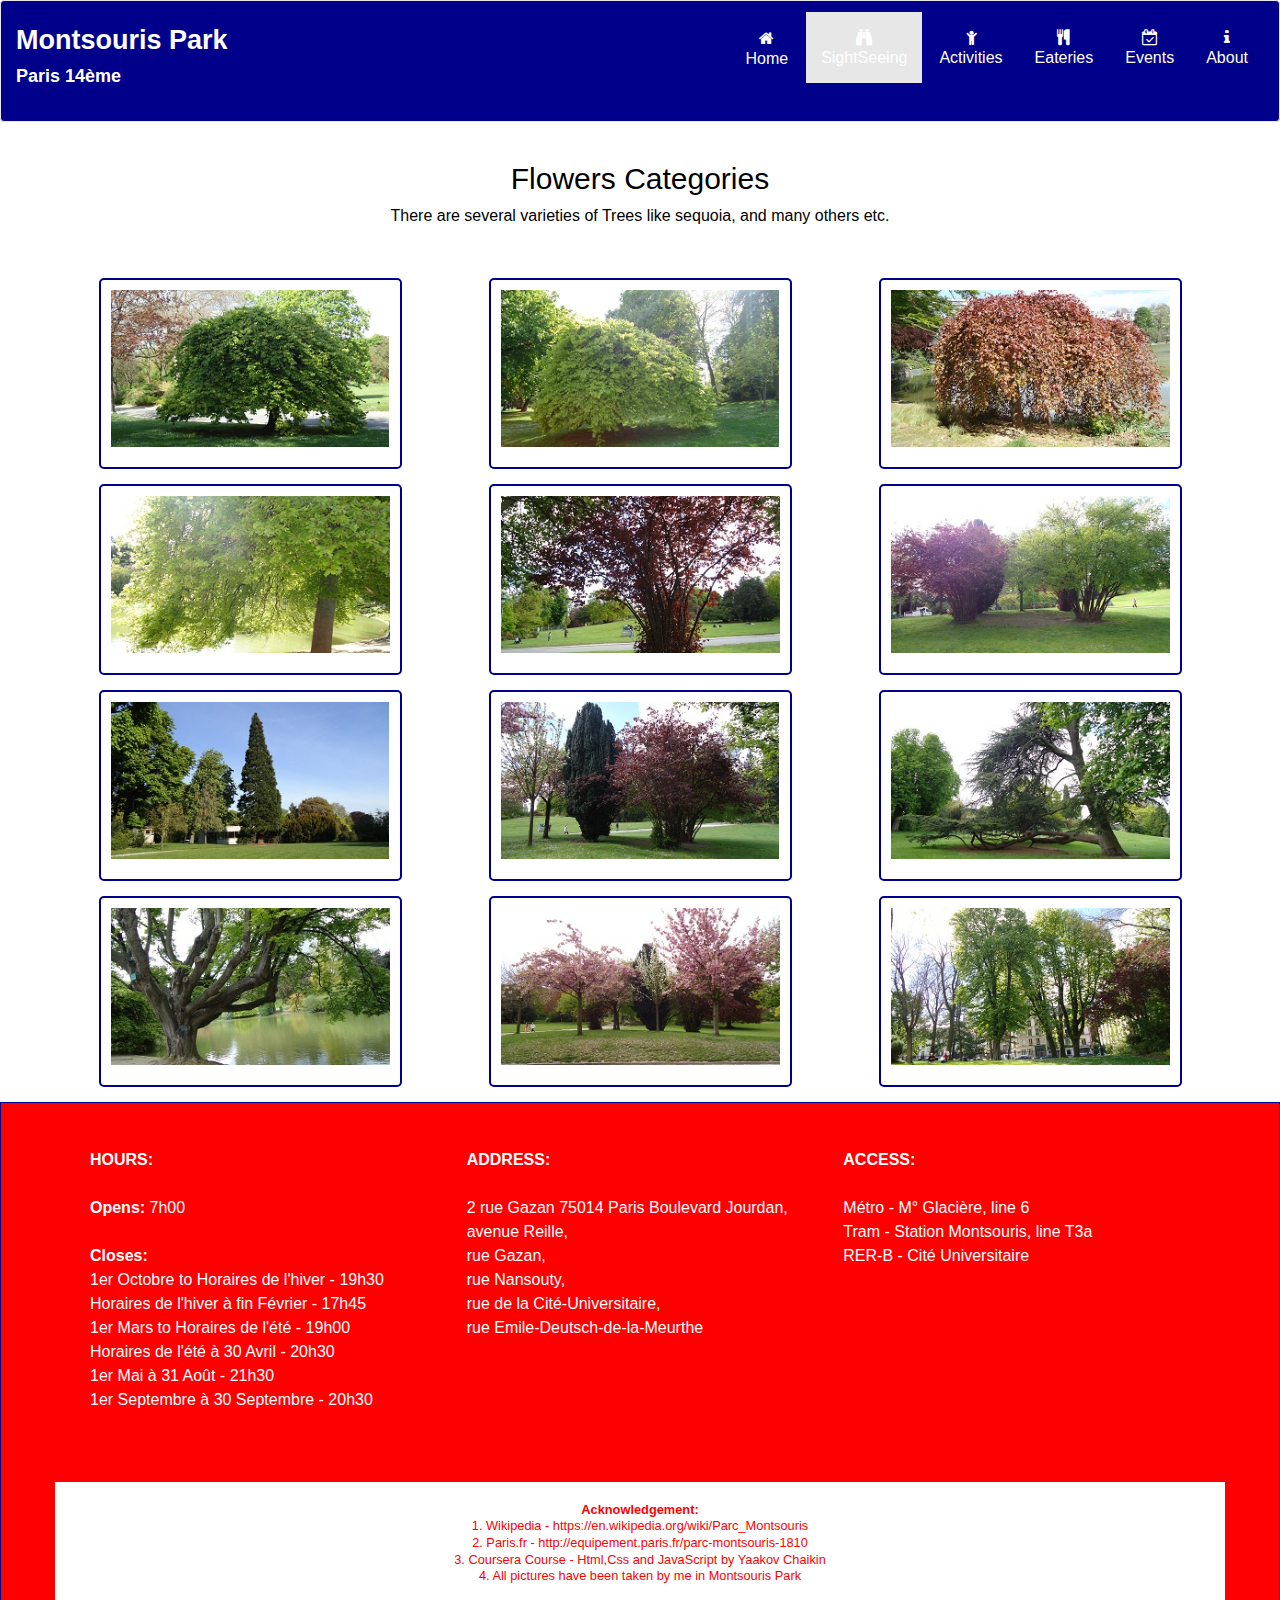
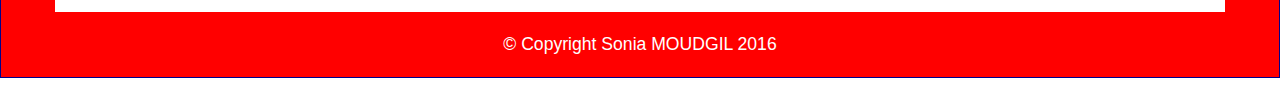
<file: site/trees-category.html>
<!DOCTYPE html>
<html lang="fr">
  <head>
    <meta charset="utf-8">
    <meta name="veiwport" content="width=device-width, initial-scale=1">
    <title>Montsouris Park</title>

    <!--link href="http://maxcdn.bootstrapcdn.com/font-awesome/4.5.0/css/font-awesome.min.css" rel="stylesheet"-->
    <link rel="stylesheet" href="https://maxcdn.bootstrapcdn.com/font-awesome/4.7.0/css/font-awesome.min.css" rel="stylesheet">

    <!--link rel="stylesheet" href="http://maxcdn.bootstrapcdn.com/bootstrap/3.3.6/css/bootstrap.min.css"-->
    <link rel="stylesheet" href="https://maxcdn.bootstrapcdn.com/bootstrap/3.3.7/css/bootstrap.min.css" rel="stylesheet">
    
    <link rel="stylesheet" href="css/styles.css">
    <link rel="stylesheet" type="text/css" href="https://fonts.googleapis.com/css?family=Tangerine">

  
    <script src="https://ajax.googleapis.com/ajax/libs/jquery/1.12.0/jquery.min.js"></script>
    <!--script src="http://maxcdn.bootstrapcdn.com/bootstrap/3.3.6/js/bootstrap.min.js"></script-->
	<script src="https://maxcdn.bootstrapcdn.com/bootstrap/3.3.7/js/bootstrap.min.js"></script>
  </head>

  <body>
    <!-- <h1> I am here!!!</h1> -->
    <header id="header-panel">
    	<nav id="nav-header" class="navbar navbar-default ">
    	  <div class="container-fluid">
    	  	
    	  	<!-- Brand and toggle get grouped for better mobile display -->
    	  	<div id="nav-header" class="navbar-header">
    	  	  <button type="button" class="navbar-toggle collapsed" data-toggle="collapse" data-target="#navbar1" aria-expanded="false">
                <span class="sr-only">Toggle navigation</span>
        		<span class="icon-bar"></span>
        		<span class="icon-bar"></span>
        		<span class="icon-bar"></span>
      		  </button>
      		  <div class="navbar-brand ">
          		<a href="index.html" ><h1>Montsouris <br class="visible-sm"> Park </h1></a>
				<span>Paris 14ème</span>
        	  </div>
      		<!-- <a class="navbar-brand" href="#">Montsouris Park</a> -->
    	  	</div><!-- navbar-header -->

    	  	<!-- Collect the nav links, forms, and other content for toggling -->
    		<div class="collapse navbar-collapse" id="navbar1">
      		  <ul id="nav-list" class="nav navbar-nav navbar-right text-center">
        		<li id="homeButton" ><a href="index.html"><span class="homeIcon"></span><br class="hidden-xs">Home </a></li>
        		<li class="active"><a href="sightseeing-categories.html"><span class="binocularsIcon"></span><br class="hidden-xs">SightSeeing</a></li>
        		<li><a href="activities.html"><span class="childIcon"></span><br class="hidden-xs">Activities</a></li>
        		<li><a href="eateries.html"><span class="cutleryIcon"></span><br class="hidden-xs">Eateries</a></li>
        		<li><a href="events.html"><span class="calenderCheckIcon"></span><br class="hidden-xs">Events</a></li>
        		<li><a href="about.html"><span class="infoIcon"></span><br class="hidden-xs">About</a></li>
      		  </ul>
      		 </div><!-- collapse end-->
    	  </div><!-- container-fluid end -->
    	</nav><!-- nav end -->
    </header>

    <div id="main-content" class="container">
	  <h2 id="sightseeing-item-title" class="text-center">Flowers Categories</h2>
	  
	  <div class="text-center">
	  There are several varieties of Trees like sequoia, and many others etc.
	  </div>
	  
	  <section class="row">
	   <div class="col-md-4 col-sm-6 col-xs-12 col-xxs-12" >
		  <div class="sightseeing-item-photo">
			  <img class="img-responsive" src="images/sightseeing/trees/TR1.JPG" alt="trees"  />
		  </div>
		</div>
		
		<hr class="visible-xs">

		<div class="col-lg-4 col-md-4 col-sm-6 col-xs-12 col-xxs-12">
		  <div class="sightseeing-item-photo">
			  <img class="img-responsive" src="images/sightseeing/trees/TR2.JPG" alt="trees" />
		  </div>
		</div>
	  

		<hr class="visible-xs">
		
		<div class="col-md-4 col-sm-6 col-xs-12 col-xxs-12">
		  <div class="sightseeing-item-photo">
			  <img class="img-responsive" src="images/sightseeing/trees/TR3.JPG" alt="trees" width="303" height="171"/>
		  </div>
		</div>
		
		<hr class="visible-xs">

		<div class="col-md-4 col-sm-6 col-xs-12 col-xxs-12">
		  <div class="sightseeing-item-photo">
			  <img class="img-responsive" src="images/sightseeing/trees/TR4.JPG" alt="trees" width="303" height="171"/>
		  </div>
		</div>
	  

		<hr class="visible-xs">
		<div class="col-md-4 col-sm-6 col-xs-12 col-xxs-12">
		  <div class="sightseeing-item-photo">
			  <img class="img-responsive" src="images/sightseeing/trees/TR5.JPG" alt="trees" width="303" height="171"/>
		  </div>
		</div>
		
		<hr class="visible-xs">

		<div class="col-md-4 col-sm-6 col-xs-12 col-xxs-12">
		  <div class="sightseeing-item-photo">
			  <img class="img-responsive" src="images/sightseeing/trees/TR6.JPG" alt="trees" width="303" height="171"/>
		  </div>
		</div>
	  

		<hr class="visible-xs">
    
    <div class="col-md-4 col-sm-6 col-xs-12 col-xxs-12" >
      <div class="sightseeing-item-photo">
        <img class="img-responsive" src="images/sightseeing/trees/TR7.JPG" alt="trees"  />
      </div>
    </div>
    
    <hr class="visible-xs">

    <div class="col-lg-4 col-md-4 col-sm-6 col-xs-12 col-xxs-12">
      <div class="sightseeing-item-photo">
        <img class="img-responsive" src="images/sightseeing/trees/TR8.JPG" alt="trees" />
      </div>
    </div>
    

    <hr class="visible-xs">
    
    <div class="col-md-4 col-sm-6 col-xs-12 col-xxs-12">
      <div class="sightseeing-item-photo">
        <img class="img-responsive" src="images/sightseeing/trees/TR9.JPG" alt="trees" width="303" height="171"/>
      </div>
    </div>
    
    <hr class="visible-xs">

    <div class="col-md-4 col-sm-6 col-xs-12 col-xxs-12">
      <div class="sightseeing-item-photo">
        <img class="img-responsive" src="images/sightseeing/trees/TR10.JPG" alt="trees" width="303" height="171"/>
      </div>
    </div>
    

    <hr class="visible-xs">
    <div class="col-md-4 col-sm-6 col-xs-12 col-xxs-12">
      <div class="sightseeing-item-photo">
        <img class="img-responsive" src="images/sightseeing/trees/TR11.JPG" alt="trees" width="303" height="171"/>
      </div>
    </div>
    
    <hr class="visible-xs">

    <div class="col-md-4 col-sm-6 col-xs-12 col-xxs-12">
      <div class="sightseeing-item-photo">
        <img class="img-responsive" src="images/sightseeing/trees/TR12.JPG" alt="trees" width="303" height="171"/>
      </div>
    </div>
    

    <hr class="visible-xs">
    
		
		
		
	
	  </section>	
    </div><!-- main-content end -->

    


    <footer class="footer-panel">
      <div class="container">
        <div id="sub-footer-1" class="row">
          <section id="hours" class="col-sm-4">
            <span >HOURS:</span><br><br>
            <span >Opens:</span>    7h00 <br><br>

            <span >Closes:</span> <br>
            <p>1er Octobre to Horaires de l'hiver  - 19h30 <br>
            Horaires de l'hiver à fin Février - 17h45 <br>
            1er Mars to Horaires de l'été    - 19h00 <br>
            Horaires de l'été à 30 Avril   - 20h30 <br>
            1er Mai à 31 Août         - 21h30 <br>
            1er Septembre à 30 Septembre - 20h30 <br> 
            </p>  
          	<hr class="visible-xs">
          </section>
          
          <section id="address" class="col-sm-4">
            <span >ADDRESS:</span><br><br> 
          	2 rue Gazan 75014 Paris Boulevard Jourdan,<br> 
            avenue Reille,<br> rue Gazan,<br> rue Nansouty,<br>
            rue de la Cité-Universitaire,<br>
            rue Emile-Deutsch-de-la-Meurthe
          
          
            <hr class="visible-xs">
          </section>
          
          <section id="access" class="col-sm-4">
            <span >ACCESS:</span><br><br>
            Métro - M° Glacière, line 6 <br>
            Tram  - Station Montsouris, line T3a <br>
            RER-B - Cité Universitaire <br>
          </section>
        </div><!-- sub-footer-1 end -->

        <div id="sub-footer-2" class="row">
          <section id="acknowledgement" class="col-sm-12 col-md-12 col-lg-12 ">
            <span>Acknowledgement:</span><br>
            <p>1. Wikipedia - https://en.wikipedia.org/wiki/Parc_Montsouris<br>      
            2. Paris.fr - http://equipement.paris.fr/parc-montsouris-1810 <br>
            3. Coursera Course - Html,Css and JavaScript by Yaakov Chaikin <br>     
            4. All pictures have been taken by me in Montsouris Park </p> <br>

          </section> 
        </div><!-- sub-footer-2 end -->

        <div id="sub-footer-3" class="row">  
          <section id="copyright" class="col-sm-12 col-md-12 col-lg-12 text-center">
            <span>&copy;</span> Copyright Sonia MOUDGIL 2016
          
          </section> 
        </div> <!-- sub-footer-3 end -->  
      </div><!-- container end -->
  </footer><!-- footer end -->


   
  
  </body>



</html>
</file>
<file: site/css/styles.css>
body {
  font-size: 16px;
  color: black;
  background-color: white;
  font-family: 'Oxygen','Lora' sans-serif;
}

/* header start */

#header-panel{
  /* border-radius: 0; */
  /*border: 1px solid black;*/
  padding: 0px;
  margin : 0px;
}

#nav-header{
  background-color: darkblue;
  color: white;
}

.navbar-brand {
  margin-top: 10px;
  margin-bottom: 10px;
  padding-top: 15px;
  padding-bottom: 15px;
  height : 100px;
}

.navbar-brand h1{
  font-weight: bold;
  font-size: 1.5em;
  font-family: 'Oxygen','Lora', sans-serif;
  margin-top: 0px;
  color: white;
}

.navbar-brand span{
  font-weight: bold;
  font-size: 1em;
  font-family: 'Oxygen','Lora', sans-serif;
  margin: 0;
  padding: 0;
  color: white;
}

.navbar-header a:hover, .navbar-header a:focus {
  text-decoration: none;
}

#nav-list  {
  padding-top: 10px;
  font-size: 1em;
  display: inline;
  list-style: none;
}

#nav-list a {
  color: white;
  border: 1px solid darkblue;
}

#nav-list a:hover {
  background: red;
}

#nav-list #homeButton {
  /* background: red; */
  border: 1px solid darkblue;
}

/* #nav-list  .bgred{
	background: red;
} */
.navbar-header button.navbar-toggle:hover {
  background: red;
}

.navbar-header button.navbar-toggle {
  border: 1px solid white;
}

.navbar-header .icon-bar {
  border: 1px solid white;
}

.navbar-header button.navbar-toggle {
  clear: both;
  margin-top: 40px;
  padding-bottom: -10px;
}
/* header end */

/* home page start */
.container .jumbotron {
  border: 2px solid darkblue;
}

.container .jumbotron {
  margin-top: 30px;
  padding: 0;
}

#sightseeing-tile, #activities-tile, #eateries-tile, #events-tile, #map-tile {
  height: 202px;
  width: 100%;
  margin-bottom: 15px;
  position: relative;
  border: 2px solid darkblue;
  border-radius: 5px;
  overflow: hidden;
  
}

#sightseeing-tile:hover, #activities-tile:hover,#eateries-tile:hover, #events-tile:hover, #map-tile:hover {
  box-shadow: 0 1px 5px 1px #cccccc;
}

#sightseeing-tile {
  background: url('../images/sightseeing.jpg') no-repeat;
  background-position: center;
}

#activities-tile {
  background: url('../images/activities.jpg') no-repeat;
  background-position: center;
}

#eateries-tile {
  background: url('../images/eateries.jpg') no-repeat;
  background-position: center;
}

#events-tile {
  background: url('../images/events.jpg') no-repeat;
  background-position: center;
}

#sightseeing-tile span, #activities-tile span,#eateries-tile span, #events-tile span, #map-tile span {
  position: absolute;
  bottom: 0;
  right: 0;
  width: 100%;
  text-align: center;
  font-size: 1em;
  text-transform: uppercase;
  background-color: #000;
  color: #fff;
  opacity: .7;
}

/* home page end */


/* sightseeing-categories start */
.sightseeing-category-tile{
	position: relative;
	border: 2px solid darkblue;
	border-radius: 5px;
	overflow: hidden;
	width: 303px;
	height: 171px;
	margin: 0 auto 15px;
}


.sightseeing-category-tile span{
	position: absolute;
	bottom: 0;
	right: 0;
	width: 100%;
	text-align: center;
	font-size: 1em;
	font-weight: bold;
	text-transform: uppercase;
	background-color: #fff;
	color: #000;
	opacity: 0.8;
	
}

.sightseeing-category-tile:hover{
	box-shadow: 0 1px 5px 1px #cccccc;
}

#sightseeing-categories-title + div{
	margin-bottom: 50px;
}
/* sightseeing-categories end */




/* single-category start*/

.sightseeing-item-tile{
	margin-top: 25px;
	
}

.sightseeing-item-tile hr{
	width: 80%;
}

.sightseeing-item-tile{
	margin-bottom: 25px;
}

/* .sightseeing-item-photo{
  position: relative;
  border: 2px solid darkblue;
  border-radius: 5px;
  overflow: hidden;
  padding: 0;
  margin-right: -15px;
  margin-left: auto;
  margin-bottom: 20px;
  max-width: 768px;


 
}
 */
.sightseeing-item-photo{
  position: relative;
  border: 2px solid darkblue;
  border-radius: 5px; 
 /*  overflow: hidden;  */
  padding: 10px 10px 30px 10px;  

 
 width: 303px;
 height: 191px;
 margin: 0 auto 15px; 
  

}

/*flowers page start*/

.sightseeing-item-photo img {
   -webkit-transition: all 0.5s ease-out;
    -moz-transition: all 0.5s ease-out;
    -o-transition: all 0.5s ease-out;
    transition: all 0.5s ease-out;


}
.sightseeing-item-photo img:hover {
    -webkit-transform: rotate(7deg)  scale(1.5);
    -moz-transform: rotate(7deg)  scale(1.5);
    -o-transform: rotate(7deg)  scale(1.5);
    transform: rotate(7deg)  scale(1.5);
    z-index: 10;
}
/*flowers page end*/

.sightseeing-item-description{
	padding-right: 30px;
	
}

h3.sightseeing-item-title{
	margin: 0 0 10px;
}

.sightseeing-item-details{
	font-size: .9em;
	font-style: italic;
}

#sightseeing-item-title + div{
	margin-bottom: 50px;
}
/* single-category end*/





/*events page start*/

#event-content{
  border: 2px solid darkblue;
  font-size: 16px;
  font-family: 'Oxygen', sans-serif;
  padding: 0px 30px 10px 20px;
}

#event-content h1{
  text-align: center;
  font-size: 2em;
  font-weight: bold;
  color: skyblue;
  /*border: 1px solid darkblue;*/
  margin-bottom: 60px;
  padding: 20px 40px 20px 40px;
}

#event-content h2{
  font-size: 1.3em;
  font-weight: bold;
  margin-top: 0px;
  text-align: center;
  
}

#event-content section{
 /*padding: 2px;*/
}

#event-content #list{
  text-align: left;
  font-size: 1em;
  font-weight: 500;
  text-overflow: auto;
  /*border: 1px solid darkblue;*/
}

#event-content #list .timing{
 font-weight: 500;
 font-size: 1em;
}

#event-content #list .event{
  color: black;
  font-size: .8em;
  font-weight: 500;
}

#event-content #avril{
  color: skyblue;
}

#event-content #mai{
  color: magenta;
}

#event-content #juin{
  color: blue;
}

#event-content #juillet{
  color: magenta;
 }

#event-content #aout{
  color: green;
}

#event-content #septembre{
  color: blue;
}

#event-content #octobre{
  color: red;
}


/*events page end*/






/*about page start*/

#about-content{
  border: 2px solid darkblue;
  font-size: 16px;
  font-family: 'Oxygen', sans-serif;
  padding: 0px 30px 10px 20px;
}

#about-content h1{
  text-align: center;
  font-size: 2em;
  font-weight: bold;
  color: red;
  /*border: 1px solid darkblue;*/
  margin-bottom: 60px;
  padding: 20px 40px 20px 40px;
}

#about-content h2{
  font-size: 1.3em;
  font-weight: bold;
  margin-top: 0px;
  text-align: center;
  color: red;
}

#about-content section p{
  color: blue;
 /*padding: 2px;*/
}

/*about page end*/

/* footer start */

.footer-panel {
  text-align: left;
  background-color: red;
  color:white;
  margin-bottom: 15px;
  border: 1px solid darkblue;
}

.footer-panel #sub-footer-1 {
  margin-top: 15px;

  padding: 30px 20px 60px 20px;
  border-top: 0;
  font-size: 1em;
  line-height: .8;
  text-align: left;
}

#hours, #address,#access  {
  line-height: 1.5;
}

#hours > span, #address > span, #access > span,#acknowledgement > span {
  font-weight: bold;
}


.footer-panel #sub-footer-2 {
  
  padding-top: 0px;
  background-color: white;
  color: red;
  font-size: .8em;
}

#acknowledgement{
	font-size: 1em;
  line-height: 1.3;
  padding-top: 20px;
  text-align: center;
}

#copyright{
	font-size: 1.1em;
  padding-top: 20px;
  padding-bottom: 20px;
}


/* footer end */



/********** Large devices (desktops) only **********/
@media (min-width: 1200px) {
  .container .jumbotron {
    /* home page start */
    background: url('../images/jumbotron_1200.jpg') no-repeat;
    height: 675px;
  }
   /* home page end */
}

/********** Medium devices (i-pad or notebooks) only **********/
@media (min-width: 992px) and (max-width: 1199px) {
  /* home page start*/
  .container .jumbotron {
    background: url('../images/jumbotron_992.jpg') no-repeat;
    height: 558px;
  }
  /* home page end */
}

/********** Small devices (small tablets or mobiles) only **********/
@media (min-width: 768px) and (max-width: 991px) {
  /* header start*/
  .navbar-brand {
    height : 100px;
  }

  .navbar-brand h1 { /* Park name */
   font-size: 1.5em;
 }
  /* header end*/
  
  /* home page */
  .container .jumbotron {
    background: url('../images/jumbotron_768.jpg') no-repeat;
    height: 432px;
    
  }
  /* home page end */
  


  
}

/********** Extra small devices (some mobiles) only **********/
@media (max-width: 767px) {
  /* header start*/
  .navbar-brand {
    height : 100px;
  }
  

  #myNavbar a { /* Collapsed nav menu text */
    font-size: .8em;
  }
 
 .navbar-brand h1 { /* Park name */
   font-size: 1.5em;
 }
 
 .navbar-brand span { /* Paris Arrondisement */
   font-size: .7em;
 }

 #nav-list span{
  margin: 0px 10px 0px 5px;
 }

 /* header end*/

 #sightseeing-tile, #activities-tile, #eateries-tile, #events-tile, #map-tile {
  
  width: 360px;
  margin: 0 auto 15px;
}

  /* sightseeing-category start*/
.sightseeing-item-photo{
	margin-right: auto;
}
.sightseeing-item-description{
	
	text-align: center;
}

 /* sightseeing-category end*/
}


/********** Super extra small devices Only :-) (e.g., iPhone 4) **********/
@media (max-width: 375px) {
  /* header start */
  .navbar-brand h1{ /* Park name */
    padding-top: 5px;
    font-size: 6vw;
  }
  
  .navbar-brand span{ /* Paris Arrondisement */
    padding: 0;
    font-size: 4vw;
  }
  /* header end */
  
  /* home page start */
  #sightseeing-tile, #activities-tile, #eateries-tile, #events-tile, #map-tile {
    width: 250px;
    margin: 0 auto 15px;
  }
  /* home page end */
  
  /* sightseeing categories*/
  
  .col-xxs-12{
	  
	  position: relative;
	  padding-right: 15px;
	  padding-left: 15px;
	  float: left;
	  width: 100%;
  }
  /* sightseeing categories*/
}


















span.homeIcon:before { 
  font-family: FontAwesome; 
  content: "\f015"; 
}
span.cutleryIcon:before { 
  font-family: FontAwesome; 
  content: "\f0f5"; 
}
span.calenderIcon:before { 
  font-family: FontAwesome; 
  content: "\f133"; 
}
span.calenderCheckIcon:before { 
  font-family: FontAwesome; 
  content: "\f274"; 
}
span.childIcon:before { 
  font-family: FontAwesome; 
  content: "\f1ae"; 
}

span.binocularsIcon:before { 
  font-family: FontAwesome; 
  content: "\f1e5"; 
}

span.infoIcon:before { 
  font-family: FontAwesome; 
  content: "\f129"; 
}
</file>
